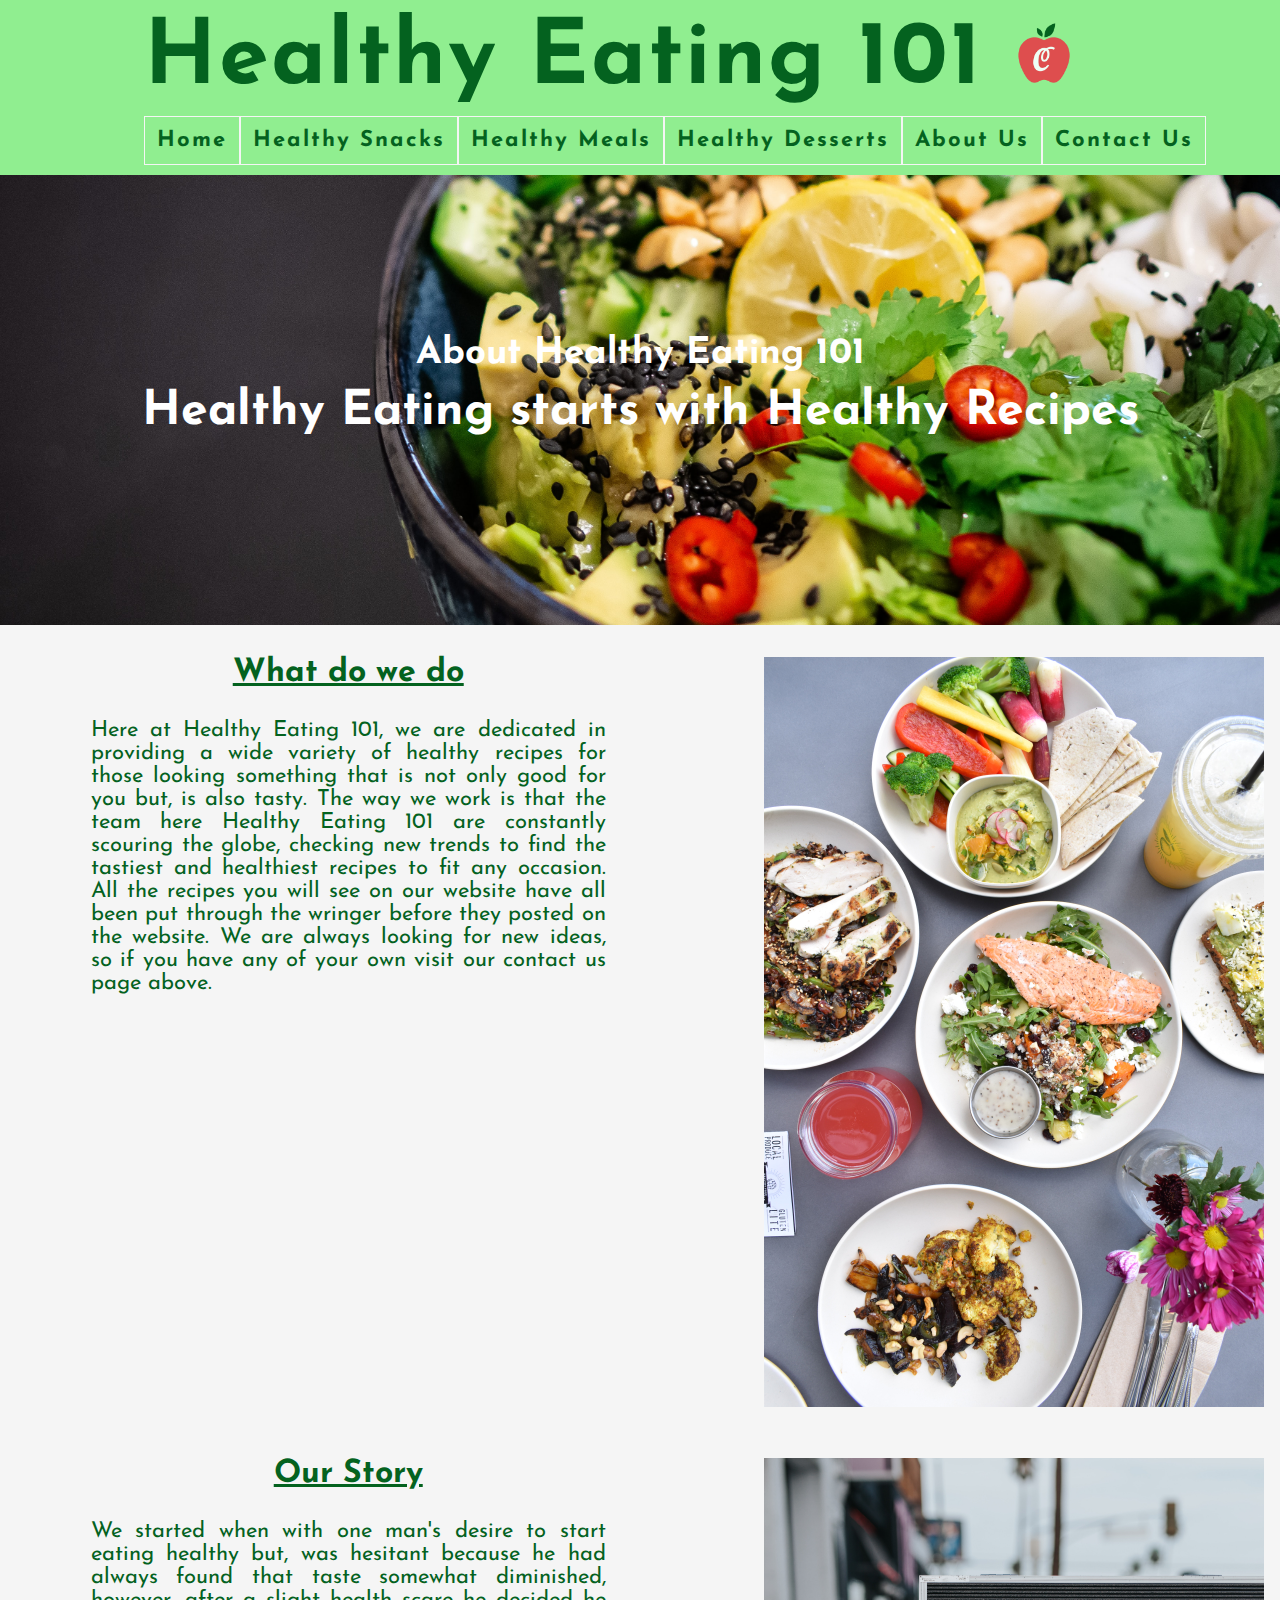
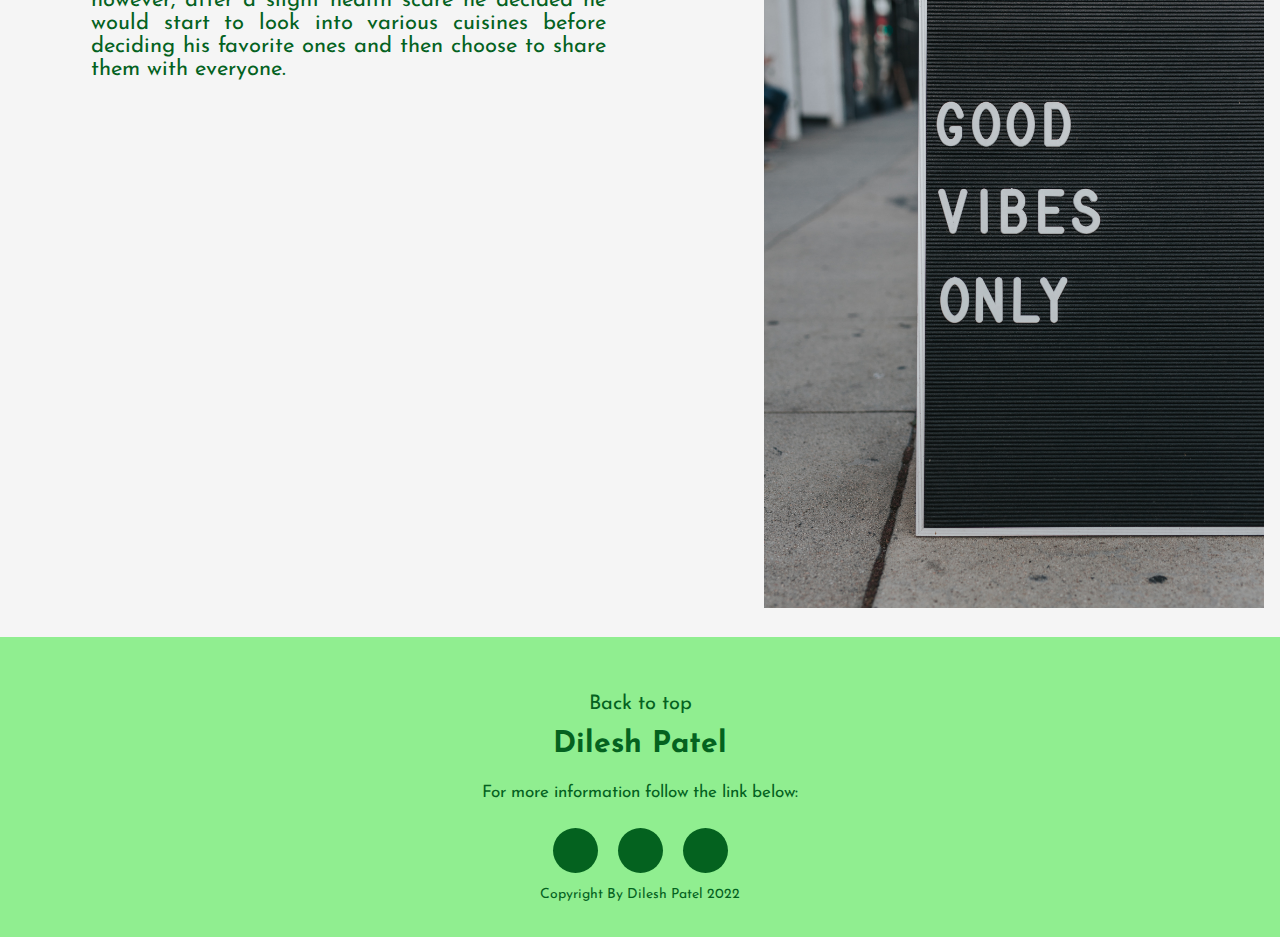
<file: about-us.html>
<!DOCTYPE html>
<html lang="en-US">
    <head>
        <meta charset="utf-8">
        <meta content="width=device-width, initial-scale=1" name="viewport" />
        <meta name="description" content="Healthy Eating 101 have scoured the globe to create a collection of what we think are some of the best healthy food recipes out there.">
        <meta name="keywords" content="">
        <meta name="author" content="Dilesh Patel">
        <link rel="stylesheet" type="text/css" href="assets/css/style.css">
        
        <link rel="preconnect" href="https://fonts.googleapis.com">
        <link rel="preconnect" href="https://fonts.gstatic.com" crossorigin>
        <link href="https://fonts.googleapis.com/css2?family=Josefin+Sans:ital,wght@0,100;0,200;0,300;0,400;0,500;0,600;0,700;1,100;1,200;1,300;1,400;1,500;1,600;1,700&display=swap" rel="stylesheet">

        <link rel="stylesheet" href="https://cdnjs.cloudflare.com/ajax/libs/font-awesome/6.1.1/css/all.min.css" integrity="sha512-KfkfwYDsLkIlwQp6LFnl8zNdLGxu9YAA1QvwINks4PhcElQSvqcyVLLD9aMhXd13uQjoXtEKNosOWaZqXgel0g==" crossorigin="anonymous" referrerpolicy="no-referrer" />
        <title>Healthy Foods 101 - About Us</title>
    </head>
<body>
    <header>
        
            <nav class="navbar">    
                <div class="logo" id="top">   
                 <h1>Healthy Eating 101 <img src="assets/img/logo1.png" aria-label="Healthy Eating 101 logo" alt=""></h1>    
                 <ul class="nav-links">
                   
                   <li><a href="index.html" aria-label="Go to Healthy eating 101 Homepage">Home</a></li>
                   <li><a href="snacks.html" aria-label="Go to Healthy snacks page">Healthy Snacks</a></li>
                    <li><a href="mains.html" aria-label="Go to Healthy meals page">Healthy Meals</a></li>
                    <li><a href="desserts.html" aria-label="Go to Healthy desserts page">Healthy Desserts</a></li>
                    <li><a href="about-us.html" aria-label="Go to About Us page">About Us</a></li>
                    <li><a href="contact-us.html" aria-label="Go to Contact Us page">Contact Us</a></li>
                
                </ul>  
                </div>
              </nav>   
            </header>
            
<div class="heading-aboutus">
<h3>About Healthy Eating 101</h3>
<h1>Healthy Eating starts with Healthy Recipes</h1>
</div>


            <div class="wrapper-about">
<div class="what-about">
<h4 class="about-heading">What do we do</h4>
<p class="about-para">Here at Healthy Eating 101, we are dedicated in providing a wide variety of healthy recipes for those looking something that is not only good for you but, is also tasty.
  The way we work is that the team here Healthy Eating 101 are constantly scouring the globe, checking new trends to find the tastiest and healthiest recipes to fit any occasion.
  All the recipes you will see on our website have all been put through the wringer before they posted on the website. We are always looking for new ideas, so if you have any of your own visit our contact us page above.
</p>
</div>
<div class="about-img">
<img src="assets/img/what-about-img.jpg" alt="What do we do">
</div>

<div class="story-about">
  <h4 class="about-heading">Our Story</h4>
  <p class="about-para">We started when with one man's desire to start eating healthy but, was hesitant because he had always found that taste somewhat diminished, 
    however, after a slight health scare he decided he would start to look into various cuisines before deciding his favorite ones and then choose to share them with everyone. </p>
</div>
<div class="about-img"> 
  <img src="assets/img/story-about-img.jpg" alt="Good vibes only">
</div>

</div>
          
                <footer class="footer">
                  <P class="back-to-top"><a href="#top">Back to top</a></P>
                  <p>Dilesh Patel</p>
                  <p>For more information follow the link below:</p>
                  <div class="social">
                    <a href="https://twitter.com" aria-label="Open link to twitter page (in a new tab)" target="_blank" rel="noopener"><i
                      class="fa-brands fa-twitter-square"></i></a>
                  <a href="https://linkedin.com" aria-label="Open link to linkedin page (in a new tab)" target="_blank" rel="noopener"><i
                      class="fa-brands fa-linkedin"></i></a>
                  <a href="https://instagram.com" aria-label="Open link to instagram page (in a new tab)" target="_blank" rel="noopener"><i
                      class="fa-brands fa-instagram-square"></i></a>
                      </div>
                      <p class="end">Copyright By Dilesh Patel 2022</p>
                      
                      
                      
              </footer>
          </body>
          </html>
</file>
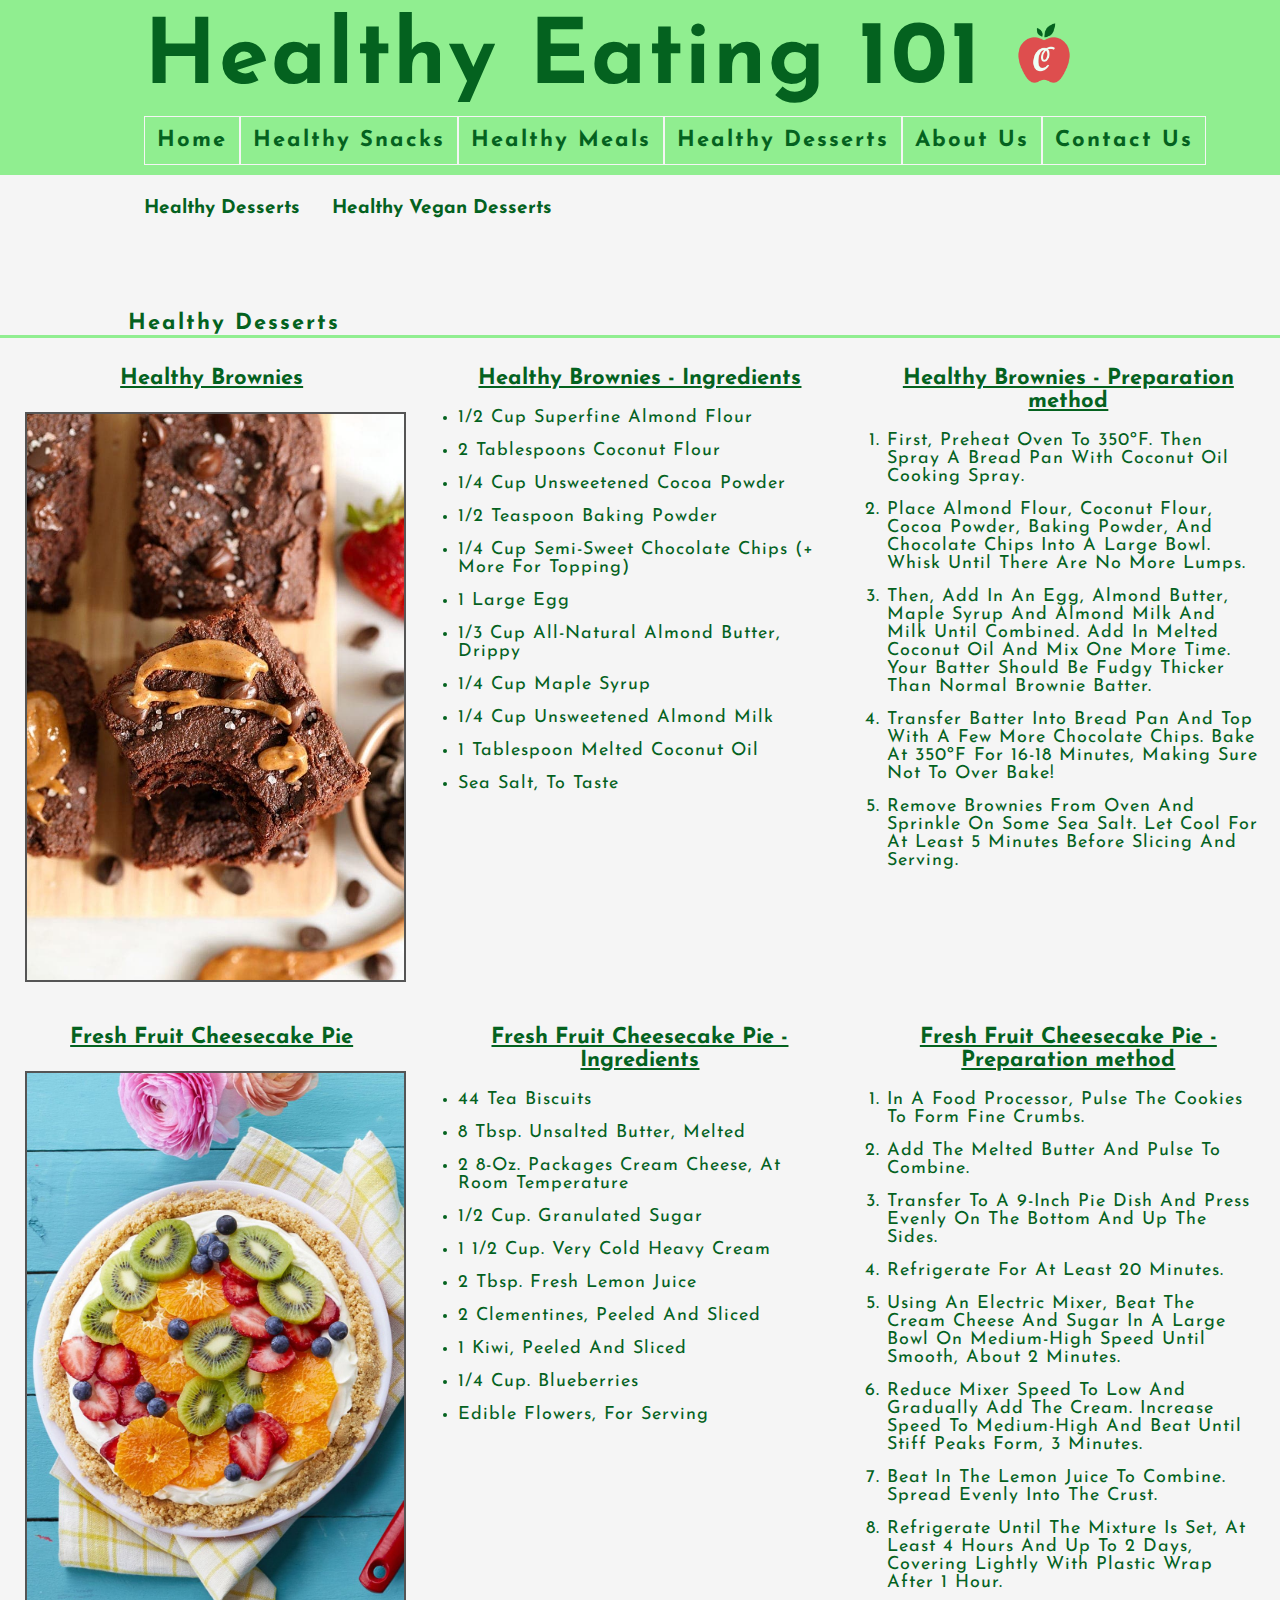
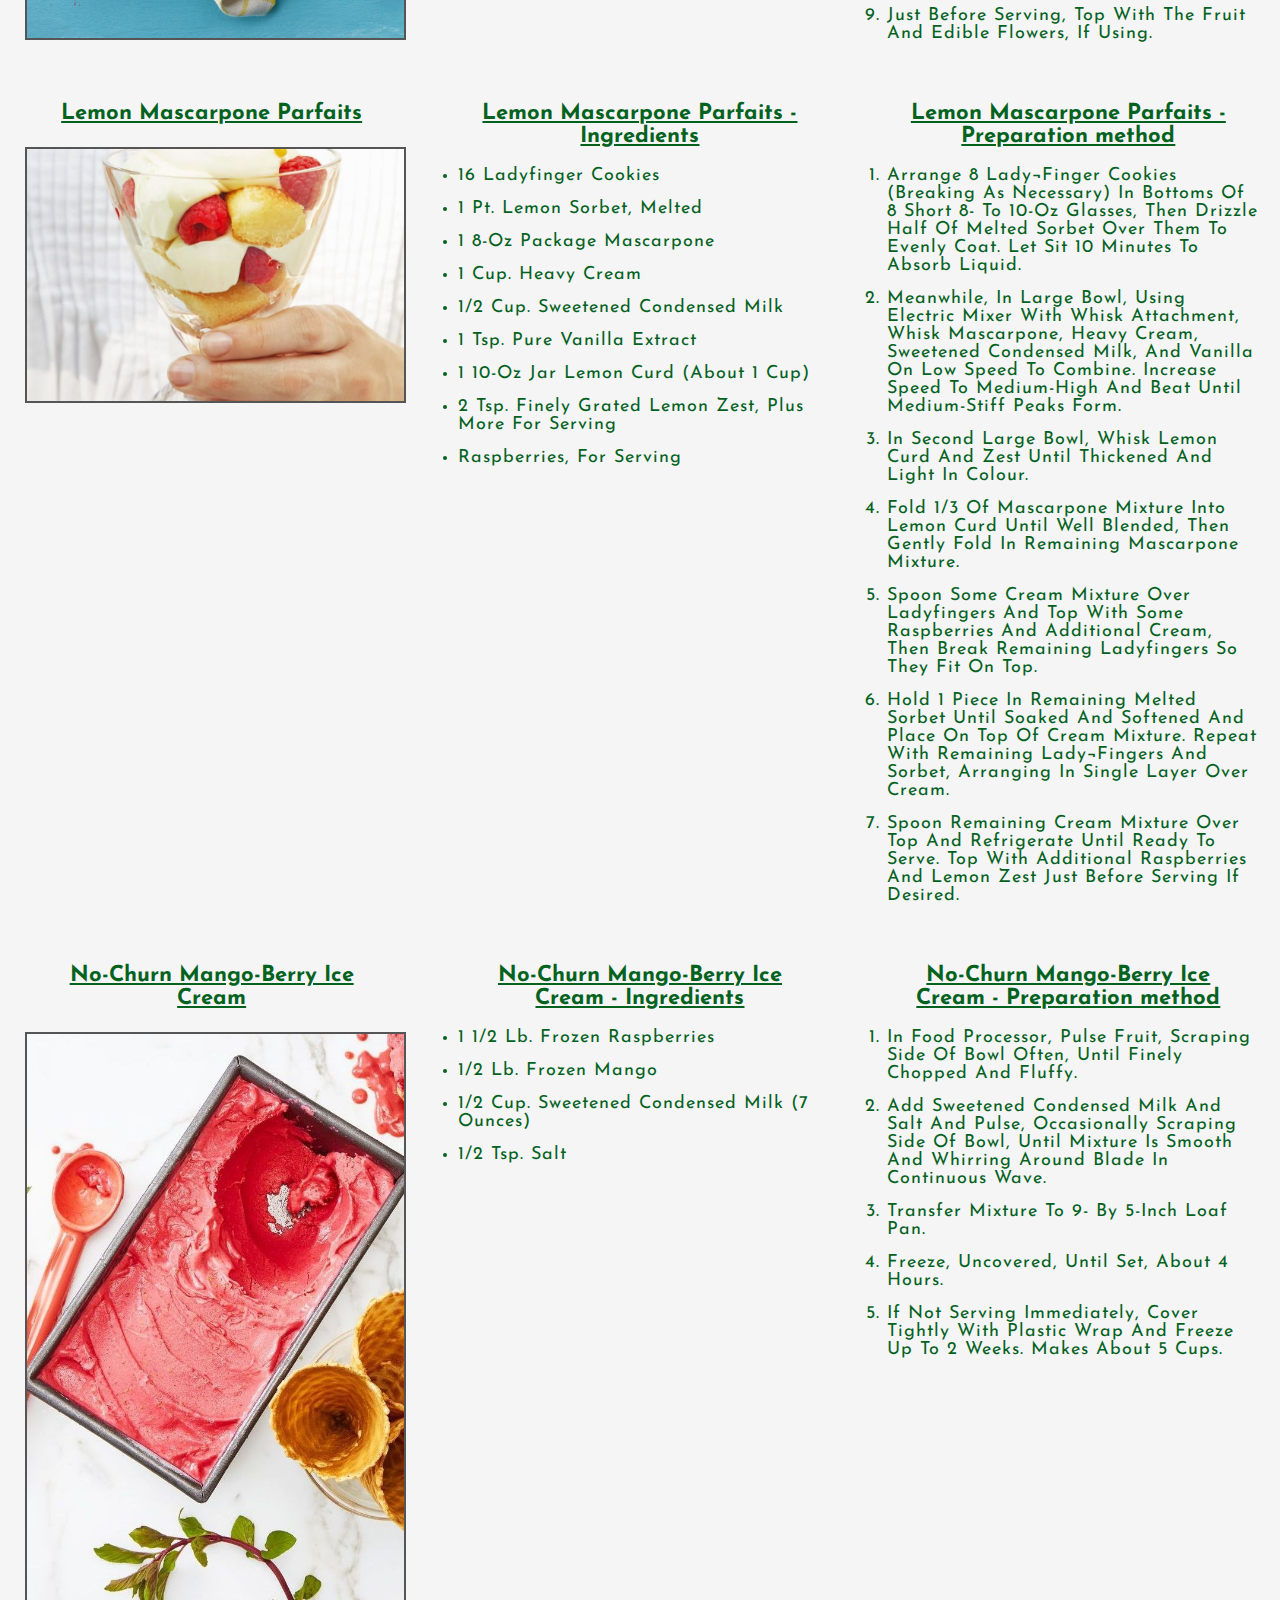
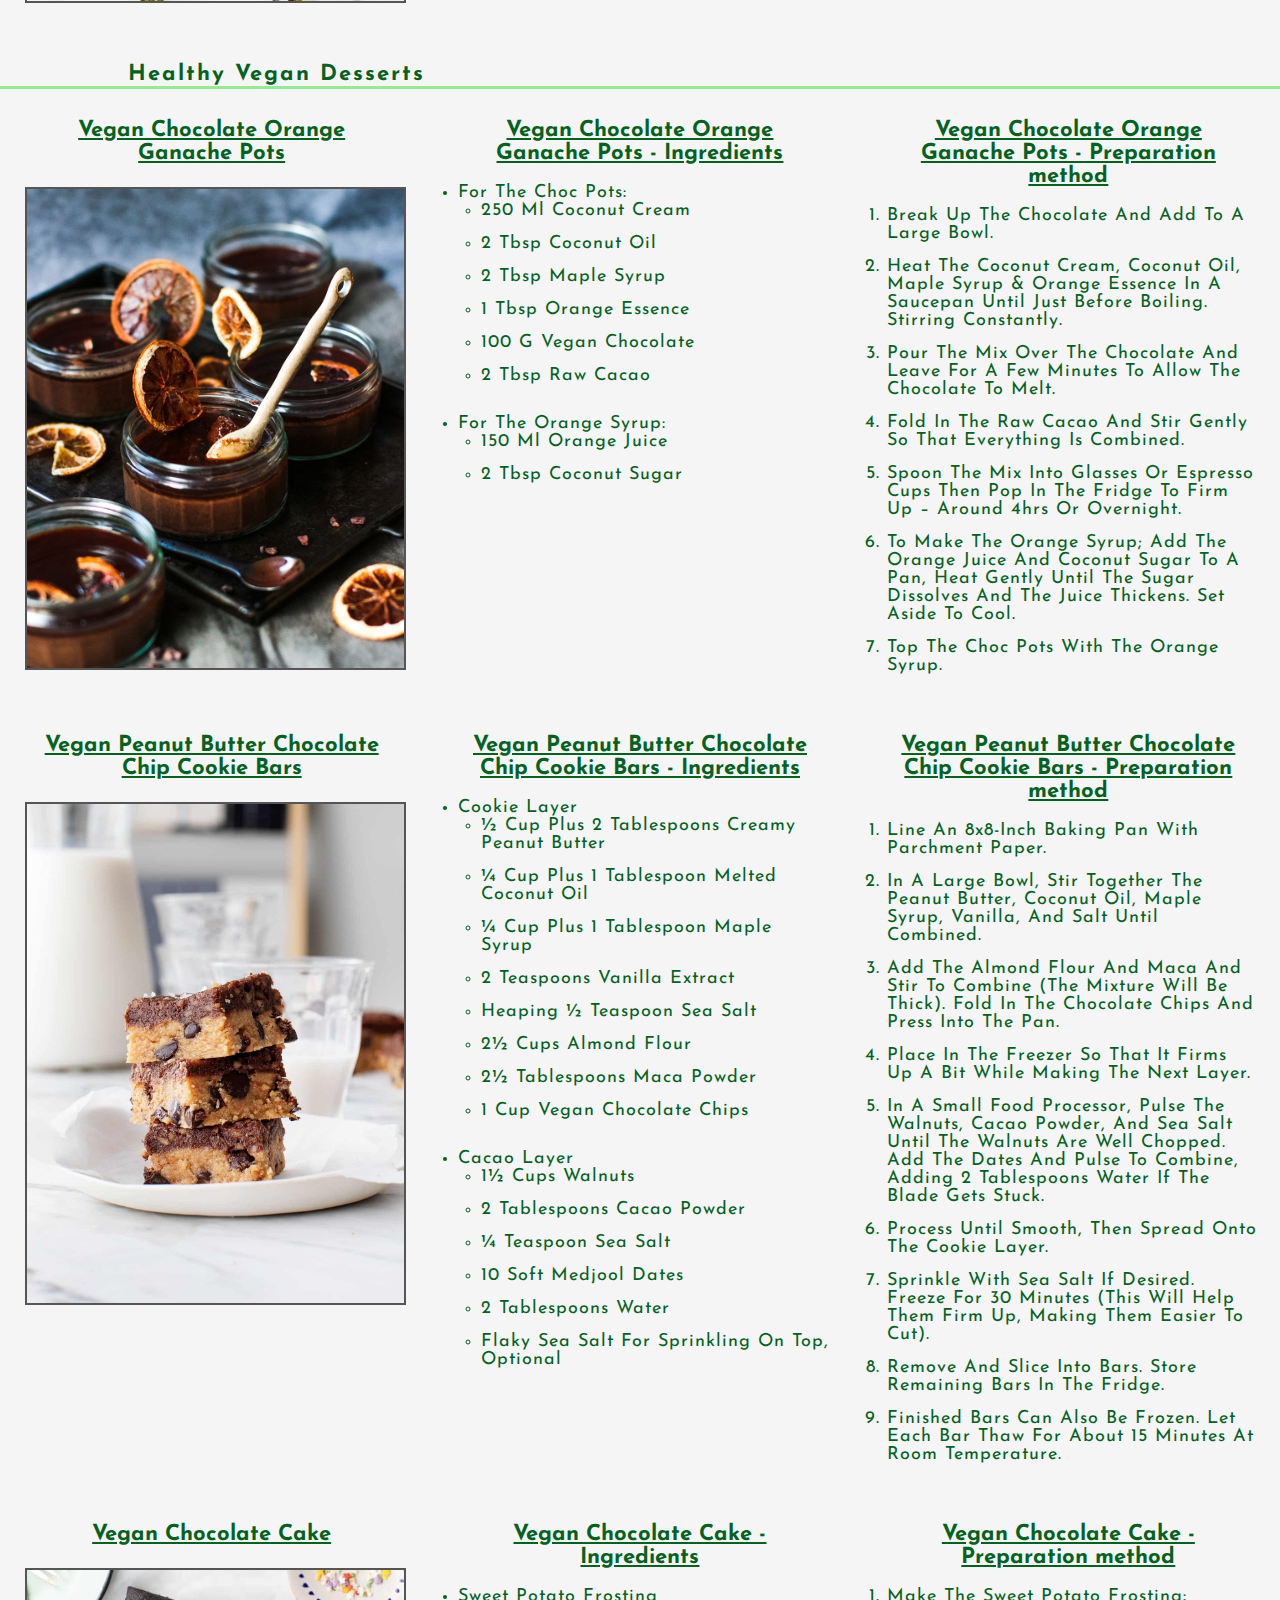
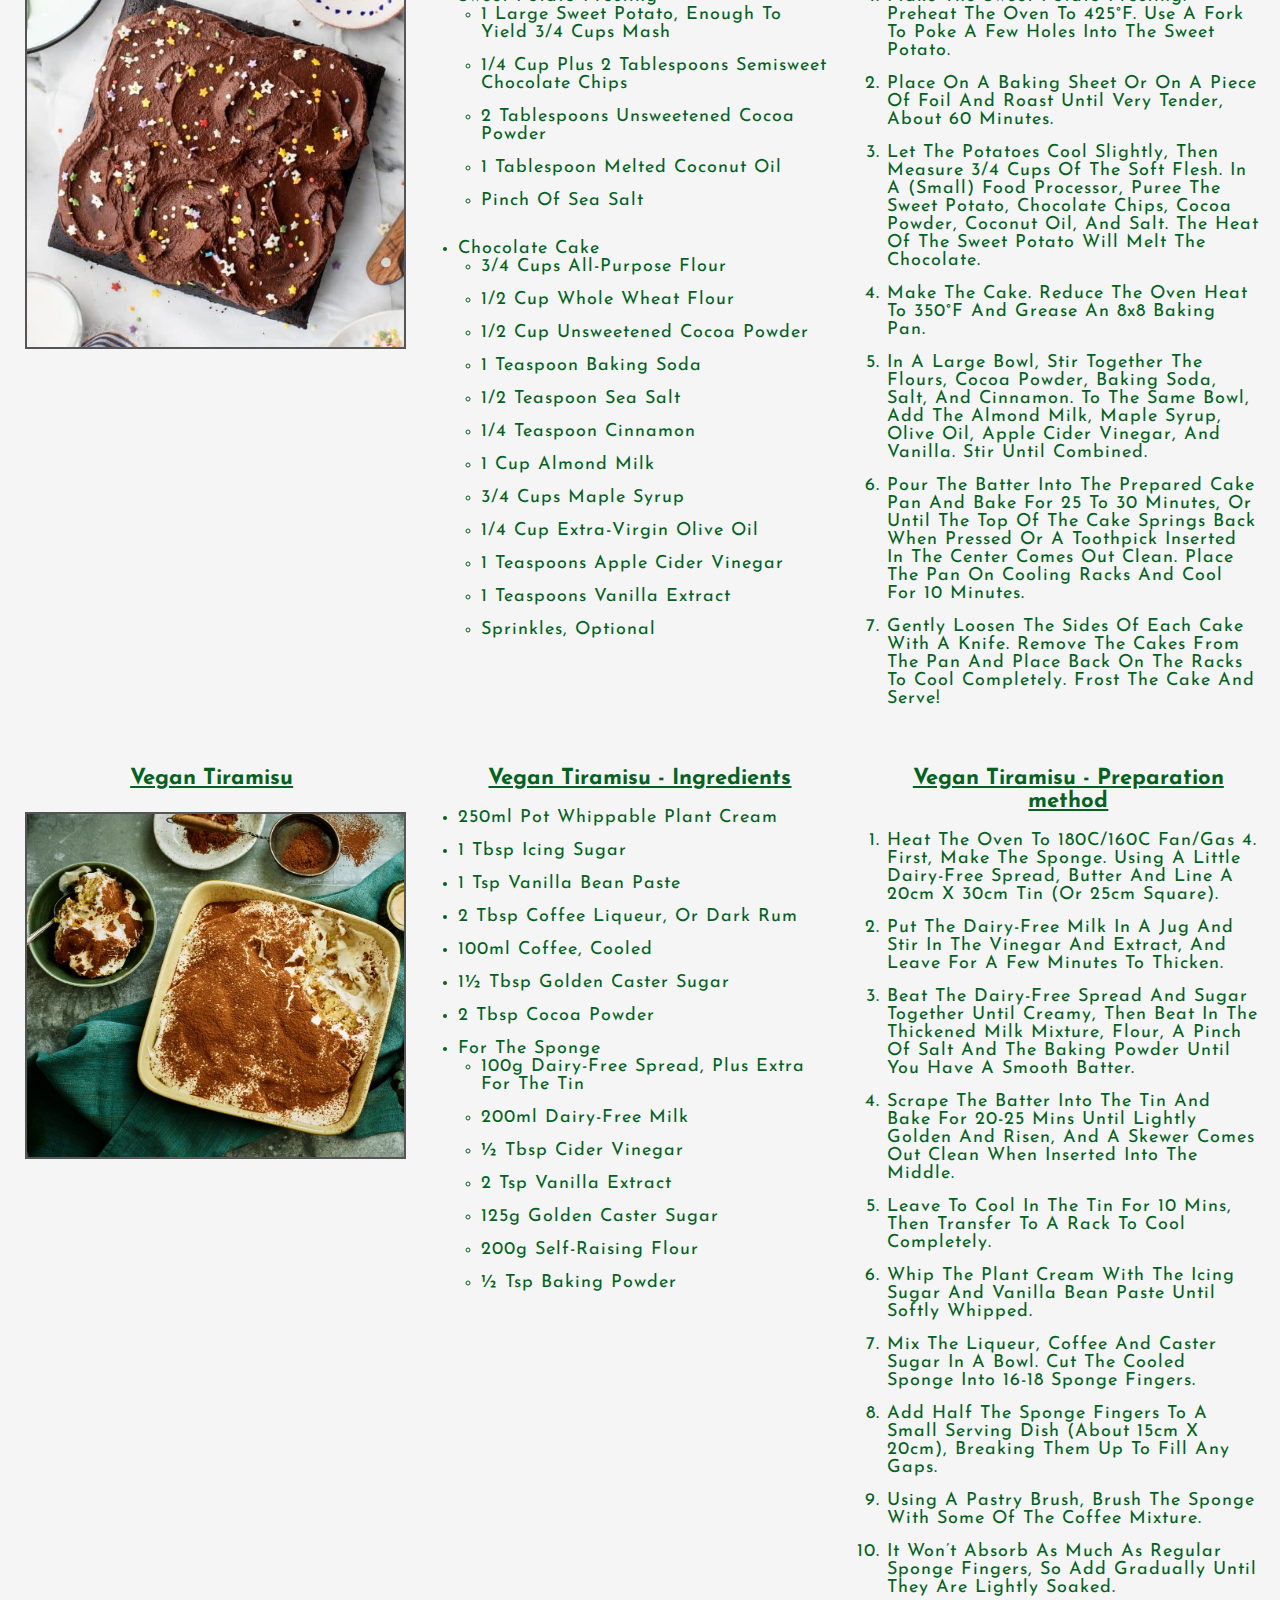
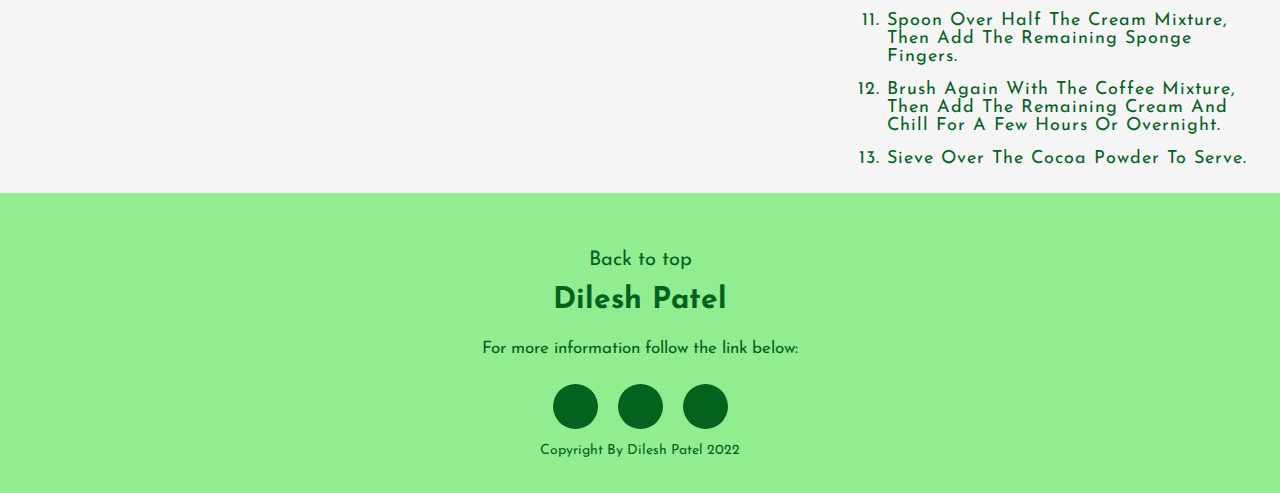
<file: desserts.html>
<!DOCTYPE html>
<html lang="en-US">
    <head>
        <meta charset="utf-8">
        <meta name="viewport" content="width=device-width, initial-scale=1.0">
        <meta name="description" content="Healthy Eating 101 have scoured the globe to create a collection of what we think are some of the best healthy food recipes out there.">
        <meta name="keywords" content="">
        <meta name="author" content="Dilesh Patel">
        <link rel="stylesheet" type="text/css" href="assets/css/style.css">
        
        <link rel="preconnect" href="https://fonts.googleapis.com">
        <link rel="preconnect" href="https://fonts.gstatic.com" crossorigin>
        <link href="https://fonts.googleapis.com/css2?family=Josefin+Sans:ital,wght@0,100;0,200;0,300;0,400;0,500;0,600;0,700;1,100;1,200;1,300;1,400;1,500;1,600;1,700&display=swap" rel="stylesheet">

        <link rel="stylesheet" href="https://cdnjs.cloudflare.com/ajax/libs/font-awesome/6.1.1/css/all.min.css" integrity="sha512-KfkfwYDsLkIlwQp6LFnl8zNdLGxu9YAA1QvwINks4PhcElQSvqcyVLLD9aMhXd13uQjoXtEKNosOWaZqXgel0g==" crossorigin="anonymous" referrerpolicy="no-referrer" />
        <title>Healthy Foods 101 - Healthy Desserts</title>
    </head>
<body>
    

    <header id="header">
        
        <nav class="navbar">    
            <div class="logo" id="top">   
             <h1>Healthy Eating 101 <img src="assets/img/logo1.png" aria-label="Healthy Eating 101 logo" alt=""></h1>    
             <ul class="nav-links">
               
               <li><a href="index.html" aria-label="Go to Healthy eating 101 Homepage">Home</a></li>
               <li><a href="snacks.html" aria-label="Go to Healthy snacks page">Healthy Snacks</a></li>
                <li><a href="mains.html" aria-label="Go to Healthy meals page">Healthy Meals</a></li>
                <li><a href="desserts.html" aria-label="Go to Healthy desserts page">Healthy Desserts</a></li>
                <li><a href="about-us.html" aria-label="Go to About Us page">About Us</a></li>
                <li><a href="contact-us.html" aria-label="Go to Contact Us page">Contact Us</a></li>
            
            </ul>  
            </div>                 
      
    </nav>   
            </header>

            <nav class="section-navbar">
                <ul class="section-links">
                    <li><a href="#desserts-any" aria-label="Go to the section for any desserts">Healthy Desserts</a></li>
                    <li><a href="#desserts-vegan" aria-label="Go to the section for Vegans">Healthy Vegan Desserts</a></li>
                </ul>
            </nav>
    <section>
        <h2 id="desserts-any" class="section-heading">Healthy Desserts</h2>
            <div class="wrapper">
                    
                <div class="recipe-name"> 
                  <h4>Healthy Brownies</h4>
                  <img src="assets/img/Recipe-img/desserts-any-img/healthy_brownies.jpg" alt="Healthy Brownies">
                </div>
              <div class="ingredients">
               <h4>Healthy Brownies - Ingredients</h4>
                <ul>
                  <li>1/2 cup superfine almond flour</li>
                  <li>2 tablespoons coconut flour</li>
                  <li>1/4 cup unsweetened cocoa powder</li>
                  <li>1/2 teaspoon baking powder</li>
                  <li>1/4 cup semi-sweet chocolate chips (+ more for topping) </li>
                  <li>1 large egg</li>
                  <li>1/3 cup all-natural almond butter, drippy</li>
                  <li>1/4 cup maple syrup</li>
                  <li>1/4 cup unsweetened almond milk</li>
                  <li>1 tablespoon melted coconut oil</li>
                  <li>sea salt, to taste</li>
 </ul>
                                </div>
                <div class="preparation">
                  <h4>Healthy Brownies - Preparation method</h4>
                  <ol type="1">
                    <li>First, preheat oven to 350ºF. Then spray a bread pan with coconut oil cooking spray.</li>
<li>Place almond flour, coconut flour, cocoa powder, baking powder, and chocolate chips into a large bowl. Whisk until there are no more lumps. </li>
<li>Then, Add in an egg, almond butter, maple syrup and almond milk and milk until combined. Add in melted coconut oil and mix one more time. Your batter should be fudgy thicker than normal brownie batter. </li>
<li>Transfer batter into bread pan and top with a few more chocolate chips. Bake at 350ºF for 16-18 minutes, making sure not to over bake! </li>
<li>Remove brownies from oven and sprinkle on some sea salt. Let cool for at least 5 minutes before slicing and serving. </li>
                  </ol>
                </div>

                <div class="recipe-name">
                  <h4>Fresh Fruit Cheesecake Pie</h4>
                  <img src="assets/img/Recipe-img/desserts-any-img/fresh_fruit_cheesecake_pie.jpg" alt="Fresh Fruit Cheesecake Pie">
                  </div>
                  <div class="ingredients">
                  <h4>Fresh Fruit Cheesecake Pie - Ingredients</h4>
                  <ul>
                    <li>44 tea biscuits</li>
                    <li>8 tbsp. unsalted butter, melted</li>
                    <li>2 8-oz. packages cream cheese, at room temperature</li>
                    <li>1/2 cup. granulated sugar</li>
                    <li>1 1/2 cup. very cold heavy cream</li>
                    <li>2 tbsp. fresh lemon juice</li>
                    <li>2 clementines, peeled and sliced</li>
                    <li>1 kiwi, peeled and sliced</li>
                    <li>1/4 cup. blueberries</li>
                    <li>Edible flowers, for serving</li>
                    </ul>
                  </div>
                  <div class="preparation">
                  <h4>Fresh Fruit Cheesecake Pie - Preparation method</h4>
                  <ol type="1">
                    <li>In a food processor, pulse the cookies to form fine crumbs. </li>
                    <li>Add the melted butter and pulse to combine. </li>
                    <li>Transfer to a 9-inch pie dish and press evenly on the bottom and up the sides. </li>
                    <li>Refrigerate for at least 20 minutes. </li>
                    <li>Using an electric mixer, beat the cream cheese and sugar in a large bowl on medium-high speed until smooth, about 2 minutes. </li>
                    <li>Reduce mixer speed to low and gradually add the cream. Increase speed to medium-high and beat until stiff peaks form, 3 minutes. </li>
                    <li>Beat in the lemon juice to combine. Spread evenly into the crust. </li>
                    <li>Refrigerate until the mixture is set, at least 4 hours and up to 2 days, covering lightly with plastic wrap after 1 hour. </li>
                    <li>Just before serving, top with the fruit and edible flowers, if using.</li>
                    </ol>
                  </div>

                  <div class="recipe-name">
                    <h4>Lemon Mascarpone Parfaits</h4>
                    <img src="assets/img/Recipe-img/desserts-any-img/lemon_mascarpone_parfaits.jpg" alt="Lemon Mascarpone Parfaits">
                    </div>
                    <div class="ingredients">
                    <h4>Lemon Mascarpone Parfaits - Ingredients</h4>
                    <ul>
                      <li>16 ladyfinger cookies</li>
                      <li>1 pt. lemon sorbet, melted</li>
                      <li>1 8-oz package mascarpone</li>
                      <li>1 cup. heavy cream</li>
                      <li>1/2 cup. sweetened condensed milk</li>
                      <li>1 tsp. pure vanilla extract </li>
                      <li>1 10-oz  jar lemon curd (about 1 cup) </li>
                      <li>2 tsp. finely grated lemon zest, plus more for serving</li>
                      <li>Raspberries, for serving</li>
                      </ul>
                    </div>
                    <div class="preparation">
                    <h4>Lemon Mascarpone Parfaits - Preparation method</h4>
                    <ol type="1">
                      <li>Arrange 8 lady¬finger cookies (breaking as necessary) in bottoms of 8 short 8- to 10-oz glasses, then drizzle half of melted sorbet over them to evenly coat. Let sit 10 minutes to absorb liquid.</li>
                      <li>Meanwhile, in large bowl, using electric mixer with whisk attachment, whisk mascarpone, heavy cream, sweetened condensed milk, and vanilla on low speed to combine. Increase speed to medium-high and beat until medium-stiff peaks form. </li>
                      <li>In second large bowl, whisk lemon curd and zest until thickened and light in colour. </li>
                      <li>Fold 1/3 of mascarpone mixture into lemon curd until well blended, then gently fold in remaining mascarpone mixture. </li>
                      <li>Spoon some cream mixture over ladyfingers and top with some raspberries and additional cream, then break remaining ladyfingers so they fit on top. </li>
                      <li>Hold 1 piece in remaining melted sorbet until soaked and softened and place on top of cream mixture. Repeat with remaining lady¬fingers and sorbet, arranging in single layer over cream. </li>
                      <li>Spoon remaining cream mixture over top and refrigerate until ready to serve. Top with additional raspberries and lemon zest just before serving if desired. </li>
                      </ol>
                    </div>

                    <div class="recipe-name">
                      <h4>No-Churn Mango-Berry Ice Cream</h4>
                      <img src="assets/img/Recipe-img/desserts-any-img/no_churn_mango_berry_ice_cream.jpg" alt="No-Churn Mango-Berry Ice Cream">
                      </div>
                      <div class="ingredients">
                      <h4>No-Churn Mango-Berry Ice Cream - Ingredients</h4>
                      <ul>
                        <li>1 1/2 lb. frozen raspberries</li>
                        <li>1/2 lb. frozen mango</li>
                        <li>1/2 cup. sweetened condensed milk (7 ounces) </li>
                        <li>1/2 tsp. salt</li>
                        </ul>
                      </div>
                      <div class="preparation">
                      <h4>No-Churn Mango-Berry Ice Cream - Preparation method</h4>
                      <ol type="1">
                        <li>In food processor, pulse fruit, scraping side of bowl often, until finely chopped and fluffy. </li>
                        <li>Add sweetened condensed milk and salt and pulse, occasionally scraping side of bowl, until mixture is smooth and whirring around blade in continuous wave. </li>
                        <li>Transfer mixture to 9- by 5-inch loaf pan. </li>
                        <li>Freeze, uncovered, until set, about 4 hours. </li>
                        <li>If not serving immediately, cover tightly with plastic wrap and freeze up to 2 weeks. Makes about 5 cups.</li>
                        </ol>
                      </div>

              </div>
              
             </section>
         
             <section>
                <h2 id="desserts-vegan" class="section-heading">Healthy Vegan Desserts</h2>
                <div class="wrapper">
                    
                    <div class="recipe-name"> 
                      <h4>Vegan Chocolate Orange Ganache Pots</h4>
                      <img src="assets/img/Recipe-img/desserts-vegan-img/vegan_chocolate_orange_ganache_pots.jpg" alt="Vegan Chocolate Orange Ganache Pots">
                    </div>
                  <div class="ingredients">
                   <h4>Vegan Chocolate Orange Ganache Pots - Ingredients</h4>
                    <ul>
                      <li>For the choc pots:
                      <ul style="margin-left: 1em;">
                      <li>250 ml coconut cream</li>
                      <li>2 Tbsp coconut oil</li>
                      <li>2 Tbsp maple syrup</li>
                      <li>1 Tbsp orange essence</li>
                      <li>100 g vegan chocolate</li>
                      <li>2 Tbsp raw cacao</li>
                      </ul>
                      </li>
                      <li>For the orange syrup:
                      <ul style="margin-left: 1em;">
                      <li>150 ml orange juice</li>
                      <li>2 Tbsp coconut sugar</li>
                      </ul>
                      </li>
                      </ul>                    
                    </div>
                    <div class="preparation">
                      <h4>Vegan Chocolate Orange Ganache Pots - Preparation method</h4>
                      <ol type="1">
                        <li>Break up the chocolate and add to a large bowl. </li>
                        <li>Heat the coconut cream, coconut oil, maple syrup & orange essence in a saucepan until just before boiling. Stirring constantly. </li>
                        <li>Pour the mix over the chocolate and leave for a few minutes to allow the chocolate to melt. </li>
                        <li>Fold in the raw cacao and stir gently so that everything is combined.
                        <li>Spoon the mix into glasses or espresso cups then pop in the fridge to firm up – around 4hrs or overnight. </li>
                        <li>To make the orange syrup; Add the orange juice and coconut sugar to a pan, heat gently until the sugar dissolves and the juice thickens. Set aside to cool. </li>
                        <li>Top the choc pots with the orange syrup.</li>
                        </ol>
                    </div>
                 
                    <div class="recipe-name">
                      <h4>Vegan Peanut Butter Chocolate Chip Cookie Bars</h4>
                      <img src="assets/img/Recipe-img/desserts-vegan-img/peanut_butter_chocolate_chip_cookie_bars.jpg" alt="Vegan Peanut Butter Chocolate Chip Cookie Bars">
                      </div>
                      <div class="ingredients">
                      <h4>Vegan Peanut Butter Chocolate Chip Cookie Bars - Ingredients</h4>
                      <ul>
                        <li>Cookie Layer
                        <ul style="margin-left: 1em;">
                        <li>½ cup plus 2 tablespoons creamy peanut butter</li>
                        <li>¼ cup plus 1 tablespoon melted coconut oil</li>
                        <li>¼ cup plus 1 tablespoon maple syrup</li>
                        <li>2 teaspoons vanilla extract</li>
                        <li>Heaping ½ teaspoon sea salt</li>
                        <li>2½ cups almond flour</li>
                        <li>2½ tablespoons maca powder</li>
                        <li>1 cup vegan chocolate chips</li>
                        </ul>
                        </li>
                        <li>Cacao Layer
                        <ul style="margin-left: 1em;">
                        <li>1½ cups walnuts</li>
                        <li>2 tablespoons cacao powder</li>
                        <li>¼ teaspoon sea salt</li>
                        <li>10 soft medjool dates</li>
                        <li>2 tablespoons water</li>
                        <li>Flaky sea salt for sprinkling on top, optional</li>
                        </ul>
                        </li>
                        </ul>
                      </div>
                      <div class="preparation">
                      <h4>Vegan Peanut Butter Chocolate Chip Cookie Bars - Preparation method</h4>
                      <ol type="1">
                        <li>Line an 8x8-inch baking pan with parchment paper. </li>

                        <li>In a large bowl, stir together the peanut butter, coconut oil, maple syrup, vanilla, and salt until combined. </li>
                        
                        <li>Add the almond flour and maca and stir to combine (the mixture will be thick). Fold in the chocolate chips and press into the pan. </li>
                        
                        <li>Place in the freezer so that it firms up a bit while making the next layer. </li>
                        
                        <li>In a small food processor, pulse the walnuts, cacao powder, and sea salt until the walnuts are well chopped. Add the dates and pulse to combine, adding 2 tablespoons water if the blade gets stuck. </li>
                        
                        <li>Process until smooth, then spread onto the cookie layer. </li>
                        
                        <li>Sprinkle with sea salt if desired. Freeze for 30 minutes (this will help them firm up, making them easier to cut). </li>
                        
                        <li>Remove and slice into bars. Store remaining bars in the fridge. </li>
                        
                        <li>Finished bars can also be frozen. Let each bar thaw for about 15 minutes at room temperature.</li>
                        </ol>
                      </div>

                      <div class="recipe-name">
                        <h4>Vegan Chocolate Cake</h4>
                        <img src="assets/img/Recipe-img/desserts-vegan-img/vegan_chocolate_cake.jpg" alt="Vegan Chocolate Cake">
                        </div>
                        <div class="ingredients">
                        <h4>Vegan Chocolate Cake - Ingredients</h4>
                        <ul>
                          <li>Sweet Potato Frosting
                          <ul style="margin-left: 1em;">
                          <li>1 large sweet potato, enough to yield 3/4 cups mash</li>
                          <li>1/4 cup plus 2 tablespoons semisweet chocolate chips</li>
                          <li>2 tablespoons unsweetened cocoa powder</li>
                          <li>1 tablespoon melted coconut oil</li>
                          <li>pinch of sea salt</li>
                          </ul>
                          </li>
                          <li>Chocolate Cake
                          <ul style="margin-left: 1em;">
                          <li>3/4 cups all-purpose flour</li>
                          <li>1/2 cup whole wheat flour</li>
                          <li>1/2 cup unsweetened cocoa powder</li>
                          <li>1 teaspoon baking soda</li>
                          <li>1/2 teaspoon sea salt</li>
                          <li>1/4 teaspoon cinnamon</li>
                          <li>1 cup almond milk</li>
                          <li>3/4 cups maple syrup</li>
                          <li>1/4 cup extra-virgin olive oil</li>
                          <li>1 teaspoons apple cider vinegar</li>
                          <li>1 teaspoons vanilla extract</li>
                          <li>sprinkles, optional</li>
                          </ul>
                          </li>
                          </ul>
                        </div>
                        <div class="preparation">
                        <h4>Vegan Chocolate Cake - Preparation method</h4>
                        <ol type="1">
                          <li>Make the sweet potato frosting: Preheat the oven to 425°F. Use a fork to poke a few holes into the sweet potato. </li>

                          <li>Place on a baking sheet or on a piece of foil and roast until very tender, about 60 minutes. </li>
                          
                          <li>Let the potatoes cool slightly, then measure 3/4 cups of the soft flesh. In a (small) food processor, puree the sweet potato, chocolate chips, cocoa powder, coconut oil, and salt. The heat of the sweet potato will melt the chocolate. </li>
                          
                          <li>Make the cake. Reduce the oven heat to 350°F and grease an 8x8 baking pan. </li>
                          
                          <li>In a large bowl, stir together the flours, cocoa powder, baking soda, salt, and cinnamon. To the same bowl, add the almond milk, maple syrup, olive oil, apple cider vinegar, and vanilla. Stir until combined. </li>
                          
                          <li>Pour the batter into the prepared cake pan and bake for 25 to 30 minutes, or until the top of the cake springs back when pressed or a toothpick inserted in the center comes out clean. Place the pan on cooling racks and cool for 10 minutes. </li>
                          
                          <li>Gently loosen the sides of each cake with a knife. Remove the cakes from the pan and place back on the racks to cool completely. Frost the cake and serve!</li>
                          </ol>
                        </div>

                        <div class="recipe-name">
                          <h4>Vegan Tiramisu</h4>
                          <img src="assets/img/Recipe-img/desserts-vegan-img/vegan_tiramisu.jpg" alt="Vegan Tiramisu">
                          </div>
                          <div class="ingredients">
                          <h4>Vegan Tiramisu - Ingredients</h4>
                          <ul>
                            <li>250ml pot whippable plant cream</li>
                            <li>1 tbsp icing sugar</li>
                            <li>1 tsp vanilla bean paste</li>
                            <li>2 tbsp coffee liqueur, or dark rum</li>
                            <li>100ml coffee, cooled</li>
                            <li>1½ tbsp golden caster sugar</li>
                            <li>2 tbsp cocoa powder</li>
                            <li>For the sponge
                            <ul style="margin-left: 1em;">
                            <li>100g dairy-free spread, plus extra for the tin</li>
                            <li>200ml dairy-free milk</li>
                            <li>½ tbsp cider vinegar</li>
                            <li>2 tsp vanilla extract</li>
                            <li>125g golden caster sugar</li>
                            <li>200g self-raising flour</li>
                            <li>½ tsp baking powder</li>
                            </ul>
                            </li>
                            </ul>
                          </div>
                          <div class="preparation">
                          <h4>Vegan Tiramisu - Preparation method</h4>
                          <ol type="1">
                            <li>Heat the oven to 180C/160C fan/gas 4. First, make the sponge. Using a little dairy-free spread, butter and line a 20cm x 30cm tin (or 25cm square).</li>

                            <li>Put the dairy-free milk in a jug and stir in the vinegar and extract, and leave for a few minutes to thicken. </li>
                            
                            <li>Beat the dairy-free spread and sugar together until creamy, then beat in the thickened milk mixture, flour, a pinch of salt and the baking powder until you have a smooth batter. </li>
                            
                            <li>Scrape the batter into the tin and bake for 20-25 mins until lightly golden and risen, and a skewer comes out clean when inserted into the middle. </li>
                            
                            <li>Leave to cool in the tin for 10 mins, then transfer to a rack to cool completely. </li>
                            
                            <li>Whip the plant cream with the icing sugar and vanilla bean paste until softly whipped. </li> 
                            
                            <li>Mix the liqueur, coffee and caster sugar in a bowl. Cut the cooled sponge into 16-18 sponge fingers. </li>
                            
                            <li>Add half the sponge fingers to a small serving dish (about 15cm x 20cm), breaking them up to fill any gaps. </li>
                            
                            <li>Using a pastry brush, brush the sponge with some of the coffee mixture. </li>
                            
                            <li>It won’t absorb as much as regular sponge fingers, so add gradually until they are lightly soaked. </li>
                            
                            <li>Spoon over half the cream mixture, then add the remaining sponge fingers. </li>
                            
                            <li>Brush again with the coffee mixture, then add the remaining cream and chill for a few hours or overnight. </li>
                            
                            <li>Sieve over the cocoa powder to serve. </li>
                            </ol>
                          </div>
                    
                       
                  </div>
             </section>

            <footer class="footer">
              <p class="back-to-top"><a href="#top">Back to top</a></p>
              <p>Dilesh Patel</p>
              <p>For more information follow the link below:</p>
              <div class="social">
                <a href="https://twitter.com" aria-label="Open link to twitter page (in a new tab)" target="_blank" rel="noopener"><i
                  class="fa-brands fa-twitter-square"></i></a>
              <a href="https://linkedin.com" aria-label="Open link to linkedin page (in a new tab)" target="_blank" rel="noopener"><i
                  class="fa-brands fa-linkedin"></i></a>
              <a href="https://instagram.com" aria-label="Open link to instagram page (in a new tab)" target="_blank" rel="noopener"><i
                  class="fa-brands fa-instagram-square"></i></a>
                  </div>
                  <p class="end">Copyright By Dilesh Patel 2022</p>
                  
                  
                  
          </footer>
            </body>
        </html>
</file>
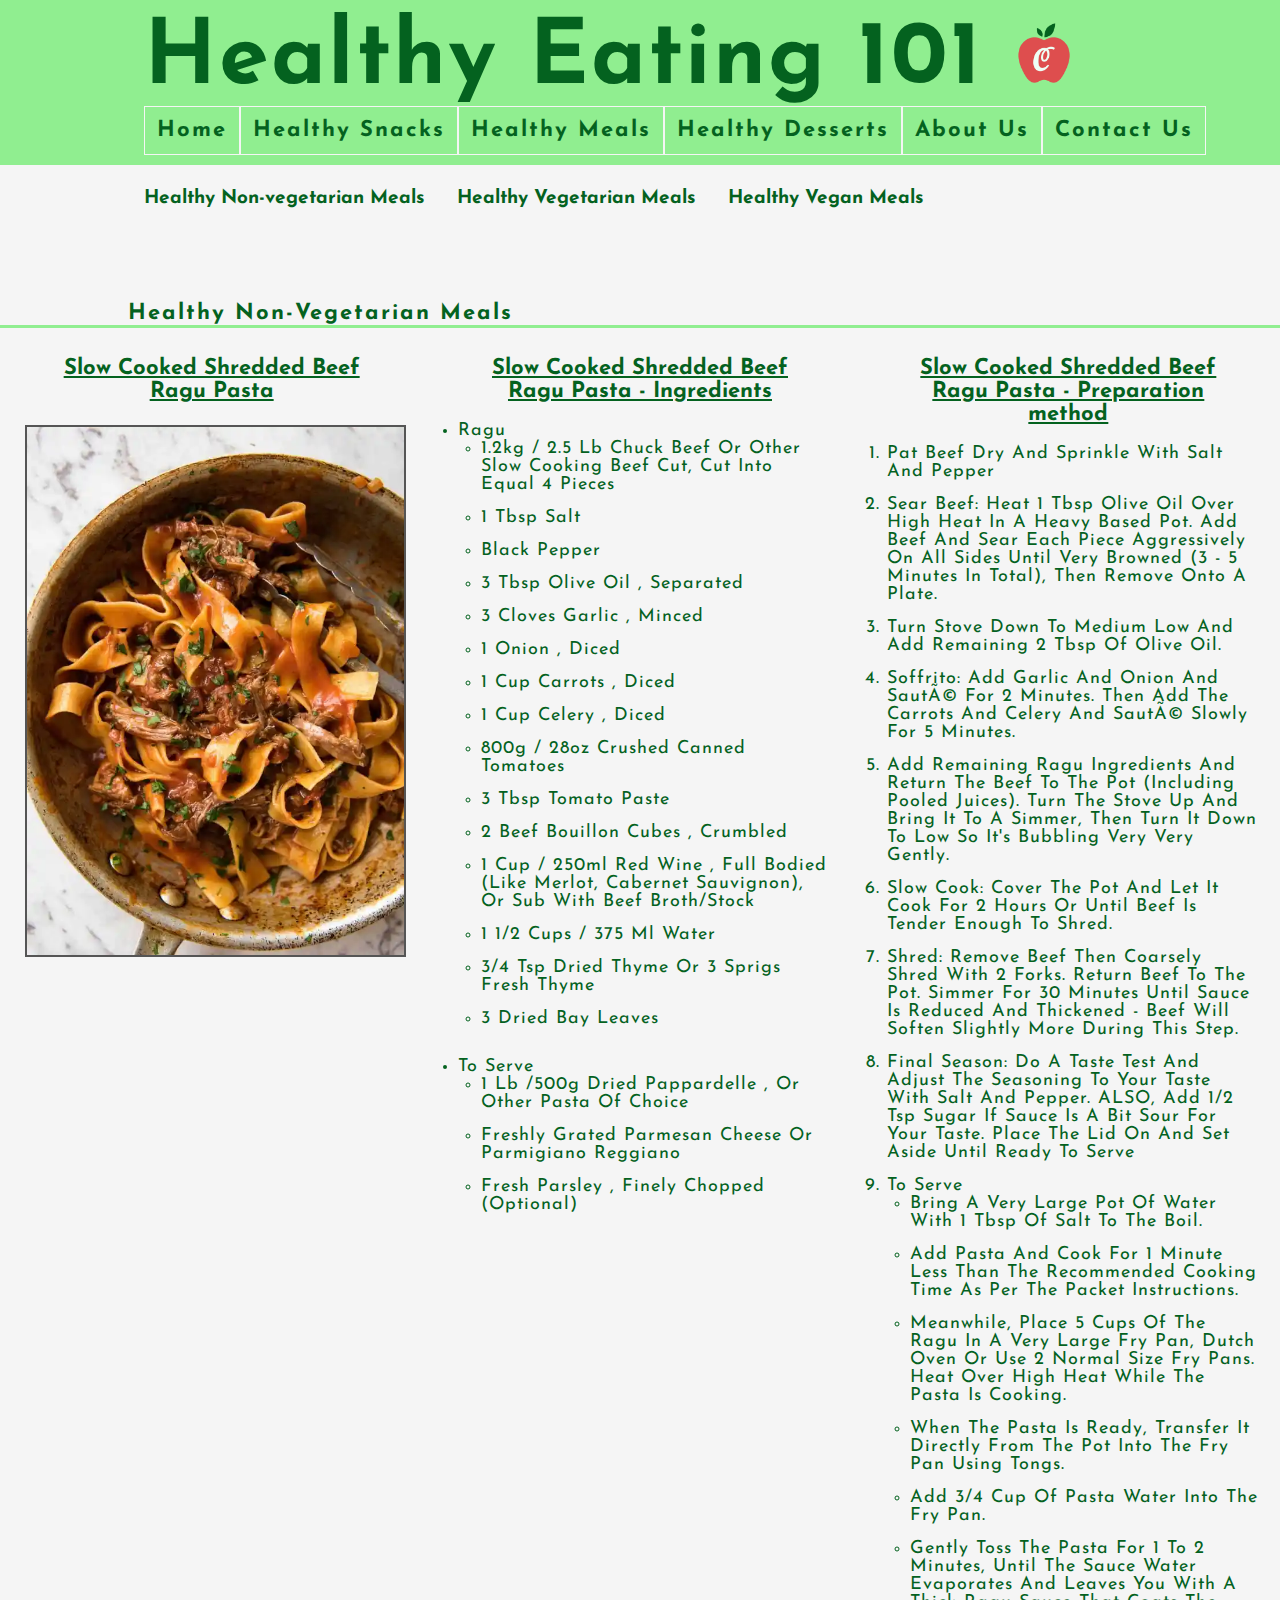
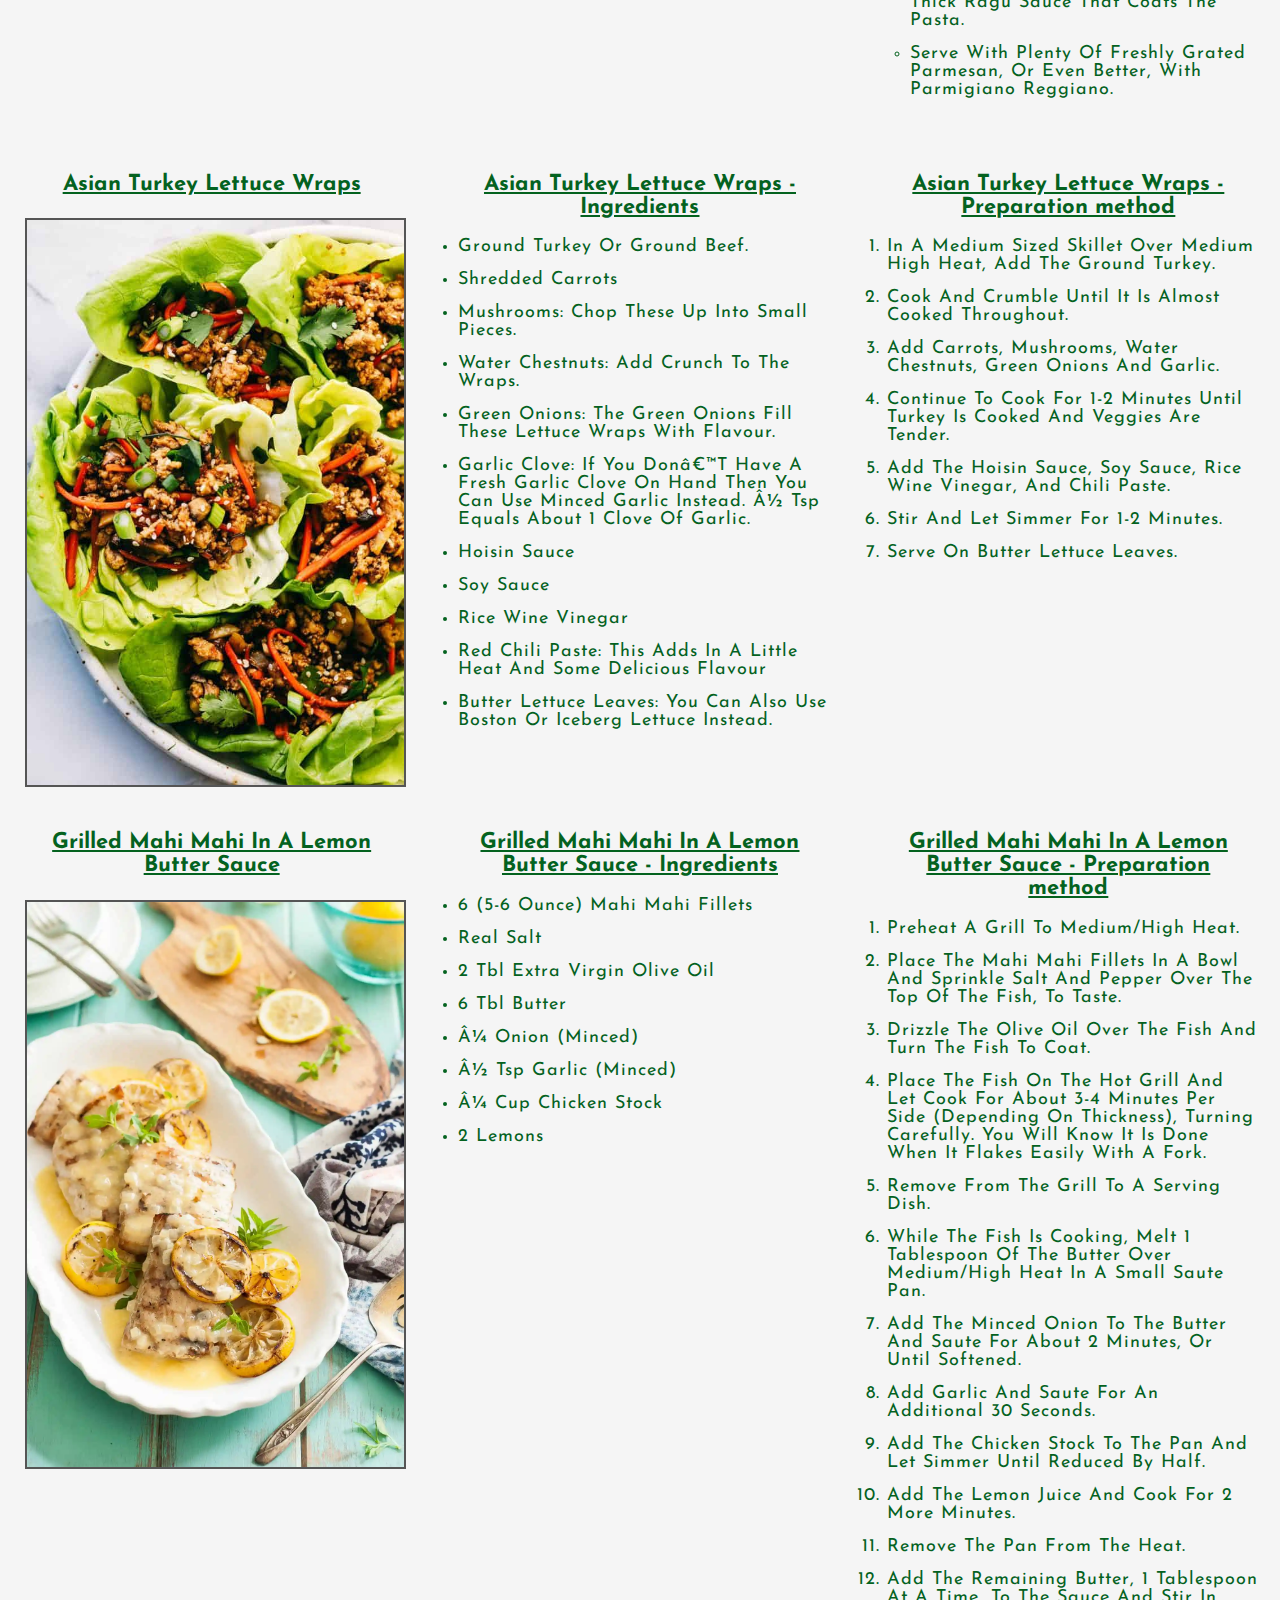
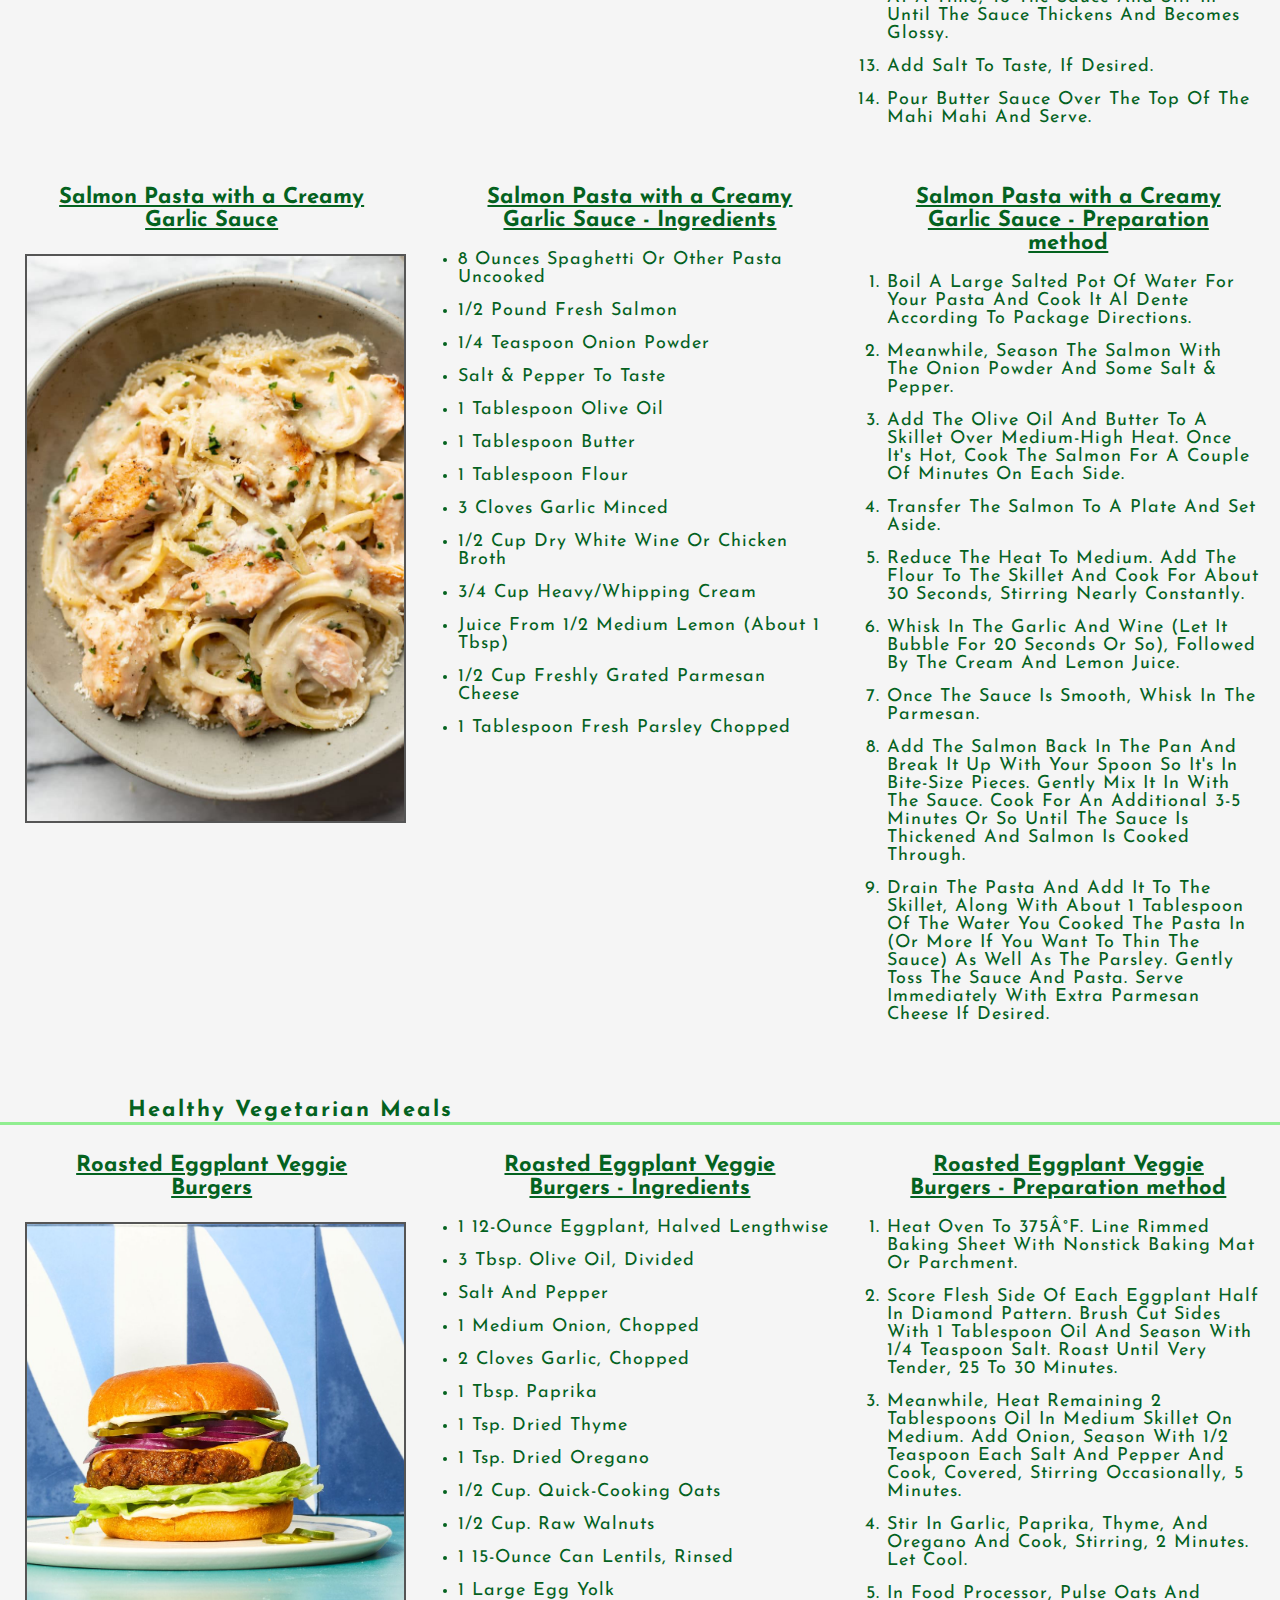
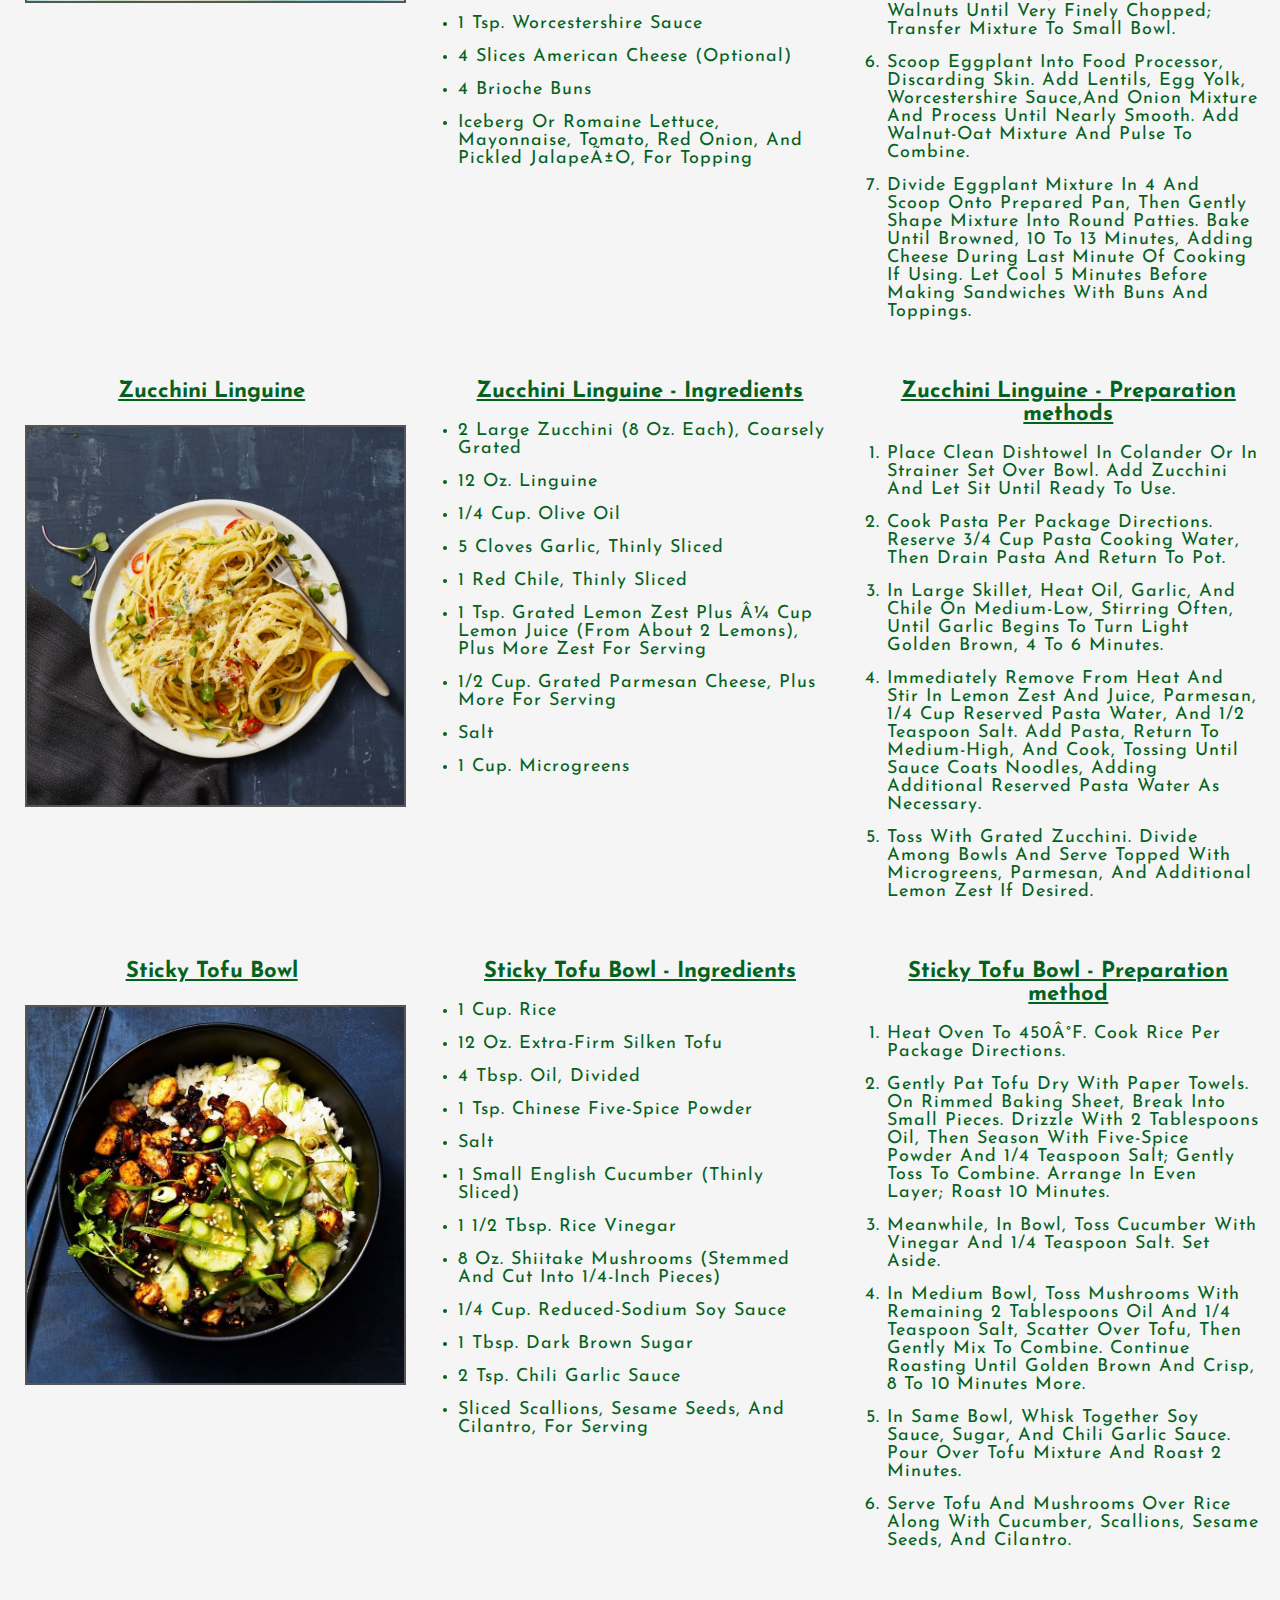
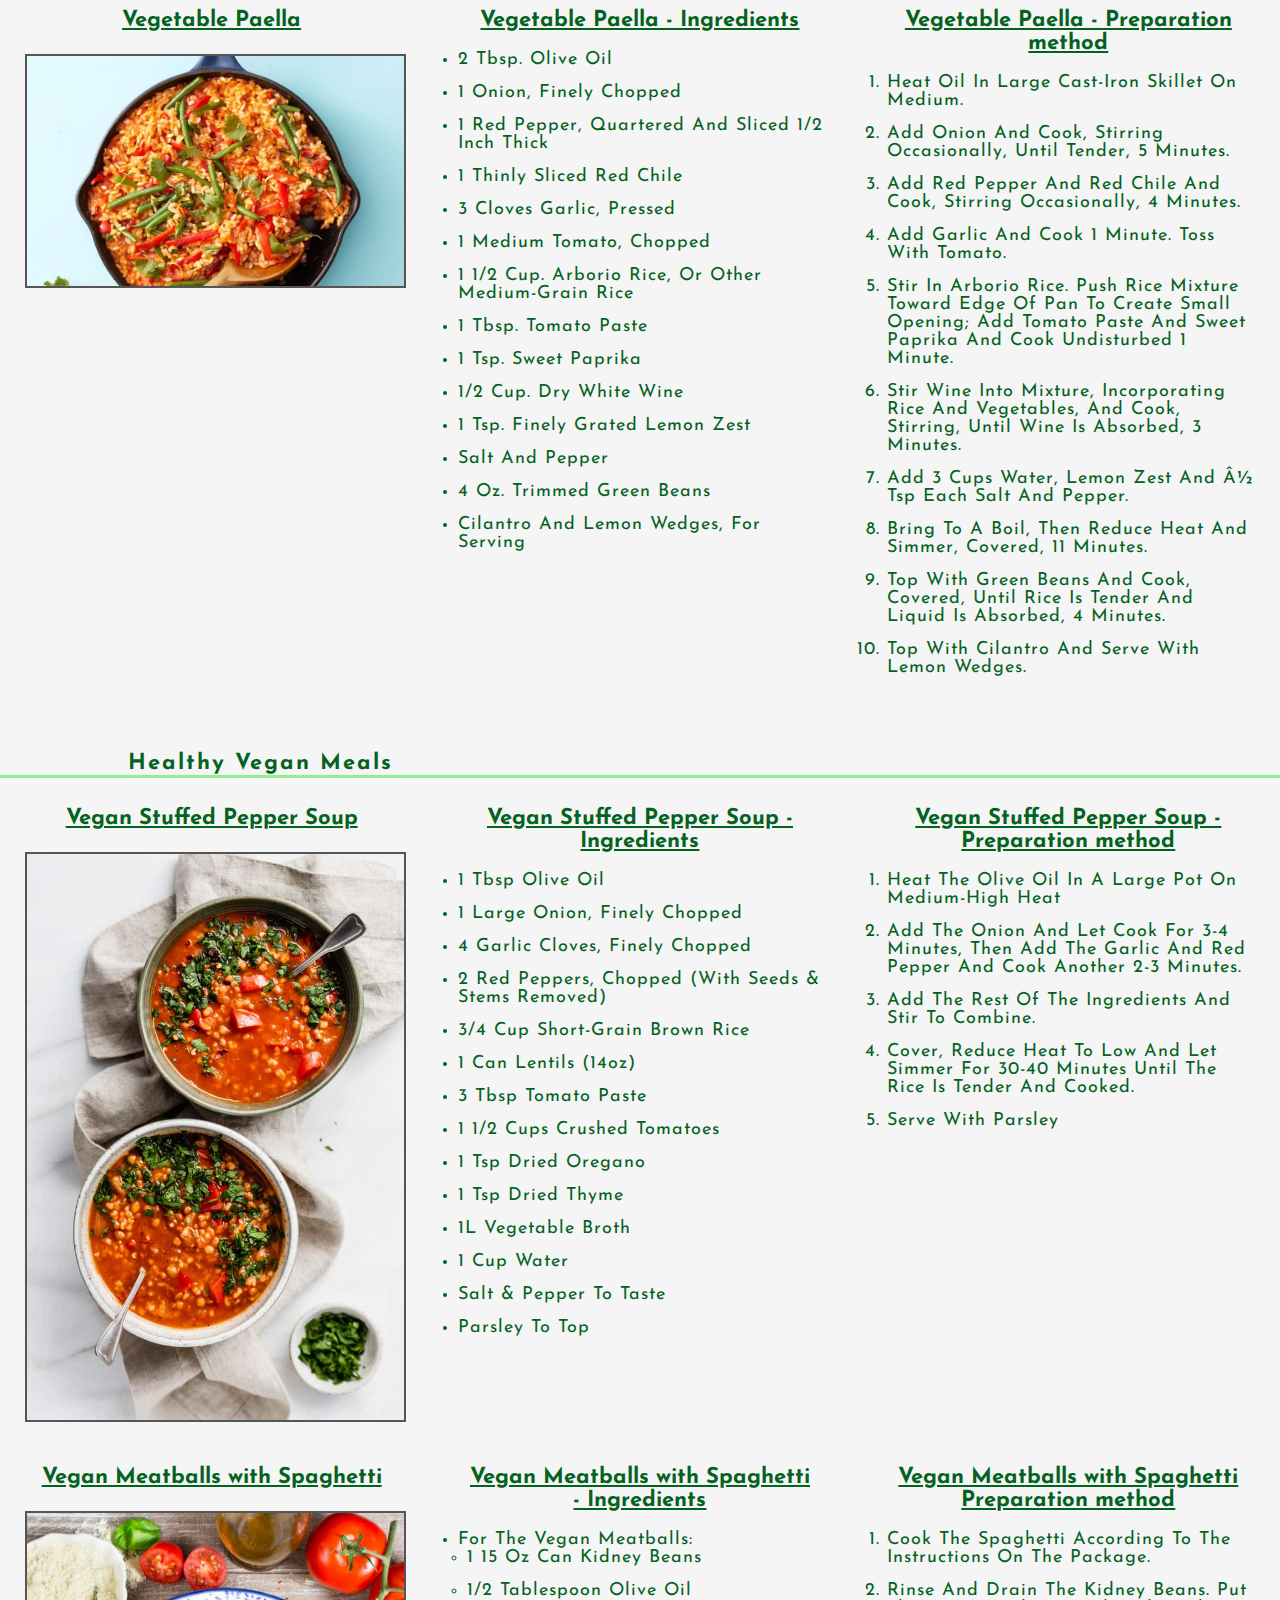
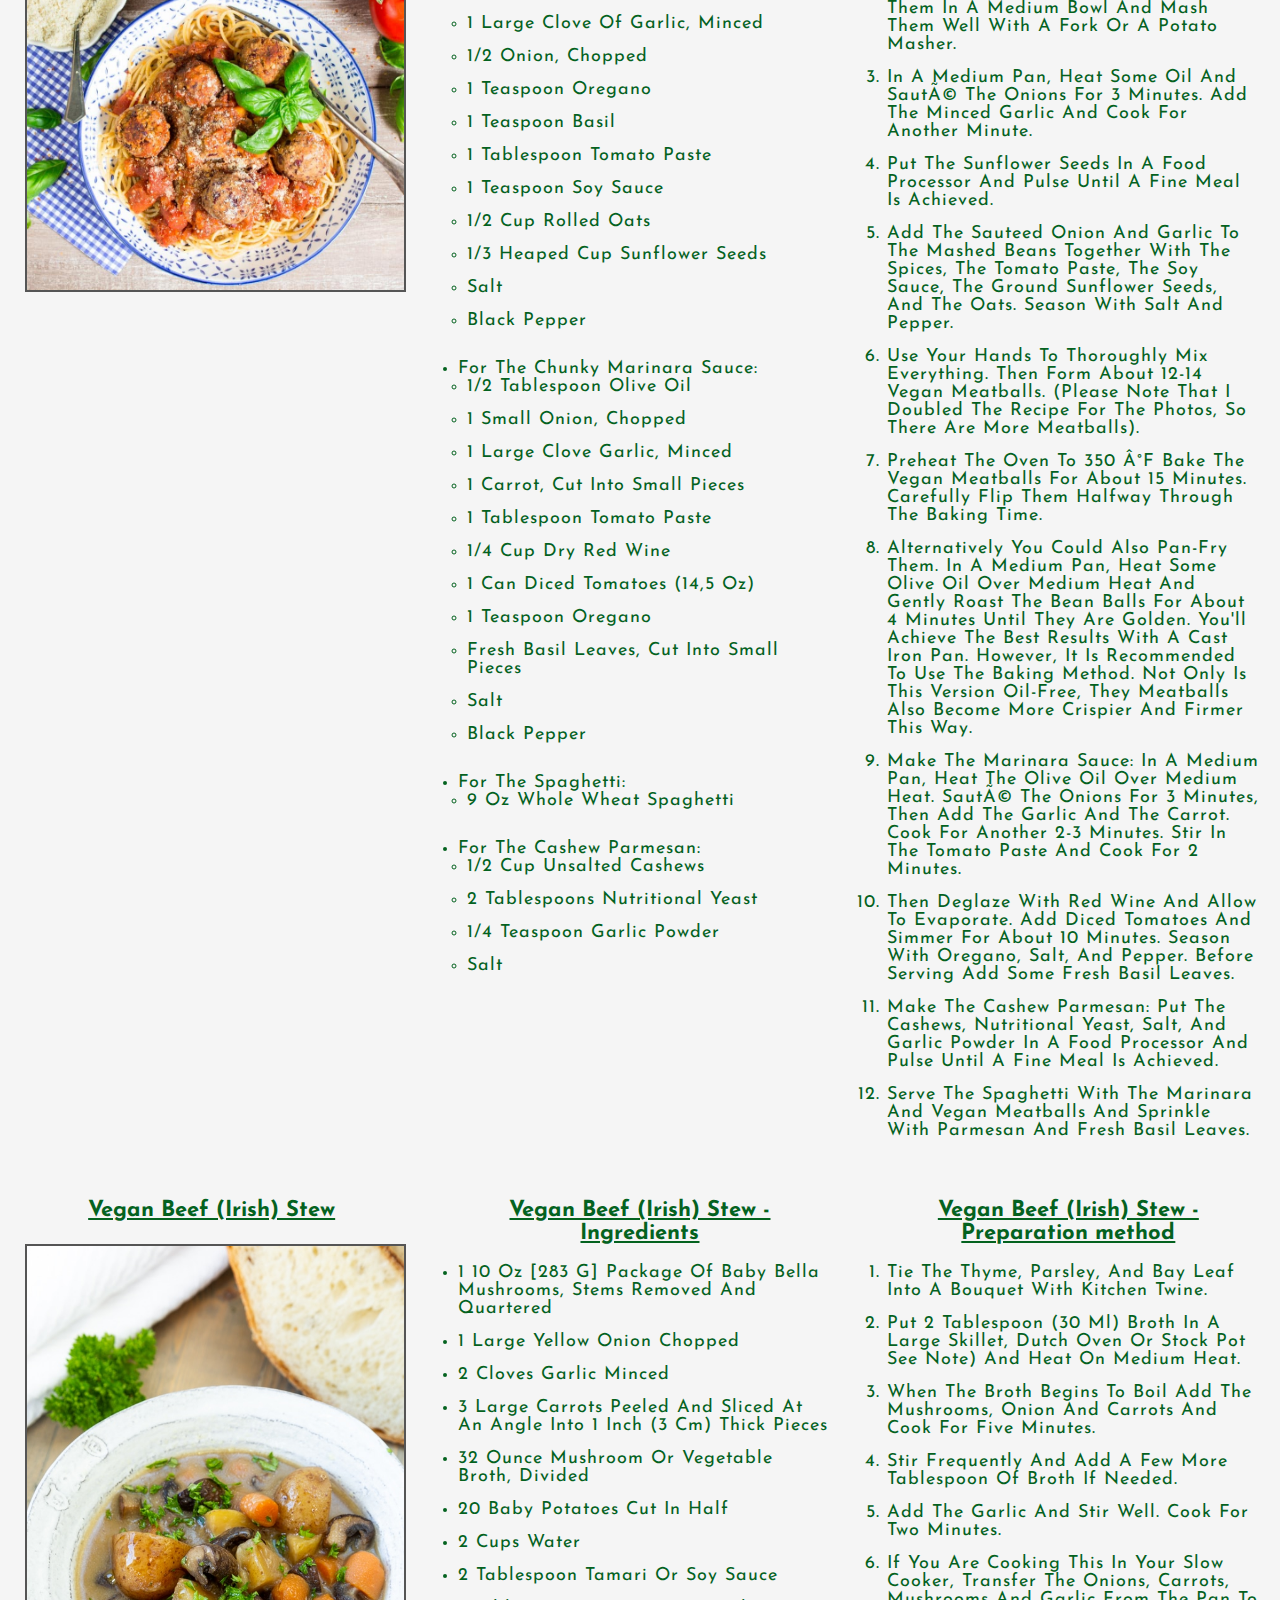
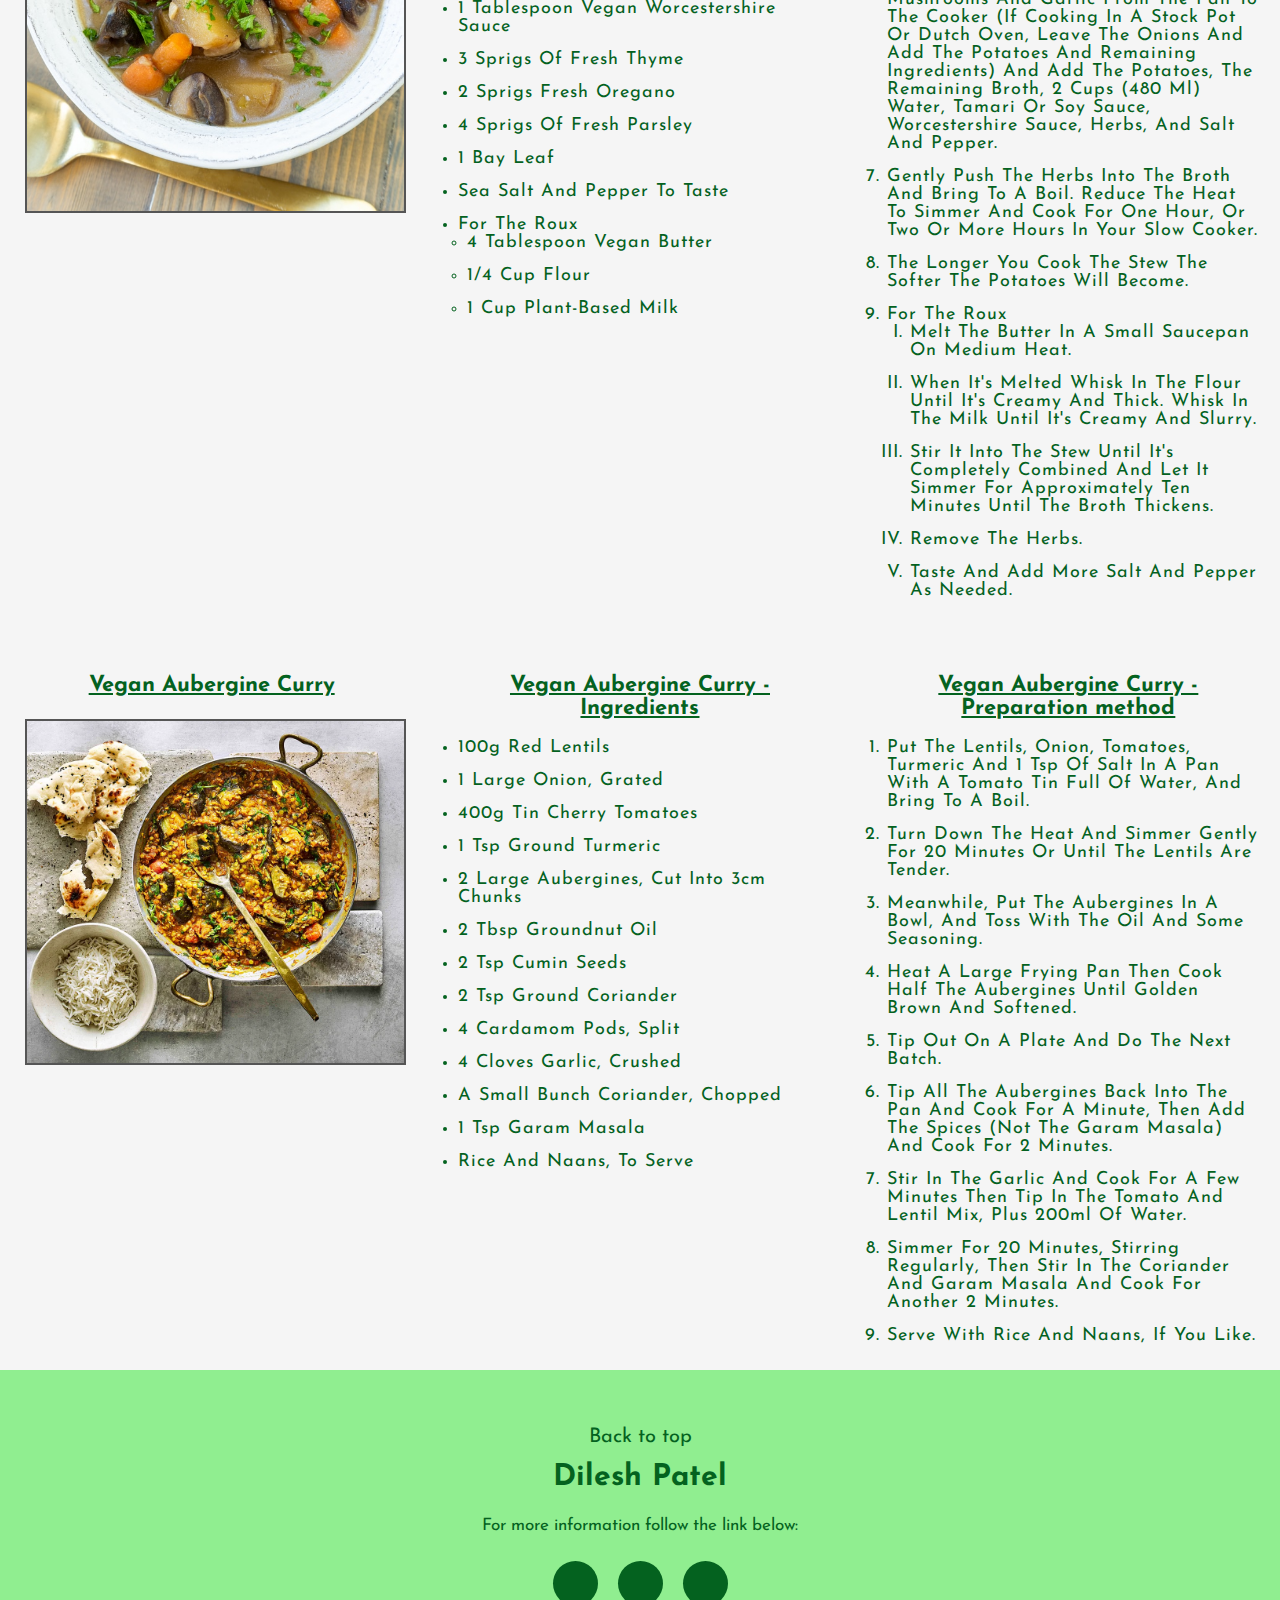
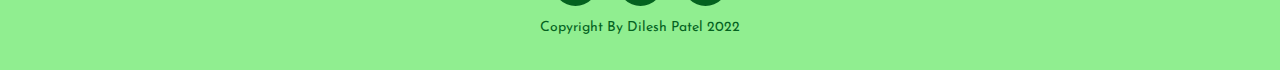
<file: mains.html>
<!DOCTYPE html>
<html lang="en-US">
    <head>
        <meta charset="utf=8">
        <meta name="viewport" content="width=device-width, initial-scale=1.0">
        <meta name="description" content="Healthy Eating 101 have scoured the globe to create a collection of what we think are some of the best healthy food recipes out there.">
        <meta name="keywords" content="">
        <meta name="author" content="Dilesh Patel">
        <link rel="stylesheet" type="text/css" href="assets/CSS/style.css">
        
        <link rel="preconnect" href="https://fonts.googleapis.com">
        <link rel="preconnect" href="https://fonts.gstatic.com" crossorigin>
        <link href="https://fonts.googleapis.com/css2?family=Josefin+Sans:ital,wght@0,100;0,200;0,300;0,400;0,500;0,600;0,700;1,100;1,200;1,300;1,400;1,500;1,600;1,700&display=swap" rel="stylesheet">

        <link rel="stylesheet" href="https://cdnjs.cloudflare.com/ajax/libs/font-awesome/6.1.1/css/all.min.css" integrity="sha512-KfkfwYDsLkIlwQp6LFnl8zNdLGxu9YAA1QvwINks4PhcElQSvqcyVLLD9aMhXd13uQjoXtEKNosOWaZqXgel0g==" crossorigin="anonymous" referrerpolicy="no-referrer" />
        <title>Healthy Foods 101 - Healthy Meals</title>
    </head>
<body>
    

    <header id="header">
        
        <nav class="navbar">    
            <div class="logo" id="top">   
             <h1>Healthy Eating 101 <img src="assets/img/logo1.png" aria-label="Healthy Eating 101 logo" alt=""></h1>    
             <ul class="nav-links">
               
               <li><a href="index.html" aria-label="Go to Healthy eating 101 Homepage">Home</a></li>
               <li><a href="snacks.html" aria-label="Go to Healthy snacks page">Healthy Snacks</a></li>
                <li><a href="mains.html" aria-label="Go to Healthy meals page">Healthy Meals</a></li>
                <li><a href="desserts.html" aria-label="Go to Healthy desserts page">Healthy Desserts</a></li>
                <li><a href="about-us.html" aria-label="Go to About Us page">About Us</a></li>
                <li><a href="contact-us.html" aria-label="Go to Contact Us page">Contact Us</a></li>
            
            </ul>  
                                  
      
    </nav>   
            </header>

            <nav class="section-navbar">
                <ul class="section-links">
                    <li><a href="#meals-non-veg" aria-label="Go to the section for Non-Vegetarians">Healthy Non-vegetarian Meals</a></li>
                    <li><a href="#meals-veg" aria-label="Go to the section for Vegetarians">Healthy Vegetarian Meals</a></li>
                    <li><a href="#meals-vegan" aria-label="Go to the section for Vegans">Healthy Vegan Meals</a></li>
                </ul>
            </nav>
    <section>
        <h2 id="meals-non-veg" class="section-heading">Healthy Non-Vegetarian Meals</h2>
            <div class="wrapper">
                    
                <div class="recipe-name"> 
                  <h4>Slow Cooked Shredded Beef Ragu Pasta</h4>
                  <img src="assets/img/Recipe-img/meals-non-veg-img/slow_cooked_hredded_beef_ragu_pasta.jpg" alt="Slow Cooked Shredded Beef Ragu Pasta">
                </div>
              <div class="ingredients">
               <h4>Slow Cooked Shredded Beef Ragu Pasta - Ingredients</h4>
                <ul>
                  <li>Ragu
                    <ul style="margin-left: 1em;">
                    <li>1.2kg / 2.5 lb chuck beef or other slow cooking beef cut, cut into equal 4 pieces</li>
                    <li>1 tbsp salt</li>
                    <li>Black pepper</li>
                    <li>3 tbsp olive oil , separated</li>
                    <li>3 cloves garlic , minced</li>
                    <li>1 onion , diced</li>
                    <li>1 cup carrots , diced</li>
                    <li>1 cup celery , diced</li>
                    <li>800g / 28oz crushed canned tomatoes</li>
                    <li>3 tbsp tomato paste</li>
                    <li>2 beef bouillon cubes , crumbled</li>
                    <li>1 cup / 250ml red wine , full bodied (like merlot, cabernet sauvignon), or sub with beef broth/stock</li>
                    <li>1 1/2 cups / 375 ml water</li>
                    <li>3/4 tsp dried thyme or 3 sprigs fresh thyme</li>
                    <li>3 dried bay leaves</li>
                    </ul>
                    </li>
                    <li>To Serve 
                    <ul style="margin-left: 1em;">
                    <li>1 lb /500g dried pappardelle , or other pasta of choice</li>
                    <li>Freshly grated parmesan cheese or parmigiano reggiano</li>
                    <li>Fresh parsley , finely chopped (optional) </li>
                    </ul>
                    </li>
                    
                    
                  
</ul>
                
                </div>
                <div class="preparation">
                  <h4>Slow Cooked Shredded Beef Ragu Pasta - Preparation method</h4>
                  <ol type="1">
                    <li>Pat beef dry and sprinkle with salt and pepper</li>

                    <li>Sear Beef: Heat 1 tbsp olive oil over high heat in a heavy based pot. Add beef and sear each piece aggressively on all sides until very browned (3 - 5 minutes in total), then remove onto a plate. </li>
                    
                    <li>Turn stove down to medium low and add remaining 2 tbsp of olive oil. </li>
                    
                    <li>Soffrito: Add garlic and onion and sauté for 2 minutes. Then add the carrots and celery and sauté slowly for 5 minutes. </li>
                    
                    <li>Add remaining Ragu ingredients and return the beef to the pot (including pooled juices). Turn the stove up and bring it to a simmer, then turn it down to low so it's bubbling very very gently. </li>
                    
                    <li>Slow cook: Cover the pot and let it cook for 2 hours or until beef is tender enough to shred.</li>
                    
                    <li>Shred: Remove beef then coarsely shred with 2 forks. Return beef to the pot. Simmer for 30 minutes until sauce is reduced and thickened - beef will soften slightly more during this step. </li>
                    
                    <li>Final season: Do a taste test and adjust the seasoning to your taste with salt and pepper. ALSO, add 1/2 tsp sugar if sauce is a bit sour for your taste. Place the lid on and set aside until ready to serve</li>
                    <li>To Serve
                    <ul style="margin-left: 1em;">
                    <li>Bring a very large pot of water with 1 tbsp of salt to the boil. </li>
                    
                    <li>Add pasta and cook for 1 minute less than the recommended cooking time as per the packet instructions. </li>
                    
                    <li>Meanwhile, place 5 cups of the Ragu in a very large fry pan, dutch oven or use 2 normal size fry pans. Heat over high heat while the pasta is cooking. </li>
                    
                    <li>When the pasta is ready, transfer it directly from the pot into the fry pan using tongs. </li>
                    
                    <li>Add 3/4 cup of pasta water into the fry pan. </li>
                    
                    <li>Gently toss the pasta for 1 to 2 minutes, until the sauce water evaporates and leaves you with a thick Ragu sauce that coats the pasta. </li>
                    
                    <li>Serve with plenty of freshly grated parmesan, or even better, with parmigiano reggiano. </li>
                    </il>
                    </li>
                                      </ol>
                </div>

                <div class="recipe-name">
                  <h4>Asian Turkey Lettuce Wraps</h4>
                  <img src="assets/img/Recipe-img/meals-non-veg-img/asian_turkey_lettuce_wraps.jpg" alt="Asian Turkey Lettuce Wraps">
                  </div>
                  <div class="ingredients">
                  <h4>Asian Turkey Lettuce Wraps - Ingredients</h4>
                  <ul>
                    <li>Ground turkey or ground beef.</li>
<li>Shredded carrots</li>
<li>Mushrooms: Chop these up into small pieces. </li>
<li>Water chestnuts: add crunch to the wraps. </li>
<li>Green onions: The green onions fill these lettuce wraps with flavour. </li>
<li>Garlic clove: If you don’t have a fresh garlic clove on hand then you can use minced garlic instead. ½ tsp equals about 1 clove of garlic. </li>
<li>Hoisin sauce</li>
<li>Soy sauce </li>
<li>Rice wine vinegar</li>
<li>Red chili paste: This adds in a little heat and some delicious flavour</li>
<li>Butter lettuce leaves: You can also use Boston or Iceberg lettuce instead. </li>

                  </ul>
                  </div>
                  <div class="preparation">
                  <h4>Asian Turkey Lettuce Wraps - Preparation method</h4>
                  <ol type="1">
                    <li>In a medium sized skillet over medium high heat, add the ground turkey. </li>
<li>Cook and crumble until it is almost cooked throughout. </li>
<li>Add carrots, mushrooms, water chestnuts, green onions and garlic. </li>
<li>Continue to cook for 1-2 minutes until turkey is cooked and veggies are tender. </li>
<li>Add the hoisin sauce, soy sauce, rice wine vinegar, and chili paste. 
<li>Stir and let simmer for 1-2 minutes. </li>
<li>Serve on butter lettuce leaves.</li>
                  </ol>
                  </div>
                
                  <div class="recipe-name">
                    <h4>Grilled Mahi Mahi In A Lemon Butter Sauce</h4>
                    <img src="assets/img/Recipe-img/meals-non-veg-img/grilled_mahi_mahi_in a_lemon_butter_sauce.jpg" alt="Grilled Mahi Mahi In A Lemon Butter Sauce">
                    </div>
                    <div class="ingredients">
                    <h4>Grilled Mahi Mahi In A Lemon Butter Sauce - Ingredients</h4>
                    <ul>
                      <li>6 (5-6 ounce) Mahi Mahi fillets</li>
                      <li>Real Salt</li>
                      <li>2 Tbl Extra Virgin Olive Oil</li>
                      <li>6 Tbl Butter</li>
                      <li>¼ Onion (minced) </li>
                      <li>½ tsp Garlic (minced) </li>
                      <li>¼ cup Chicken Stock</li>
                      <li>2 Lemons</li>
                      </ul>
                    </div>
                    <div class="preparation">
                    <h4>Grilled Mahi Mahi In A Lemon Butter Sauce - Preparation method</h4>
                    <ol type="1">
                      <li>Preheat a grill to medium/high heat.</li>
                      <li>Place the Mahi Mahi fillets in a bowl and sprinkle salt and pepper over the top of the fish, to taste. </li>
                      <li>Drizzle the olive oil over the fish and turn the fish to coat. </li>
                      <li>Place the fish on the hot grill and let cook for about 3-4 minutes per side (depending on thickness), turning carefully. You will know it is done when it flakes easily with a fork. </li>
                      <li>Remove from the grill to a serving dish. </li>
                      <li>While the fish is cooking, melt 1 tablespoon of the butter over medium/high heat in a small saute pan. </li>
                      <li>Add the minced onion to the butter and saute for about 2 minutes, or until softened. </li>
                      <li>Add garlic and saute for an additional 30 seconds. </li>
                      <li>Add the chicken stock to the pan and let simmer until reduced by half. </li>
                      <li>Add the lemon juice and cook for 2 more minutes. </li>
                      <li>Remove the pan from the heat. </li>
                      <li>Add the remaining butter, 1 tablespoon at a time, to the sauce and stir in until the sauce thickens and becomes glossy. </li>
                      <li>Add salt to taste, if desired. </li>
                      <li>Pour butter sauce over the top of the mahi mahi and serve. </li>
                     </ol>
                    </div>
                   
                    <div class="recipe-name">
                      <h4>Salmon Pasta with a Creamy Garlic Sauce</h4>
                      <img src="assets/img/Recipe-img/meals-non-veg-img/salmon_pasta_with_a_creamy_garlic_sauce.jpg" alt="Salmon Pasta with a Creamy Garlic Sauce">
                      </div>
                      <div class="ingredients">
                      <h4>Salmon Pasta with a Creamy Garlic Sauce - Ingredients</h4>
                      <ul>
                        <li>8 ounces spaghetti or other pasta uncooked</li>
<li>1/2 pound fresh salmon</li>
<li>1/4 teaspoon onion powder</li>
<li>Salt & pepper to taste</li>
<li>1 tablespoon olive oil</li>
<li>1 tablespoon butter</li>
<li>1 tablespoon flour</li>
<li>3 cloves garlic minced</li>
<li>1/2 cup dry white wine or chicken broth</li>
<li>3/4 cup heavy/whipping cream</li>
<li>Juice from 1/2 medium lemon (about 1 tbsp) </li>
<li>1/2 cup freshly grated parmesan cheese</li>
<li>1 tablespoon fresh parsley chopped</li>
                      </ul>
                      </div>
                      <div class="preparation">
                      <h4>Salmon Pasta with a Creamy Garlic Sauce - Preparation method</h4>
                      <ol type="1">
                        <li>Boil a large salted pot of water for your pasta and cook it al dente according to package directions.</li>

                        <li>Meanwhile, season the salmon with the onion powder and some salt & pepper. </li>
                        
                        <li>Add the olive oil and butter to a skillet over medium-high heat. Once it's hot, cook the salmon for a couple of minutes on each side. </li>
                        
                        <li>Transfer the salmon to a plate and set aside. </li>
                        
                        <li>Reduce the heat to medium. Add the flour to the skillet and cook for about 30 seconds, stirring nearly constantly. </li>
                        
                        <li>Whisk in the garlic and wine (let it bubble for 20 seconds or so), followed by the cream and lemon juice. </li>
                        
                        <li>Once the sauce is smooth, whisk in the parmesan. </li>
                        
                        <li>Add the salmon back in the pan and break it up with your spoon so it's in bite-size pieces. Gently mix it in with the sauce. Cook for an additional 3-5 minutes or so until the sauce is thickened and salmon is cooked through. </li>
                        
                        <li>Drain the pasta and add it to the skillet, along with about 1 tablespoon of the water you cooked the pasta in (or more if you want to thin the sauce) as well as the parsley. Gently toss the sauce and pasta. Serve immediately with extra parmesan cheese if desired. </li>
                  </ol>
                      </div>
              </div>
              
             </section>
             
             <section>
                <h2 id="meals-veg" class="section-heading">Healthy Vegetarian Meals</h2>
                <div class="wrapper">
                    
                    <div class="recipe-name"> 
                      <h4>Roasted Eggplant Veggie Burgers</h4>
                      <img src="assets/img/Recipe-img/meals-veg-img/roasted_eggplant_veggie_burgers.jpg" alt="Roasted Eggplant Veggie Burgers">
                    </div>
                  <div class="ingredients">
                   <h4>Roasted Eggplant Veggie Burgers - Ingredients</h4>
                    <ul>
                      <li>1 12-ounce eggplant, halved lengthwise</li>
                      <li>3 tbsp. olive oil, divided</li>
                      <li>salt and pepper</li>
                      <li>1 medium onion, chopped</li>
                      <li>2 cloves garlic, chopped</li>
                      <li>1 tbsp. paprika</li>
                      <li>1 tsp. dried thyme</li>
                      <li>1 tsp. dried oregano</li>
                      <li>1/2 cup. quick-cooking oats</li>
                      <li>1/2 cup. raw walnuts</li>
                      <li>1 15-ounce can lentils, rinsed</li>
                      <li>1 large egg yolk </li>
                      <li>1 tsp. Worcestershire sauce</li>
                      <li>4 slices American cheese (optional) </li>
                      <li>4 brioche buns</li>
                      <li>Iceberg or romaine lettuce, mayonnaise, tomato, red onion, and pickled jalapeño, for topping</li>
    </ul>
                    
                    </div>
                    <div class="preparation">
                      <h4>Roasted Eggplant Veggie Burgers - Preparation method</h4>
                      <ol type="1">
                        <li>Heat oven to 375°F. Line rimmed baking sheet with nonstick baking mat or parchment.</li>
<li>Score flesh side of each eggplant half in diamond pattern. Brush cut sides with 1 tablespoon oil and season with 1/4 teaspoon salt. Roast until very tender, 25 to 30 minutes. </li>
<li>Meanwhile, heat remaining 2 tablespoons oil in medium skillet on medium. Add onion, season with 1/2 teaspoon each salt and pepper and cook, covered, stirring occasionally, 5 minutes. </li>
<li>Stir in garlic, paprika, thyme, and oregano and cook, stirring, 2 minutes. Let cool. </li>
<li>In food processor, pulse oats and walnuts until very finely chopped; transfer mixture to small bowl. </li>
<li>Scoop eggplant into food processor, discarding skin. Add lentils, egg yolk, Worcestershire sauce,and onion
mixture and process until nearly smooth. Add walnut-oat mixture and pulse to combine. </li>
<li>Divide eggplant mixture in 4 and scoop onto prepared pan, then gently shape mixture into round patties. Bake until browned, 10 to 13 minutes, adding cheese during last minute of cooking if using. Let cool 5 minutes before making sandwiches with buns and toppings. </li>
                      </ol>
                    </div>

                    <div class="recipe-name">
                      <h4>Zucchini Linguine</h4>
                      <img src="assets/img/Recipe-img/meals-veg-img/zucchini_linguine.jpg" alt="Zucchini Linguine">
                      </div>
                      <div class="ingredients">
                      <h4>Zucchini Linguine - Ingredients</h4>
                      <ul>
                        <li>2 large zucchini (8 oz. each), coarsely grated</li>
<li>12 oz. linguine </li>
<li>1/4 cup. olive oil</li>
<li>5 cloves garlic, thinly sliced</li>
<li>1 red chile, thinly sliced</li>
<li>1 tsp. grated lemon zest plus ¼ cup lemon juice (from about 2 lemons), plus more zest for serving</li>
<li>1/2 cup. grated Parmesan cheese, plus more for serving</li>
<li>salt</li>
<li>1 cup. microgreens</li>
                      </ul>
                      </div>
                      <div class="preparation">
                      <h4>Zucchini Linguine - Preparation methods</h4>
                      <ol type="1">
                        <li>Place clean dishtowel in colander or in strainer set over bowl. Add zucchini and let sit until ready to use.</li>
<li>Cook pasta per package directions. Reserve 3/4 cup pasta cooking water, then drain pasta and return to pot. </li>
<li>In large skillet, heat oil, garlic, and chile on medium-low, stirring often, until garlic begins to turn light golden brown, 4 to 6 minutes. </li>
<li>Immediately remove from heat and stir in lemon zest and juice, Parmesan, 1/4 cup reserved pasta water, and 1/2 teaspoon salt. Add pasta, return to medium-high, and cook, tossing until sauce coats noodles, adding additional reserved pasta water as necessary. </li>
<li>Toss with grated zucchini. Divide among bowls and serve topped with microgreens, Parmesan, and additional lemon zest if desired. </li>
                      </ol>
                      </div>
                    
                      <div class="recipe-name">
                        <h4>Sticky Tofu Bowl</h4>
                        <img src="assets/img/Recipe-img/meals-veg-img/sticky_tofu_bowl.jpg" alt="Sticky Tofu Bowl">
                        </div>
                        <div class="ingredients">
                        <h4>Sticky Tofu Bowl - Ingredients</h4>
                        <ul>
                          <li>1 cup. Rice</li>
<li>12 oz. extra-firm silken tofu</li>
<li>4 tbsp. oil, divided</li>
<li>1 tsp. Chinese five-spice powder</li>
<li>Salt</li>
<li>1 small English cucumber (thinly sliced) </li>
<li>1 1/2 tbsp. rice vinegar</li>
<li>8 oz. shiitake mushrooms (stemmed and cut into 1/4-inch pieces) </li>
<li>1/4 cup. reduced-sodium soy sauce</li>
<li>1 tbsp. dark brown sugar</li>
<li>2 tsp. chili garlic sauce</li>
<li>Sliced scallions, sesame seeds, and cilantro, for serving</li>
                        </ul>
                        </div>
                        <div class="preparation">
                        <h4>Sticky Tofu Bowl - Preparation method</h4>
                        <ol type="1">
                          <li>Heat oven to 450°F. Cook rice per package directions.</li>
<li>Gently pat tofu dry with paper towels. On rimmed baking sheet, break into small pieces. Drizzle with 2 tablespoons oil, then season with five-spice powder and 1/4 teaspoon salt; gently toss to combine. Arrange in even layer; roast 10 minutes. </li>
<li>Meanwhile, in bowl, toss cucumber with vinegar and 1/4 teaspoon salt. Set aside. </li>
<li>In medium bowl, toss mushrooms with remaining 2 tablespoons oil and 1/4 teaspoon salt, scatter over tofu, then gently mix to combine. Continue roasting until golden brown and crisp, 8 to 10 minutes more. </li>
<li>In same bowl, whisk together soy sauce, sugar, and chili garlic sauce. Pour over tofu mixture and roast 2 minutes. </li>
<li>Serve tofu and mushrooms over rice along with cucumber, scallions, sesame seeds, and cilantro. </li>
                        </ol>
                        </div>

                        <div class="recipe-name">
                          <h4>Vegetable Paella</h4>
                          <img src="assets/img/Recipe-img/meals-veg-img/vegetable_paella.jpg" alt="Vegetable Paella">
                          </div>
                          <div class="ingredients">
                          <h4>Vegetable Paella - Ingredients</h4>
                          <ul>
                            <li>2 tbsp. olive oil</li>
<li>1 onion, finely chopped</li>
<li>1 red pepper, quartered and sliced 1/2 inch thick</li>
<li>1 thinly sliced red chile</li>
<li>3 cloves garlic, pressed</li>
<li>1 medium tomato, chopped</li>
<li>1 1/2 cup. Arborio rice, or other medium-grain rice</li>
<li>1 tbsp. tomato paste</li>
<li>1 tsp. sweet paprika</li>
<li>1/2 cup. dry white wine</li>
<li>1 tsp. finely grated lemon zest</li>
<li>Salt and pepper</li>
<li>4 oz. trimmed green beans</li>
<li>Cilantro and lemon wedges, for serving</li>
                          </ul>
                          </div>
                          <div class="preparation">
                          <h4>Vegetable Paella - Preparation method</h4>
                          <ol type="1">
                            <li>Heat oil in large cast-iron skillet on medium. </li>
<li>Add onion and cook, stirring occasionally, until tender, 5 minutes. </li>
<li>Add red pepper and red chile and cook, stirring occasionally, 4 minutes. </li>
<li>Add garlic and cook 1 minute. Toss with tomato. </li>
<li>Stir in Arborio rice. Push rice mixture toward edge of pan to create small opening; add tomato paste and sweet paprika and cook undisturbed 1 minute. </li>
<li>Stir wine into mixture, incorporating rice and vegetables, and cook, stirring, until wine is absorbed, 3 minutes. </li>
<li>Add 3 cups water, lemon zest and ½ tsp each salt and pepper. </li>
<li>Bring to a boil, then reduce heat and simmer, covered, 11 minutes. </li>
<li>Top with green beans and cook, covered, until rice is tender and liquid is absorbed, 4 minutes. </li>
<li>Top with cilantro and serve with lemon wedges. </li>
                          </ol>
                          </div>
                       
                  </div>
             </section>

             <section>
                <h2 id="meals-vegan" class="section-heading">Healthy Vegan Meals</h2>
                <div class="wrapper">
                    
                    <div class="recipe-name"> 
                      <h4>Vegan Stuffed Pepper Soup</h4>
                      <img src="assets/img/Recipe-img/meals-vegan-img/vegan_stuffed_pepper_soup.jpg" alt="Vegan Stuffed Pepper Soup">
                    </div>
                  <div class="ingredients">
                   <h4>Vegan Stuffed Pepper Soup - Ingredients</h4>
                    <ul>
                      <li>1 tbsp olive oil</li>
<li>1 large onion, finely chopped</li>
<li>4 garlic cloves, finely chopped</li>
<li>2 red peppers, chopped (with seeds & stems removed) </li>
<li>3/4 cup short-grain brown rice</li>
<li>1 can lentils (14oz) </li>
<li>3 tbsp tomato paste</li>
<li>1 1/2 cups crushed tomatoes</li>
<li>1 tsp dried oregano</li>
<li>1 tsp dried thyme</li>
<li>1L vegetable broth</li>
<li>1 cup water</li>
<li>salt & pepper to taste</li>
<li>Parsley to top</li>
                        </ul>
                    
                    </div>
                    <div class="preparation">
                      <h4>Vegan Stuffed Pepper Soup - Preparation method</h4>
                      <ol type="1">
                        <li>Heat the olive oil in a large pot on medium-high heat</li>
<li>Add the onion and let cook for 3-4 minutes, then add the garlic and red pepper and cook another 2-3 minutes. </li>
<li>Add the rest of the ingredients and stir to combine. </li>
<li>Cover, reduce heat to low and let simmer for 30-40 minutes until the rice is tender and cooked. </li>
<li>Serve with parsley</li>
                           </ol>
                    </div>

                    <div class="recipe-name">
                      <h4>Vegan Meatballs with Spaghetti</h4>
                      <img src="assets/img/Recipe-img/meals-vegan-img/vegan_meatballs_with_spaghetti.jpg" alt="Vegan Meatballs with Spaghetti">
                      </div>
                      <div class="ingredients">
                      <h4>Vegan Meatballs with Spaghetti - Ingredients</h4>
                      <ul>
                        <li>For the vegan meatballs:
                          <ul>
                          <li>1 15 oz can kidney beans</li>
                          <li>1/2 tablespoon olive oil</li>
                          <li>1 large clove of garlic, minced</li>
                          <li>1/2 onion, chopped</li>
                          <li>1 teaspoon oregano</li>
                          <li>1 teaspoon basil</li>
                          <li>1 tablespoon tomato paste</li>
                          <li>1 teaspoon soy sauce</li>
                          <li>1/2 cup rolled oats</li>
                          <li>1/3 heaped cup sunflower seeds</li>
                          <li>salt</li>
                          <li>black pepper</li>
                          </ul>
                          </li>
                          <li>For the chunky marinara sauce:
                          <ul>
                          <li>1/2 tablespoon olive oil</li>
                          <li>1 small onion, chopped</li>
                          <li>1 large clove garlic, minced</li>
                          <li>1 carrot, cut into small pieces</li>
                          <li>1 tablespoon tomato paste</li>
                          <li>1/4 cup dry red wine</li>
                          <li>1 can diced tomatoes (14,5 oz) </li>
                          <li>1 teaspoon oregano</li>
                          <li>fresh basil leaves, cut into small pieces</li>
                          <li>salt</li>
                          <li>black pepper</li>
                          </ul>
                          </li>
                          <li>For the spaghetti:
                          <ul>
                          <li>9 oz whole wheat spaghetti</li>
                          </ul>
                          </li>
                          <li>For the cashew Parmesan:
                          <ul>
                          <li>1/2 cup unsalted cashews</li>
                          <li>2 tablespoons nutritional yeast</li>
                          <li>1/4 teaspoon garlic powder</li>
                          <li>salt</li>
                          </ul>
                          </li>
                          
                      </ul>
                      </div>
                      <div class="preparation">
                      <h4>Vegan Meatballs with Spaghetti Preparation method</h4>
                      <ol type="1">
                        <li>Cook the spaghetti according to the instructions on the package.</li>
<li>Rinse and drain the kidney beans. Put them in a medium bowl and mash them well with a fork or a potato masher. </li>
<li>In a medium pan, heat some oil and sauté the onions for 3 minutes. Add the minced garlic and cook for another minute. </li>
<li>Put the sunflower seeds in a food processor and pulse until a fine meal is achieved. </li>
<li>Add the sauteed onion and garlic to the mashed beans together with the spices, the tomato paste, the soy sauce, the ground sunflower seeds, and the oats. Season with salt and pepper. </li>
<li>Use your hands to thoroughly mix everything. Then form about 12-14 vegan meatballs. (Please note that I doubled the recipe for the photos, so there are more meatballs). </li>
<li>Preheat the oven to 350 °F bake the vegan meatballs for about 15 minutes. Carefully flip them halfway through the baking time. </li>
<li>Alternatively you could also pan-fry them. In a medium pan, heat some olive oil over medium heat and gently roast the bean balls for about 4 minutes until they are golden. You'll achieve the best results with a cast iron pan.  However, it is recommended to use the baking method. Not only is this version oil-free, they meatballs also become more crispier and firmer this way. </li>
<li>Make the marinara sauce: In a medium pan, heat the olive oil over medium heat. Sauté the onions for 3 minutes, then add the garlic and the carrot. Cook for another 2-3 minutes. Stir in the tomato paste and cook for 2 minutes. </li>
<li>Then deglaze with red wine and allow to evaporate. Add diced tomatoes and simmer for about 10 minutes. Season with oregano, salt, and pepper. Before serving add some fresh basil leaves. </li>
<li>Make the cashew Parmesan: Put the cashews, nutritional yeast, salt, and garlic powder in a food processor and pulse until a fine meal is achieved. </li>
<li>Serve the spaghetti with the marinara and vegan meatballs and sprinkle with Parmesan and fresh basil leaves. </li>
                      </ol>
                      </div>

                      <div class="recipe-name">
                        <h4>Vegan Beef (Irish) Stew</h4>
                        <img src="assets/img/Recipe-img/meals-vegan-img/vegan_beef_irish_stew.jpg" alt="Vegan Beef (Irish) Stew">
                        </div>
                        <div class="ingredients">
                        <h4>Vegan Beef (Irish) Stew - Ingredients</h4>
                        <ul><li>1 10 oz [283 g] package of Baby Bella Mushrooms, stems removed and quartered</li>
                          <li>1 large yellow onion chopped</li>
                          <li>2 cloves garlic minced</li>
                          <li>3 large carrots peeled and sliced at an angle into 1 inch (3 cm) thick pieces</li>
                          <li>32 ounce mushroom or vegetable broth, divided</li>
                          <li>20 baby potatoes cut in half</li>
                          <li>2 cups water</li>
                          <li>2 tablespoon tamari or soy sauce</li>
                          <li>1 tablespoon vegan Worcestershire sauce</li>
                          <li>3 sprigs of fresh thyme</li>
                          <li>2 sprigs fresh oregano</li>
                          <li>4 sprigs of fresh parsley</li>
                          <li>1 bay leaf</li>
                          <li>Sea salt and pepper to taste</li>
                          <li>For The Roux
                          <ul>
                          <li>4 tablespoon vegan butter</li>
                          <li>1/4 cup flour</li>
                          <li>1 cup plant-based milk</li>
                          </ul>
                          </li>
                          </ul>
                        </div>
                        <div class="preparation">
                        <h4>Vegan Beef (Irish) Stew - Preparation method</h4>
                        <ol type="1">
                          <li>Tie the thyme, parsley, and bay leaf into a bouquet with kitchen twine. </li>
<li>Put 2 tablespoon (30 ml) broth in a large skillet, Dutch oven or stock pot see note) and heat on medium heat. </li>
<li>When the broth begins to boil add the mushrooms, onion and carrots and cook for five minutes. </li>
<li>Stir frequently and add a few more tablespoon of broth if needed. </li>
<li>Add the garlic and stir well. Cook for two minutes. </li>
<li>If you are cooking this in your slow cooker, transfer the onions, carrots, mushrooms and garlic from the pan to the cooker (if cooking in a stock pot or Dutch oven, leave the onions and add the potatoes and remaining ingredients) and add the potatoes, the remaining broth, 2 cups (480 ml) water, tamari or soy sauce, Worcestershire sauce, herbs, and salt and pepper. </li>
<li>Gently push the herbs into the broth and bring to a boil. Reduce the heat to simmer and cook for one hour, or two or more hours in your slow cooker. </li>
<li>The longer you cook the stew the softer the potatoes will become. </li>
<li>For the Roux
<ol style="list-style-type:upper-roman; margin-left: 1em;">
<li>Melt the butter in a small saucepan on medium heat. </li>
<li>When it's melted whisk in the flour until it's creamy and thick. Whisk in the milk until it's creamy and slurry. </li>
<li>Stir it into the stew until it's completely combined and let it simmer for approximately ten minutes until the broth thickens. </li>
<li>Remove the herbs. </li>
<li>Taste and add more salt and pepper as needed. </li>
</ol>
</li>
                        </ol>
                        </div>
                        
                        <div class="recipe-name">
                          <h4>Vegan Aubergine Curry</h4>
                          <img src="assets/img/Recipe-img/meals-vegan-img/vegan_aubergine_curry.jpg" alt="Vegan Aubergine Curry">
                          </div>
                          <div class="ingredients">
                          <h4>Vegan Aubergine Curry - Ingredients</h4>
                          <ul>
                            <li>100g red lentils</li>
<li>1 large onion, grated</li>
<li>400g tin cherry tomatoes</li>
<li>1 tsp ground turmeric</li>
<li>2 large aubergines, cut into 3cm chunks</li>
<li>2 tbsp groundnut oil</li>
<li>2 tsp cumin seeds</li>
<li>2 tsp ground coriander</li>
<li>4 cardamom pods, split</li>
<li>4 cloves garlic, crushed</li>
<li>a small bunch coriander, chopped</li>
<li>1 tsp garam masala</li>
<li>rice and naans, to serve</li>
                          </ul>
                          </div>
                          <div class="preparation">
                          <h4>Vegan Aubergine Curry - Preparation method</h4>
                          <ol type="1">
                            <li>Put the lentils, onion, tomatoes, turmeric and 1 tsp of salt in a pan with a tomato tin full of water, and bring to a boil.</li> 

<li>Turn down the heat and simmer gently for 20 minutes or until the lentils are tender. </li>

<li>Meanwhile, put the aubergines in a bowl, and toss with the oil and some seasoning. </li>

<li>Heat a large frying pan then cook half the aubergines until golden brown and softened. </li>

<li>Tip out on a plate and do the next batch. </li>

<li>Tip all the aubergines back into the pan and cook for a minute, then add the spices (not the garam masala) and cook for 2 minutes. </li>

<li>Stir in the garlic and cook for a few minutes then tip in the tomato and lentil mix, plus 200ml of water. </li>

<li>Simmer for 20 minutes, stirring regularly, then stir in the coriander and garam masala and cook for another 2 minutes. </li>

<li>Serve with rice and naans, if you like. </li>
                          </ol>
                          </div>
                 
                    
                       
                  </div>
             </section>

            <footer class="footer">
              <p class="back-to-top"><a href="#top">Back to top</a></p>
              <p>Dilesh Patel</p>
              <p>For more information follow the link below:</p>
              <div class="social">
                  <a href="https:/www.twitter.com" target="_blank" rel="noopener"><i class="fa-brands fa-twitter-square"></i></a>
                  <a href="https:/www.linkedin.com" target="_blank" rel="noopener"><i class="fa-brands fa-linkedin"></i></a>
                  <a href="https:/www.instagram.com" target="_blank" rel="noopener"><i class="fa-brands fa-instagram-square"></i></a>
                  </div>
                  <p class="end">Copyright By Dilesh Patel 2022</p>
                  
                  
                  
          </footer>
            </body>
        </html>
</file>
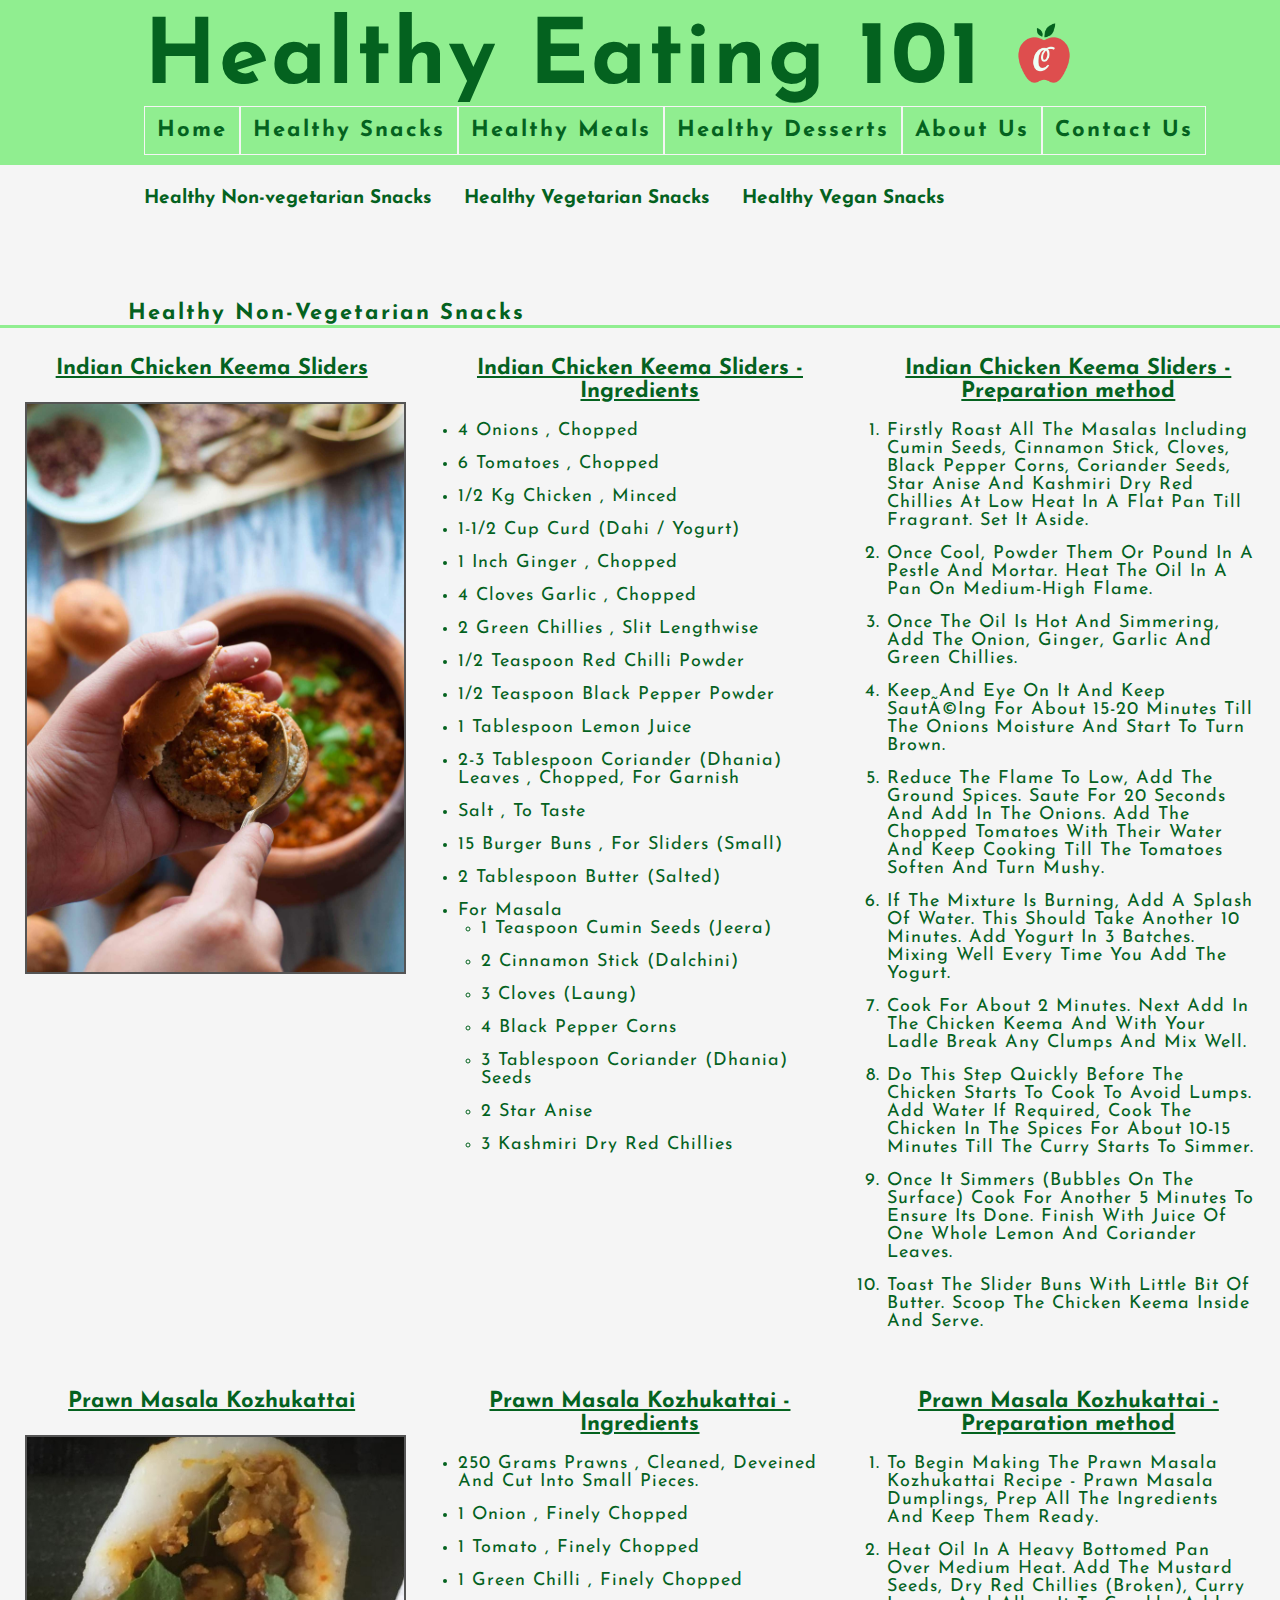
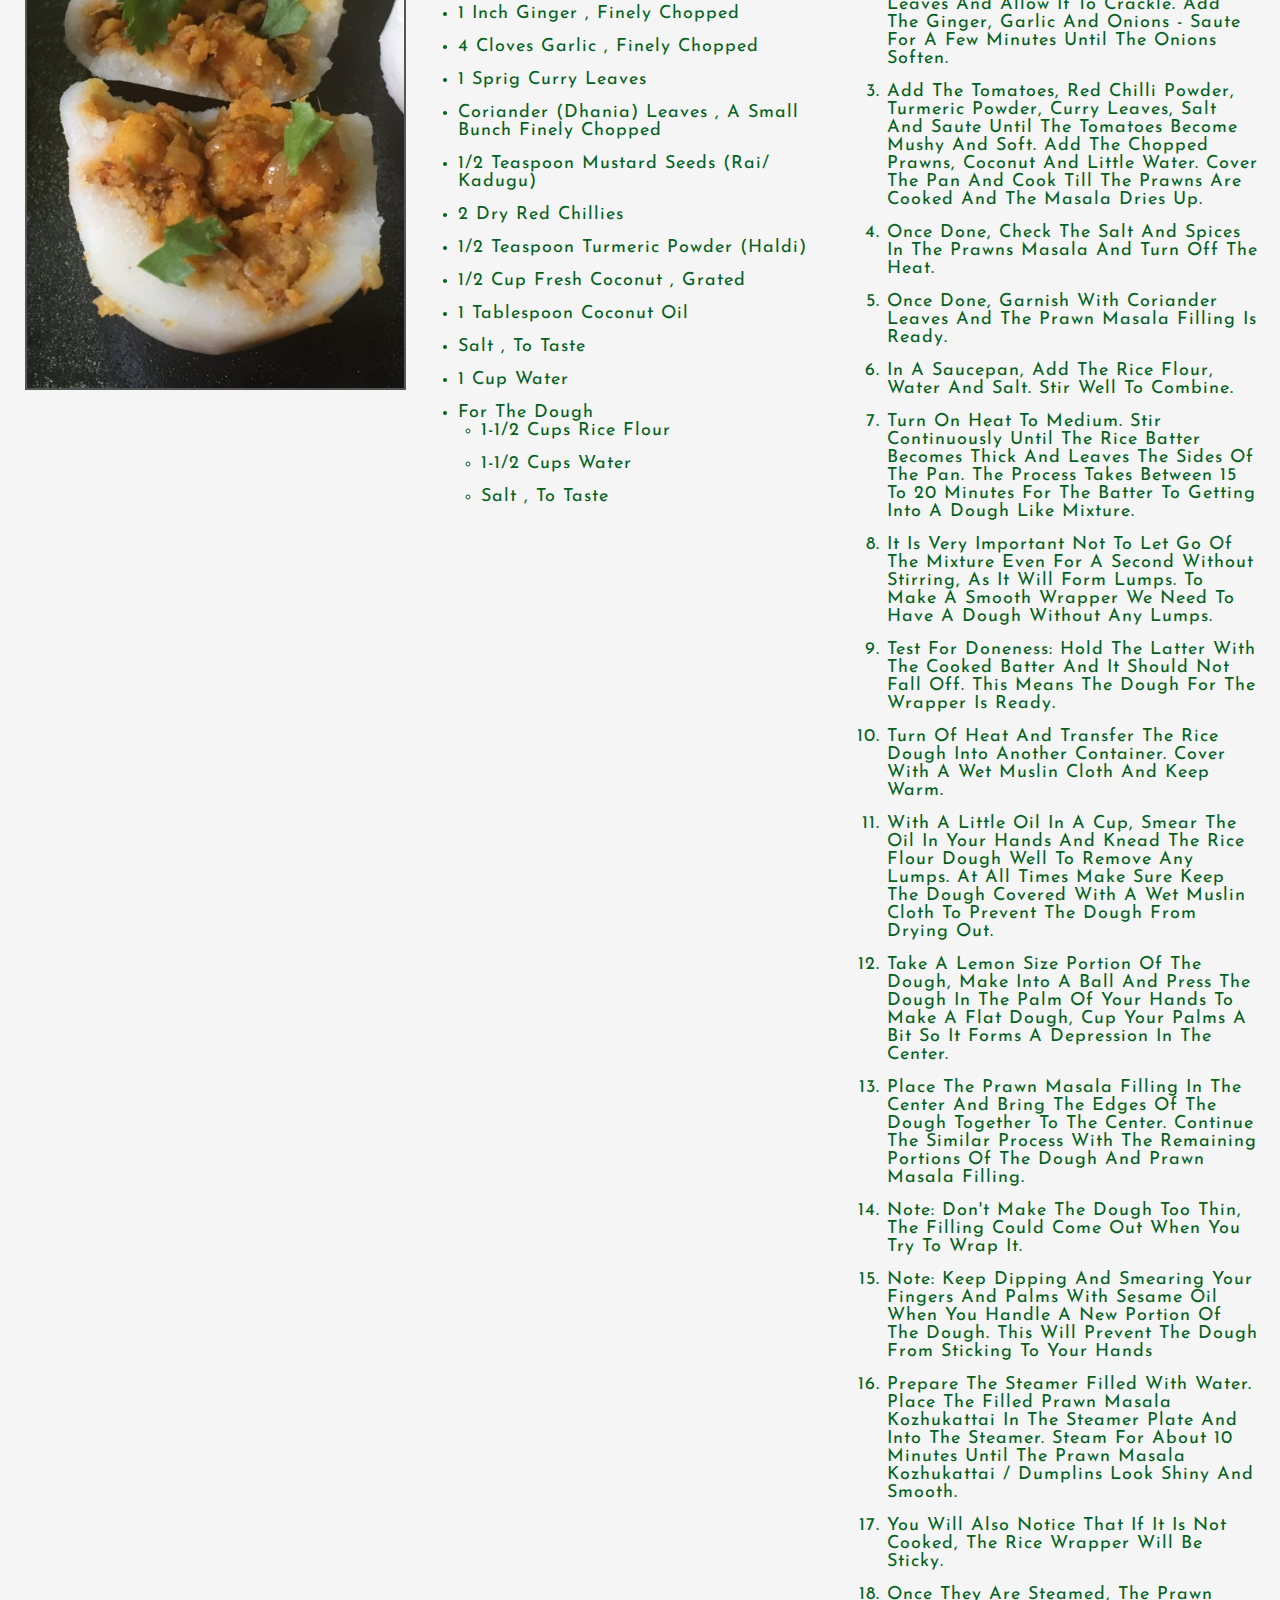
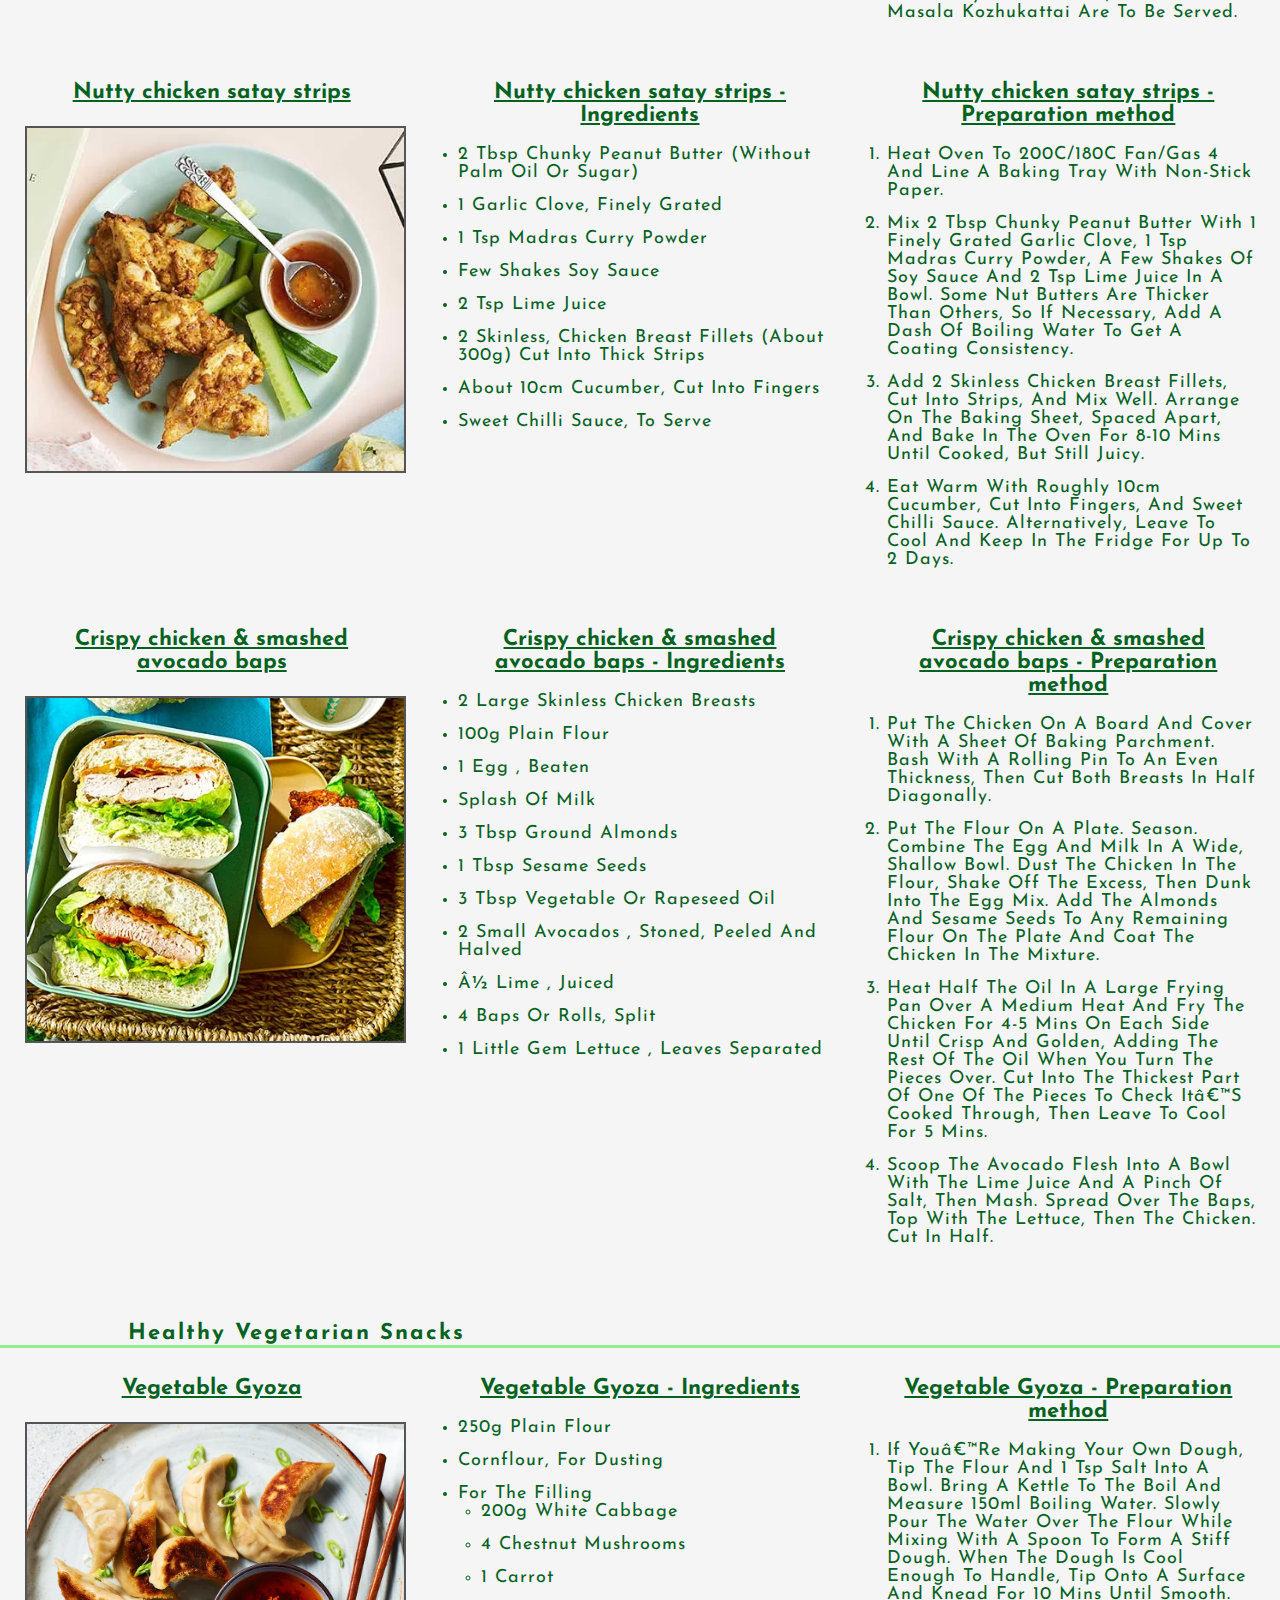
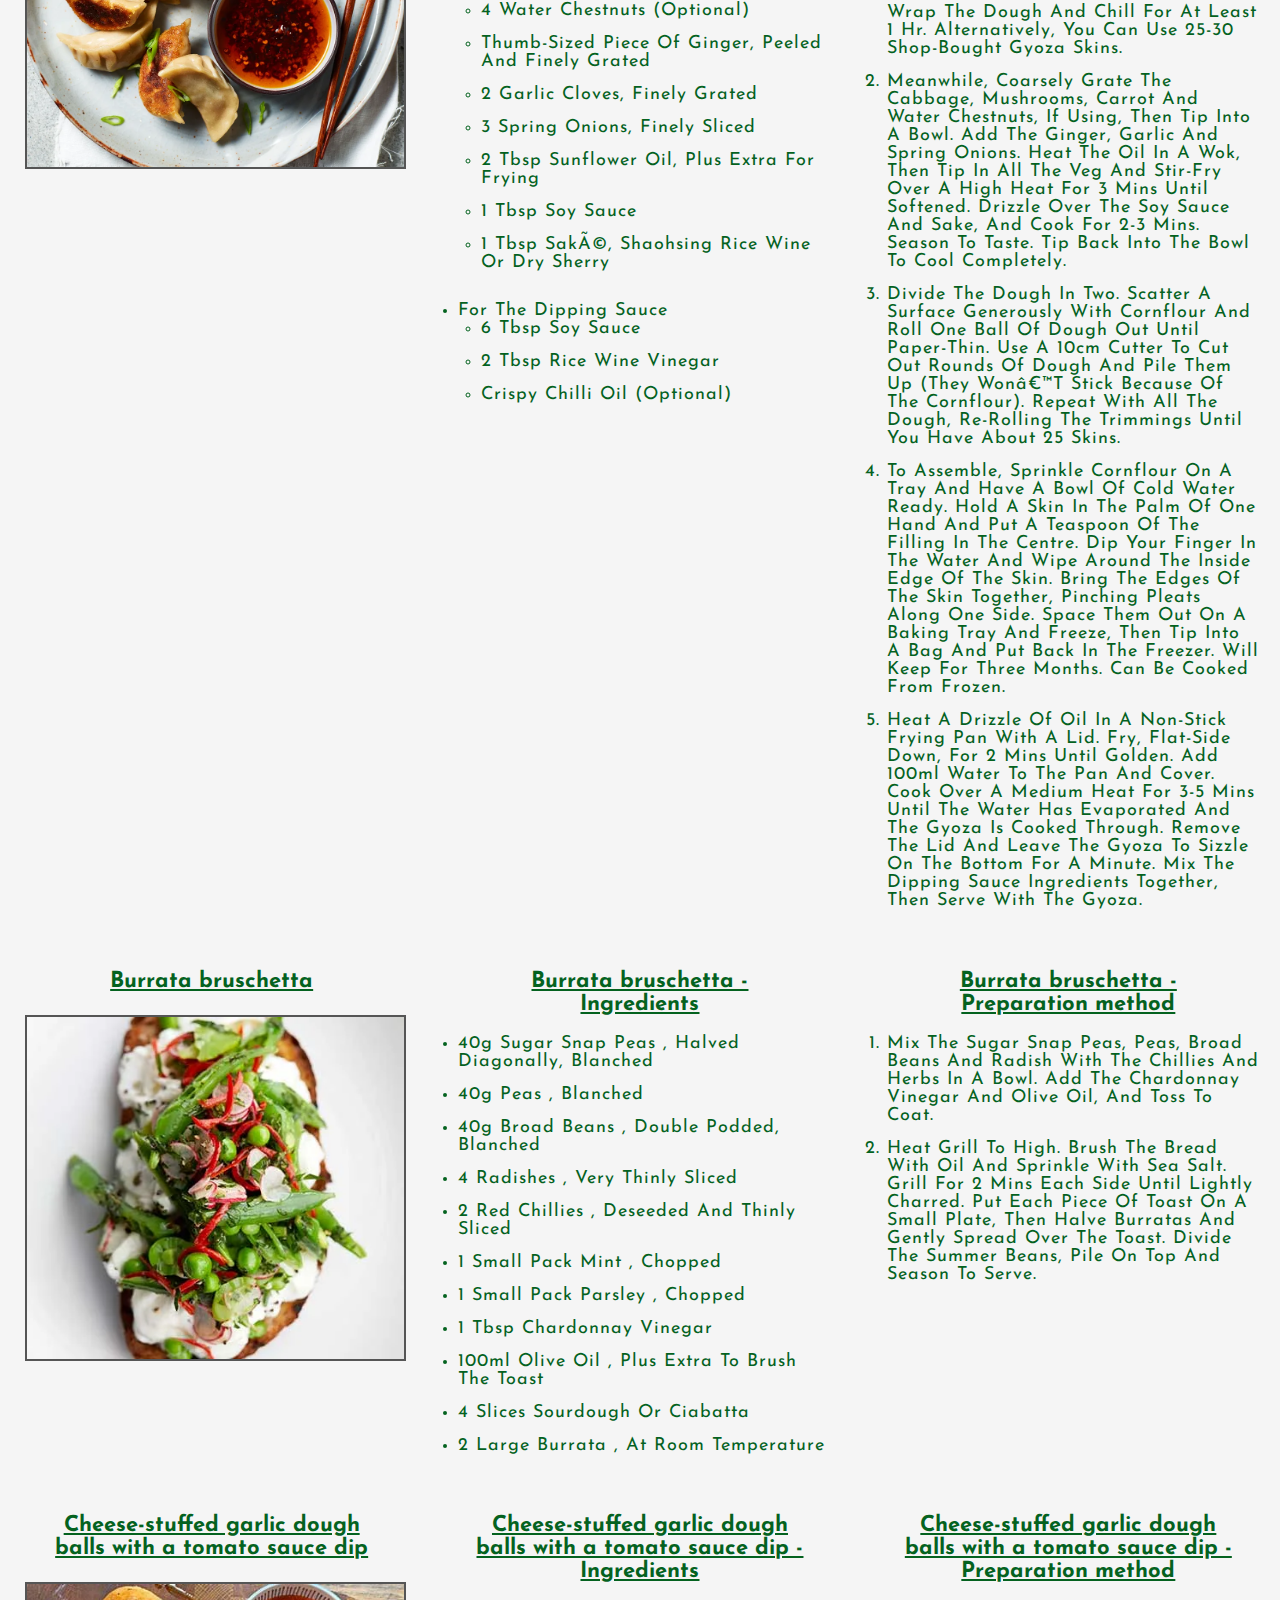
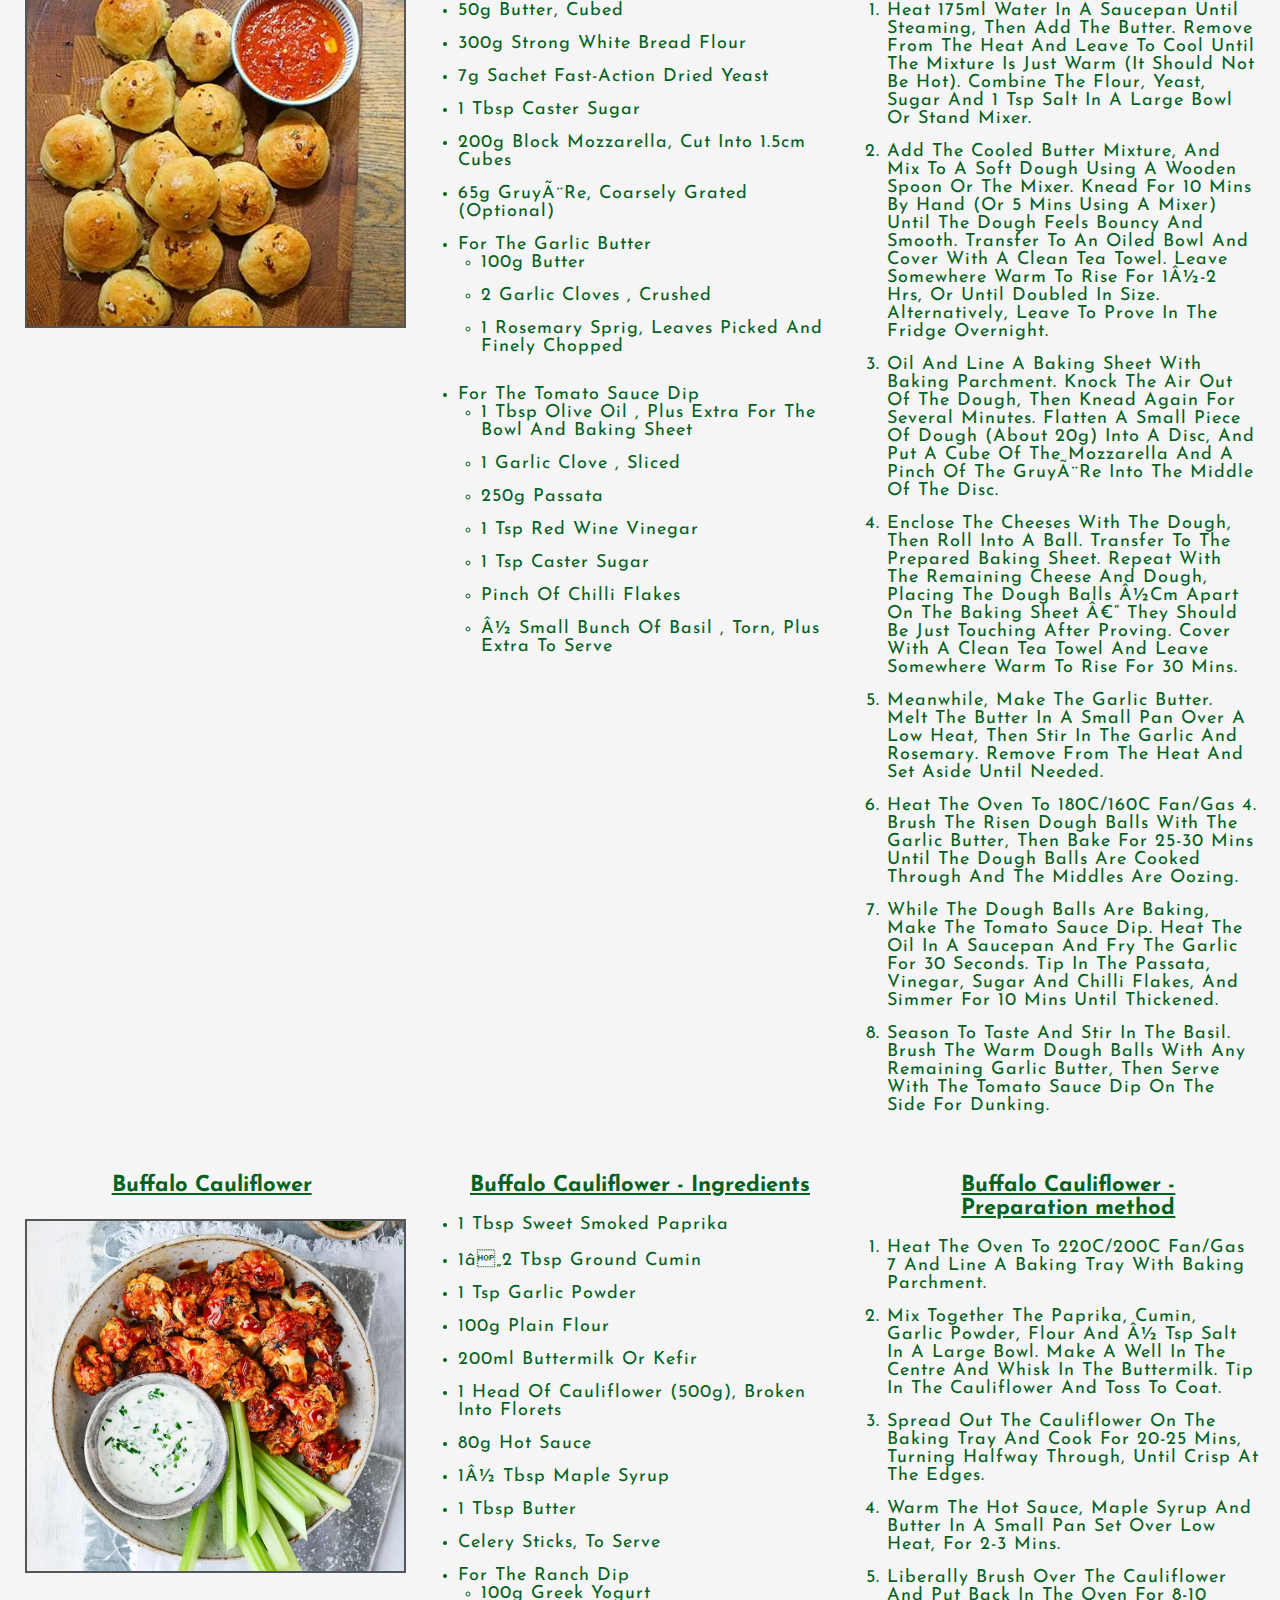
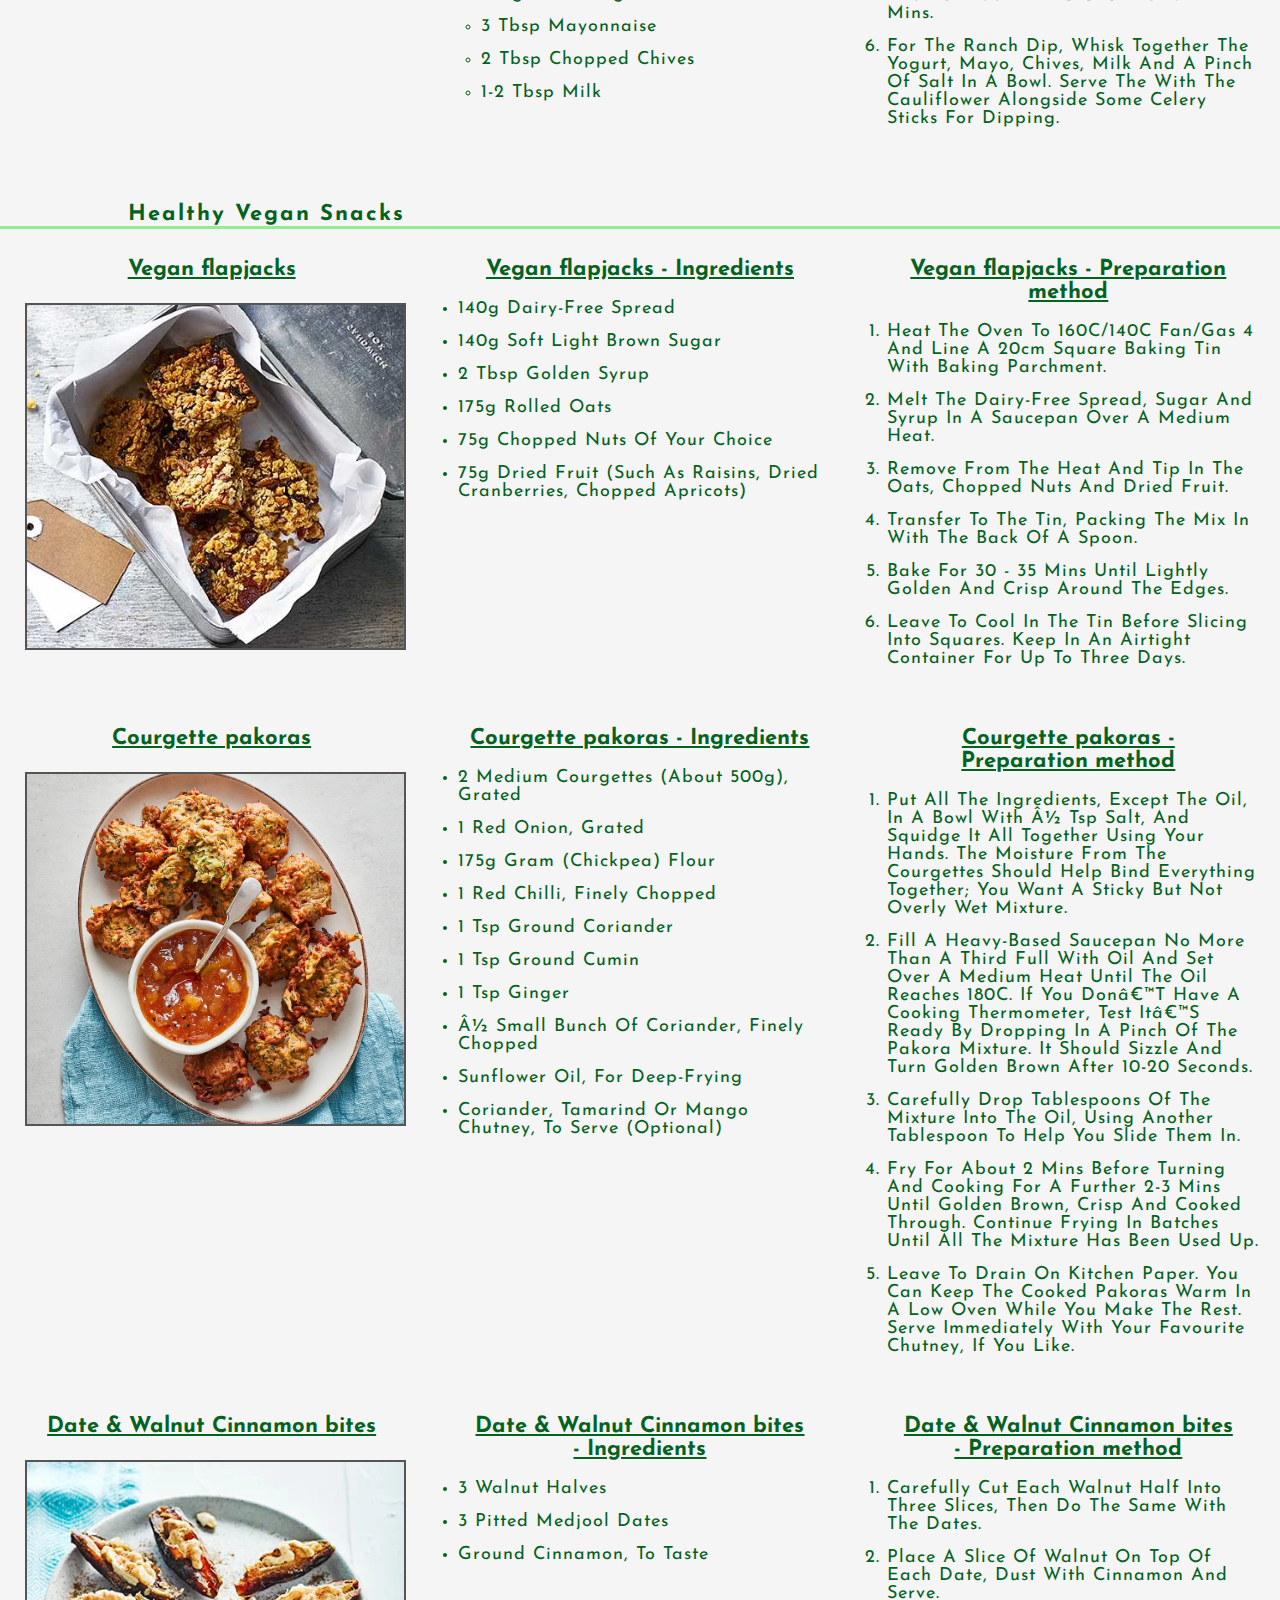
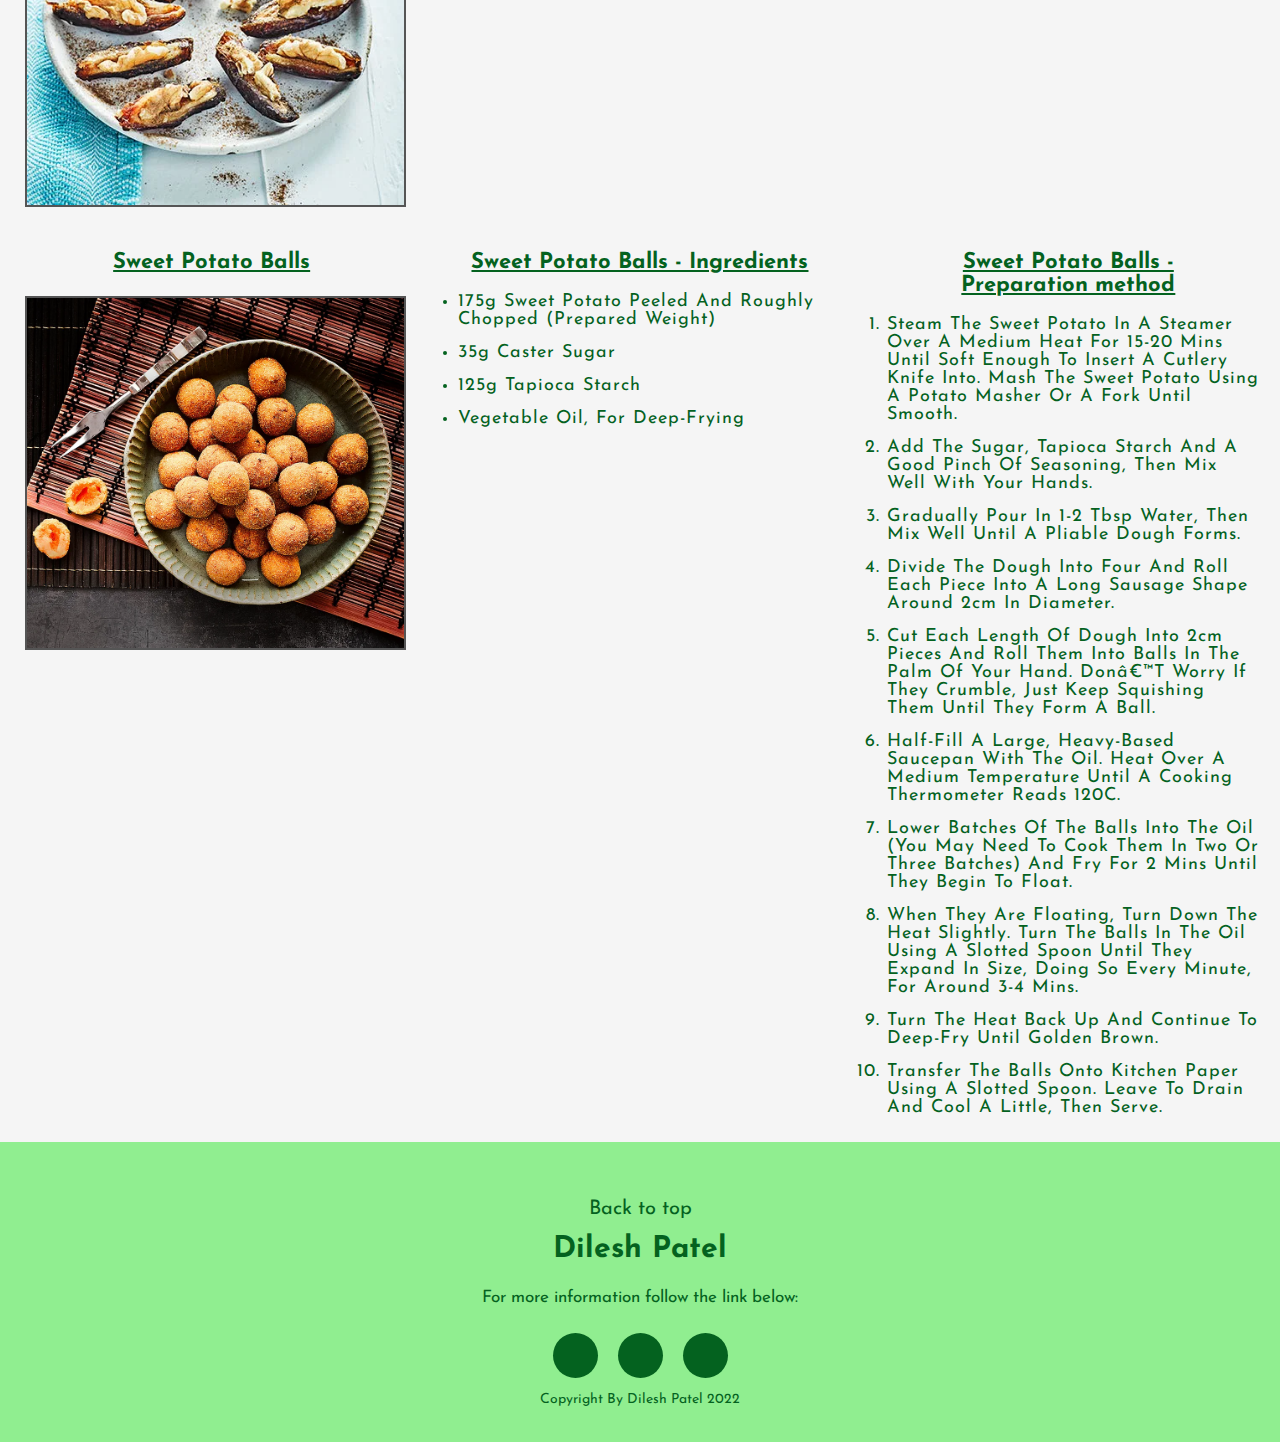
<file: snacks.html>
<!DOCTYPE html>
<html lang="en-US">
    <head>
        <meta charset="utf=8">
        <meta name="viewport" content="width=device-width, initial-scale=1.0">
        <meta name="description" content="Healthy Eating 101 have scoured the globe to create a collection of what we think are some of the best healthy food recipes out there.">
        <meta name="keywords" content="">
        <meta name="author" content="Dilesh Patel">
        <link rel="stylesheet" type="text/css" href="assets/CSS/style.css">
        
        <link rel="preconnect" href="https://fonts.googleapis.com">
        <link rel="preconnect" href="https://fonts.gstatic.com" crossorigin>
        <link href="https://fonts.googleapis.com/css2?family=Josefin+Sans:ital,wght@0,100;0,200;0,300;0,400;0,500;0,600;0,700;1,100;1,200;1,300;1,400;1,500;1,600;1,700&display=swap" rel="stylesheet">

        <link rel="stylesheet" href="https://cdnjs.cloudflare.com/ajax/libs/font-awesome/6.1.1/css/all.min.css" integrity="sha512-KfkfwYDsLkIlwQp6LFnl8zNdLGxu9YAA1QvwINks4PhcElQSvqcyVLLD9aMhXd13uQjoXtEKNosOWaZqXgel0g==" crossorigin="anonymous" referrerpolicy="no-referrer" />
        <title>Healthy Foods 101 - Healthy Snacks</title>
    </head>
<body>
    

    <header id="header">
        
        <nav class="navbar">    
            <div class="logo" id="top">   
             <h1>Healthy Eating 101 <img src="assets/img/logo1.png" aria-label="Healthy Eating 101 logo" alt=""></h1>    
             <ul class="nav-links">
               
               <li><a href="index.html" aria-label="Go to Healthy eating 101 Homepage">Home</a></li>
               <li><a href="snacks.html" aria-label="Go to Healthy snacks page">Healthy Snacks</a></li>
                <li><a href="mains.html" aria-label="Go to Healthy meals page">Healthy Meals</a></li>
                <li><a href="desserts.html" aria-label="Go to Healthy desserts page">Healthy Desserts</a></li>
                <li><a href="about-us.html" aria-label="Go to About Us page">About Us</a></li>
                <li><a href="contact-us.html" aria-label="Go to Contact Us page">Contact Us</a></li>
            
            </ul>  
                                  
      
    </nav>   
            </header>

            <nav class="section-navbar">
                <ul class="section-links">
                    <li><a href="#snacks-non-veg" aria-label="Go to the section for Non-Vegetarians">Healthy Non-vegetarian Snacks</a></li>
                    <li><a href="#snacks-veg" aria-label="Go to the section for Vegetarians">Healthy Vegetarian Snacks</a></li>
                    <li><a href="#snacks-vegan" aria-label="Go to the section for Vegans">Healthy Vegan Snacks</a></li>
                </ul>
            </nav>
    <section>
        <h2 id="snacks-non-veg" class="section-heading">Healthy Non-Vegetarian Snacks</h2>
            <div class="wrapper">
                    
                <div class="recipe-name"> 
                  <h4>Indian Chicken Keema Sliders</h4>
                  <img src="assets/img/Recipe-img/snacks-non-veg-img/Indian_Chicken_Keema_Sliders.jpg" alt="Indian Chicken Keema Sliders" style="align-self: center;">
                </div>
              <div class="ingredients">
               <h4>Indian Chicken Keema Sliders - Ingredients</h4>
                <ul>
                <li>4 Onions , chopped</li>
                  <li>6 Tomatoes , chopped</li>
<li> 1/2 kg Chicken , minced</li>
<li>1-1/2 cup Curd (Dahi / Yogurt)
<li>1 Inch Ginger , chopped
<li>4 cloves Garlic , chopped
  <li>2 Green Chillies , slit lengthwise
    <li>1/2 teaspoon Red Chilli powder
      <li>1/2 teaspoon Black pepper powder
        <li>1 tablespoon Lemon juice
          <li>2-3 tablespoon Coriander (Dhania) Leaves , chopped, for garnish
            <li>Salt , to taste
              <li>15 Burger buns , for sliders (small)
                <li>2 tablespoon Butter (Salted)
                  <li>For Masala
                    <ul style="margin-left: 1em;">
                    <li>1 teaspoon Cumin seeds (Jeera)</li>
                      <li>2 Cinnamon Stick (Dalchini)</li>
                        <li>3 Cloves (Laung)</li>
                          <li>4 Black pepper corns</li>
                            <li>3 tablespoon Coriander (Dhania) Seeds</li>
                              <li>2 Star anise</li>
                                <li>3 Kashmiri dry red chillies</li>
                              </ul>
                              </li>
</ul>
                
                </div>
                <div class="preparation">
                  <h4>Indian Chicken Keema Sliders - Preparation method</h4>
                  <ol type="1">
                  <li>Firstly roast all the masalas including cumin seeds, cinnamon stick, cloves, black pepper corns, coriander seeds, star anise and Kashmiri dry red chillies at low heat in a flat pan till fragrant. Set it aside.</li>

<li>Once cool, powder them or pound in a pestle and mortar. Heat the oil in a pan on medium-high flame.</li>

<li>Once the oil is hot and simmering, add the onion, ginger, garlic and green chillies.</li>

<li>Keep and eye on it and keep sautéing for about 15-20 minutes till the onions moisture and start to turn brown.</li>

<li>Reduce the flame to low, add the ground spices. Saute for 20 seconds and add in the onions. Add the chopped tomatoes with their water and keep cooking till the tomatoes soften and turn mushy.</li>

<li>If the mixture is burning, add a splash of water. This should take another 10 minutes. Add yogurt in 3 batches. Mixing well every time you add the yogurt.</li>

<li>Cook for about 2 minutes. Next add in the chicken keema and with your ladle break any clumps and mix well.</li>

<li>Do this step quickly before the chicken starts to cook to avoid lumps. Add water if required, cook the chicken in the spices for about 10-15 minutes till the curry starts to simmer.</li>

<li>Once it simmers (bubbles on the surface) cook for another 5 minutes to ensure its done. Finish with juice of one whole Lemon and Coriander Leaves.</li>

<li>Toast the slider buns with little bit of butter. Scoop the chicken keema inside and serve.</li>


</ol>
                </div>
                <div class="recipe-name">
                  <h4>Prawn Masala Kozhukattai</h4>
                  <img src="assets/img/Recipe-img/snacks-non-veg-img/Prawn_Masala_Dumplings.jpg" alt="Prawn Masala Kozhukattai">
                  </div>
                  <div class="ingredients">
                  <h4>Prawn Masala Kozhukattai - Ingredients</h4>
                  <ul>
                    <li>250 grams Prawns , cleaned, deveined and cut into small pieces.</li>
<li>1 Onion , finely chopped</li>
<li>1 Tomato , finely chopped</li>
<li>1 Green Chilli , finely chopped</li>
<li>1 inch Ginger , finely chopped</li>
<li>4 cloves Garlic , finely chopped</li>
<li>1 sprig Curry leaves</li>
<li>Coriander (Dhania) Leaves , a small bunch finely chopped</li>
<li>1/2 teaspoon Mustard seeds (Rai/ Kadugu)</li>
<li>2 Dry Red Chillies</li>
<li>1/2 teaspoon Turmeric powder (Haldi)</li>
<li>1/2 cup Fresh coconut , grated</li>
<li>1 tablespoon Coconut Oil</li>
<li>Salt , to taste</li>
<li>1 cup Water</li>
<li>For the dough
  <ul style="margin-left: 1em;">
    <li>1-1/2 cups Rice flour</li>
    <li>1-1/2 cups Water</li>
      <li>Salt , to taste</li>
</ul>
</li>
                  </ul>
                  </div>
                  <div class="preparation">
                  <h4>Prawn Masala Kozhukattai - Preparation method</h4>
                  <ol type="1">
                    <li>To begin making the Prawn Masala Kozhukattai Recipe - Prawn Masala Dumplings, prep all the ingredients and keep them ready.</li>
<li>Heat oil in a heavy bottomed pan over medium heat. Add the mustard seeds, dry red chillies (broken), curry leaves and allow it to crackle. Add the ginger, garlic and onions - saute for a few minutes until the onions soften. </li>
<li>Add the tomatoes, red chilli powder, turmeric powder, curry leaves, salt and saute until the tomatoes become mushy and soft. Add the chopped prawns, coconut and little water. Cover the pan and cook till the prawns are cooked and the masala dries up. </li>
<li>Once done, check the salt and spices in the prawns masala and turn off the heat. </li>
<li>Once done, garnish with coriander leaves and the prawn masala filling is ready. </li>
<li>In a saucepan, add the rice flour, water and salt. Stir well to combine. </li>
<li>Turn on heat to medium. Stir continuously until the rice batter becomes thick and leaves the sides of the pan. The process takes between 15 to 20 minutes for the batter to getting into a dough like mixture. </li>
<li>It is very important not to let go of the mixture even for a second without stirring, as it will form lumps. To make a smooth wrapper we need to have a dough without any lumps. </li>
<li>Test for doneness: Hold the latter with the cooked batter and it should not fall off. This means the dough for the wrapper is ready. </li>
<li>Turn of heat and transfer the rice dough into another container. Cover with a wet muslin cloth and keep warm. </li>
<li>With a little oil in a cup, smear the oil in your hands and knead the rice flour dough well to remove any lumps. At all times make sure keep the dough covered with a wet muslin cloth to prevent the dough from drying out. </li>
<li>Take a lemon size portion of the dough, make into a ball and press the dough in the palm of your hands to make a flat dough, cup your palms a bit so it forms a depression in the center. </li>
<li>Place the prawn masala filling in the center and bring the edges of the dough together to the center. Continue the similar process with the remaining portions of the dough and prawn masala filling. </li>
<li>Note: Don't make the dough too thin, the filling could come out when you try to wrap it. </li>
<li>Note: Keep dipping and smearing your fingers and palms with sesame oil when you handle a new portion of the dough. This will prevent the dough from sticking to your hands</li>
<li>Prepare the steamer filled with water. Place the filled Prawn Masala Kozhukattai in the steamer plate and into the steamer. Steam for about 10 minutes until the Prawn Masala Kozhukattai / Dumplins look shiny and smooth. </li>
<li>You will also notice that if it is not cooked, the rice wrapper will be sticky. </li>
<li>Once they are steamed, the Prawn Masala Kozhukattai are to be served. </li>


                  </ol>

                  </div>
                
                  <div class="recipe-name">
                    <h4>Nutty chicken satay strips</h4>
                    <img src="assets/img/Recipe-img/snacks-non-veg-img/Nutty_chicken_satay_strips.jpg" alt="Nutty chicken satay strips">
                    </div>
                    <div class="ingredients">
                    <h4>Nutty chicken satay strips - Ingredients</h4>
                    <ul>
                      <li>2 tbsp chunky peanut butter (without palm oil or sugar)</li>
<li>1 garlic clove, finely grated</li>
<li>1 tsp Madras curry powder</li>
<li>few shakes soy sauce</li>
<li>2 tsp lime juice</li>
<li>2 skinless, chicken breast fillets (about 300g) cut into thick strips</li>
<li>about 10cm cucumber, cut into fingers</li>
<li>sweet chilli sauce, to serve</li>

                    </ul>
                    </div>
                    <div class="preparation">
                    <h4>Nutty chicken satay strips - Preparation method</h4>
                    <ol type="1">
                      <li>Heat oven to 200C/180C fan/gas 4 and line a baking tray with non-stick paper.</li>

<li>Mix 2 tbsp chunky peanut butter with 1 finely grated garlic clove, 1 tsp Madras curry powder, a few shakes of soy sauce and 2 tsp lime juice in a bowl. Some nut butters are thicker than others, so if necessary, add a dash of boiling water to get a coating consistency. </li>

<li>Add 2 skinless chicken breast fillets, cut into strips, and mix well. Arrange on the baking sheet, spaced apart, and bake in the oven for 8-10 mins until cooked, but still juicy. </li>

<li>Eat warm with roughly 10cm cucumber, cut into fingers, and sweet chilli sauce. Alternatively, leave to cool and keep in the fridge for up to 2 days. </li>


                    </ol>
                    </div>
                    <div class="recipe-name">
                      <h4>Crispy chicken & smashed avocado baps</h4>
                      <img src="assets/img/Recipe-img/snacks-non-veg-img/Crispy_chicken_smashed_avocado_baps.jpg" alt="Crispy chicken & smashed avocado baps">
                      </div>
                      <div class="ingredients">
                      <h4>Crispy chicken & smashed avocado baps - Ingredients</h4>
                      <ul>
                        <li>2 large skinless chicken breasts</li>
                        <li>100g plain flour</li>
                        <li>1 egg , beaten</li>
                        <li>splash of milk</li>
                        <li>3 tbsp ground almonds</li>
                        <li>1 tbsp sesame seeds</li>
                        <li>3 tbsp vegetable or rapeseed oil</li>
                        <li>2 small avocados , stoned, peeled and halved</li>
                        <li>½ lime , juiced</li>
                        <li>4 baps or rolls, split</li>
                        <li>1 Little Gem lettuce , leaves separated</li>
                        
                        </ul>
                      </div>
                      <div class="preparation">
                      <h4>Crispy chicken & smashed avocado baps - Preparation method</h4>
                      <ol type="1">
                        <li>Put the chicken on a board and cover with a sheet of baking parchment. Bash with a rolling pin to an even thickness, then cut both breasts in half diagonally.</li>

<li>Put the flour on a plate. Season. Combine the egg and milk in a wide, shallow bowl. Dust the chicken in the flour, shake off the excess, then dunk into the egg mix. Add the almonds and sesame seeds to any remaining flour on the plate and coat the chicken in the mixture. </li>

<li>Heat half the oil in a large frying pan over a medium heat and fry the chicken for 4-5 mins on each side until crisp and golden, adding the rest of the oil when you turn the pieces over. Cut into the thickest part of one of the pieces to check it’s cooked through, then leave to cool for 5 mins. </li>

<li>Scoop the avocado flesh into a bowl with the lime juice and a pinch of salt, then mash. Spread over the baps, top with the lettuce, then the chicken. Cut in half. </li>


                      </ol>
                      </div>
              </div>
              
             </section>
             
             <section>
                <h2 id="snacks-veg" class="section-heading">Healthy Vegetarian Snacks</h2>
                <div class="wrapper">
                    
                    <div class="recipe-name"> 
                      <h4>Vegetable Gyoza</h4>
                      <img src="assets/img/Recipe-img/snacks-veg-img/Vegetable_gyoza.jpg" alt="Vegetable gyoza">
                    </div>
                  <div class="ingredients">
                   <h4>Vegetable Gyoza - Ingredients</h4>
                    <ul>
                      <li>250g plain flour</li>
                      <li>cornflour, for dusting</li>
                      <li>For the filling
                      <ul style="margin-left: 1em;">
                      <li>200g white cabbage</li>
                      <li>4 chestnut mushrooms</li>
                      <li>1 carrot</li>
                      <li>4 water chestnuts (optional) </li>
                      <li>thumb-sized piece of ginger, peeled and finely grated</li>
                      <li>2 garlic cloves, finely grated</li>
                      <li>3 spring onions, finely sliced</li>
                      <li>2 tbsp sunflower oil, plus extra for frying</li>
                      <li>1 tbsp soy sauce</li>
                      <li>1 tbsp saké, Shaohsing rice wine or dry sherry</li>
                      </ul>
                      </li>
                      <li>For the dipping sauce
                      <ul style="margin-left: 1em;">
                      <li>6 tbsp soy sauce</li>
                      <li>2 tbsp rice wine vinegar</li>
                      <li>crispy chilli oil (optional) </li>
                      </ul>
                      </li>
                          
                            </ul>
                    
                    </div>
                    <div class="preparation">
                      <h4>Vegetable Gyoza - Preparation method</h4>
                      <ol type="1">
                        <li>If you’re making your own dough, tip the flour and 1 tsp salt into a bowl. Bring a kettle to the boil and measure 150ml boiling water. Slowly pour the water over the flour while mixing with a spoon to form a stiff dough. When the dough is cool enough to handle, tip onto a surface and knead for 10 mins until smooth. Wrap the dough and chill for at least 1 hr. Alternatively, you can use 25-30 shop-bought gyoza skins.</li>

                        <li>Meanwhile, coarsely grate the cabbage, mushrooms, carrot and water chestnuts, if using, then tip into a bowl. Add the ginger, garlic and spring onions. Heat the oil in a wok, then tip in all the veg and stir-fry over a high heat for 3 mins until softened. Drizzle over the soy sauce and sake, and cook for 2-3 mins. Season to taste. Tip back into the bowl to cool completely. </li>
                        
                        
                        <li>Divide the dough in two. Scatter a surface generously with cornflour and roll one ball of dough out until paper-thin. Use a 10cm cutter to cut out rounds of dough and pile them up (they won’t stick because of the cornflour). Repeat with all the dough, re-rolling the trimmings until you have about 25 skins. </li>
                        
                        
                        <li>To assemble, sprinkle cornflour on a tray and have a bowl of cold water ready. Hold a skin in the palm of one hand and put a teaspoon of the filling in the centre. Dip your finger in the water and wipe around the inside edge of the skin. Bring the edges of the skin together, pinching pleats along one side. Space them out on a baking tray and freeze, then tip into a bag and put back in the freezer. Will keep for three months. Can be cooked from frozen. </li>
                        
                        
                        <li>Heat a drizzle of oil in a non-stick frying pan with a lid. Fry, flat-side down, for 2 mins until golden. Add 100ml water to the pan and cover. Cook over a medium heat for 3-5 mins until the water has evaporated and the gyoza is cooked through. Remove the lid and leave the gyoza to sizzle on the bottom for a minute. Mix the dipping sauce ingredients together, then serve with the gyoza. </li>
                  
    
    </ol>
                    </div>
                    <div class="recipe-name">
                      <h4>Burrata bruschetta</h4>
                      <img src="assets/img/Recipe-img/snacks-veg-img/Burrata_bruschetta.jpg" alt="Burrata bruschetta">
                      </div>
                      <div class="ingredients">
                      <h4>Burrata bruschetta - Ingredients</h4>
                      <ul>
                        <li>40g sugar snap peas , halved diagonally, blanched</li>
<li>40g peas , blanched</li>
<li>40g broad beans , double podded, blanched</li>
<li>4 radishes , very thinly sliced</li>
<li>2 red chillies , deseeded and thinly sliced</li>
<li>1 small pack mint , chopped</li>
<li>1 small pack parsley , chopped</li>
<li>1 tbsp chardonnay vinegar</li>
<li>100ml olive oil , plus extra to brush the toast</li>
<li>4 slices sourdough or ciabatta</li>
<li>2 large burrata , at room temperature</li>


                      </ul>
                      </div>
                      <div class="preparation">
                      <h4>Burrata bruschetta - Preparation method</h4>
                      <ol type="1">
                        <li>Mix the sugar snap peas, peas, broad beans and radish with the chillies and herbs in a bowl. Add the chardonnay vinegar and olive oil, and toss to coat.</li>
<li>Heat grill to high. Brush the bread with oil and sprinkle with sea salt. Grill for 2 mins each side until lightly charred. Put each piece of toast on a small plate, then halve burratas and gently spread over the toast. Divide the summer beans, pile on top and season to serve.</li>

                      </ol>
                      </div>
                      <div class="recipe-name">
                        <h4>Cheese-stuffed garlic dough balls with a tomato sauce dip</h4>
                        <img src="assets/img/Recipe-img/snacks-veg-img/Cheese_stuffed_garlic_dough_balls_with_a_tomato_sauce_dip.jpg" alt="Cheese-stuffed garlic dough balls with a tomato sauce dip">
                        </div>
                        <div class="ingredients">
                        <h4>Cheese-stuffed garlic dough balls with a tomato sauce dip - Ingredients</h4>
                        <ul>
                          <li>50g butter, cubed</li>
<li>300g strong white bread flour</li>
<li>7g sachet fast-action dried yeast</li>
<li>1 tbsp caster sugar</li>
<li>200g block mozzarella, cut into 1.5cm cubes</li>
<li>65g gruyère, coarsely grated (optional) </li>
<li>For the garlic butter
<ul style="margin-left: 1em;">
<li>100g butter</li>
<li>2 garlic cloves , crushed</li>
<li>1 rosemary sprig, leaves picked and finely chopped</li>
</ul>
</li>
<li>For the tomato sauce dip
<ul style="margin-left: 1em;">
<li>1 tbsp olive oil , plus extra for the bowl and baking sheet</li>
<li>1 garlic clove , sliced</li>
<li>250g passata</li>
<li>1 tsp red wine vinegar</li>
<li>1 tsp caster sugar</li>
<li>pinch of chilli flakes</li>
<li>½ small bunch of basil , torn, plus extra to serve</li>
</ul>
</li>

                        </ul>
                        </div>
                        <div class="preparation">
                        <h4>Cheese-stuffed garlic dough balls with a tomato sauce dip - Preparation method</h4>
                        <ol type="1">
                          <li>Heat 175ml water in a saucepan until steaming, then add the butter. Remove from the heat and leave to cool until the mixture is just warm (it should not be hot). Combine the flour, yeast, sugar and 1 tsp salt in a large bowl or stand mixer. </li>

<li>Add the cooled butter mixture, and mix to a soft dough using a wooden spoon or the mixer. Knead for 10 mins by hand (or 5 mins using a mixer) until the dough feels bouncy and smooth. Transfer to an oiled bowl and cover with a clean tea towel. Leave somewhere warm to rise for 1½-2 hrs, or until doubled in size. Alternatively, leave to prove in the fridge overnight. </li>

<li>Oil and line a baking sheet with baking parchment. Knock the air out of the dough, then knead again for several minutes. Flatten a small piece of dough (about 20g) into a disc, and put a cube of the mozzarella and a pinch of the gruyère into the middle of the disc. </li>

<li>Enclose the cheeses with the dough, then roll into a ball. Transfer to the prepared baking sheet. Repeat with the remaining cheese and dough, placing the dough balls ½cm apart on the baking sheet – they should be just touching after proving. Cover with a clean tea towel and leave somewhere warm to rise for 30 mins. </li>

<li>Meanwhile, make the garlic butter. Melt the butter in a small pan over a low heat, then stir in the garlic and rosemary. Remove from the heat and set aside until needed. </li>

<li>Heat the oven to 180C/160C fan/gas 4. Brush the risen dough balls with the garlic butter, then bake for 25-30 mins until the dough balls are cooked through and the middles are oozing. </li>

<li>While the dough balls are baking, make the tomato sauce dip. Heat the oil in a saucepan and fry the garlic for 30 seconds. Tip in the passata, vinegar, sugar and chilli flakes, and simmer for 10 mins until thickened. </li>

<li>Season to taste and stir in the basil. Brush the warm dough balls with any remaining garlic butter, then serve with the tomato sauce dip on the side for dunking. </li>


                        </ol>
                        </div>


                        <div class="recipe-name">
                          <h4>Buffalo Cauliflower</h4>
                          <img src="assets/img/Recipe-img/snacks-veg-img/Buffalo_cauliflower.jpg" alt="Buffalo Cauliflower">
                          </div>
                          <div class="ingredients">
                          <h4>Buffalo Cauliflower - Ingredients</h4>
                          <ul>
                            <li>1 tbsp sweet smoked paprika</li>
<li>1⁄2 tbsp ground cumin</li>
<li>1 tsp garlic powder</li>
<li>100g plain flour</li>
<li>200ml buttermilk or kefir</li>
<li>1 head of cauliflower (500g), broken into florets</li>
<li>80g hot sauce</li>
<li>1½ tbsp maple syrup</li>
<li>1 tbsp butter</li>
<li>celery sticks, to serve</li>
<li>For the ranch dip
<ul style="margin-left: 1em;">
<li>100g Greek yogurt</li>
<li>3 tbsp mayonnaise</li>
<li>2 tbsp chopped chives</li>
<li>1-2 tbsp milk</li>
</ul>
</li>
                   </ul>
                          </div>
                          <div class="preparation">
                          <h4>Buffalo Cauliflower - Preparation method</h4>
                          <ol type="1">
                            <li>Heat the oven to 220C/200C fan/gas 7 and line a baking tray with baking parchment.</li>

<li>Mix together the paprika, cumin, garlic powder, flour and ½ tsp salt in a large bowl. Make a well in the centre and whisk in the buttermilk. Tip in the cauliflower and toss to coat. </li>

<li>Spread out the cauliflower on the baking tray and cook for 20-25 mins, turning halfway through, until crisp at the edges. </li>

<li>Warm the hot sauce, maple syrup and butter in a small pan set over low heat, for 2-3 mins. </li>

<li>Liberally brush over the cauliflower and put back in the oven for 8-10 mins. </li>

<li>For the ranch dip, whisk together the yogurt, mayo, chives, milk and a pinch of salt in a bowl. Serve the with the cauliflower alongside some celery sticks for dipping. </li>


                          </ol>
                          </div>
                       
                  </div>
             </section>

             <section>
                <h2 id="snacks-vegan" class="section-heading">Healthy Vegan Snacks</h2>
                <div class="wrapper">
                    
                    <div class="recipe-name"> 
                      <h4>Vegan flapjacks</h4>
                      <img src="assets/img/Recipe-img/snacks-vegan-img/vegan_flapjacks.jpg" alt="Vegan flapjacks">
                    </div>
                  <div class="ingredients">
                   <h4>Vegan flapjacks - Ingredients</h4>
                    <ul>
                      <li>140g dairy-free spread</li>
                      <li>140g soft light brown sugar</li>
                      <li>2 tbsp golden syrup</li>
                      <li>175g rolled oats</li>
                      <li>75g chopped nuts of your choice</li>
                      <li>75g dried fruit (such as raisins, dried cranberries, chopped apricots) </li>
                  </ul>               
                    </div>
                    <div class="preparation">
                      <h4>Vegan flapjacks - Preparation method</h4>
                      <ol type="1">
                        <li>Heat the oven to 160C/140C fan/gas 4 and line a 20cm square baking tin with baking parchment.</li>

<li>Melt the dairy-free spread, sugar and syrup in a saucepan over a medium heat. </li>
<li>Remove from the heat and tip in the oats, chopped nuts and dried fruit. </li>
<li>Transfer to the tin, packing the mix in with the back of a spoon. </li>
<li>Bake for 30 - 35 mins until lightly golden and crisp around the edges. </li>
<li>Leave to cool in the tin before slicing into squares. Keep in an airtight container for up to three days. </li>
                     </ol>
                    </div>

                    <div class="recipe-name">
                      <h4>Courgette pakoras</h4>
                      <img src="assets/img/Recipe-img/snacks-vegan-img/Courgette_pakoras.jpg" alt="Courgette pakoras">
                      </div>
                      <div class="ingredients">
                      <h4>Courgette pakoras - Ingredients</h4>
                      <ul>
                        <li>2 medium courgettes (about 500g), grated</li>
<li>1 red onion, grated</li>
<li>175g gram (chickpea) flour</li>
<li>1 red chilli, finely chopped</li>
<li>1 tsp ground coriander</li>
<li>1 tsp ground cumin</li>
<li>1 tsp ginger</li>
<li>½ small bunch of coriander, finely chopped</li>
<li>sunflower oil, for deep-frying</li>
<li>coriander, tamarind or mango chutney, to serve (optional) </li>
                      </ul>
                      </div>
                      <div class="preparation">
                      <h4>Courgette pakoras - Preparation method</h4>
                      <ol type="1">
                        <li>Put all the ingredients, except the oil, in a bowl with ½ tsp salt, and squidge it all together using your hands. The moisture from the courgettes should help bind everything together; you want a sticky but not overly wet mixture.</li>

<li>Fill a heavy-based saucepan no more than a third full with oil and set over a medium heat until the oil reaches 180C. If you don’t have a cooking thermometer, test it’s ready by dropping in a pinch of the pakora mixture. It should sizzle and turn golden brown after 10-20 seconds. </li>

<li>Carefully drop tablespoons of the mixture into the oil, using another tablespoon to help you slide them in. </li>

<li>Fry for about 2 mins before turning and cooking for a further 2-3 mins until golden brown, crisp and cooked through. Continue frying in batches until all the mixture has been used up. </li>

<li>Leave to drain on kitchen paper. You can keep the cooked pakoras warm in a low oven while you make the rest. Serve immediately with your favourite chutney, if you like. </li>


                      </ol>
                      </div>

                      <div class="recipe-name">
                        <h4>Date & Walnut Cinnamon bites</h4>
                        <img src="assets/img/Recipe-img/snacks-vegan-img/Date_walnut_cinnamon_bites.jpg" alt="Date & walnut cinnamon bites">
                        </div>
                        <div class="ingredients">
                        <h4>Date & Walnut Cinnamon bites - Ingredients</h4>
                        <ul>
                          <li>3 walnut halves</li>
<li>3 pitted medjool dates</li>
<li>ground cinnamon, to taste</li>
                        </ul>
                        </div>
                        <div class="preparation">
                        <h4>Date & Walnut Cinnamon bites - Preparation method</h4>
                        <ol type="1">
                          <li>Carefully cut each walnut half into three slices, then do the same with the dates. </li>
                          <li>Place a slice of walnut on top of each date, dust with cinnamon and serve. </li>
                         
                        </ol>
                        </div>

                        <div class="recipe-name">
                          <h4>Sweet Potato Balls</h4>
                          <img src="assets/img/Recipe-img/snacks-vegan-img/Sweet_potato_balls.jpg" alt="Sweet Potato Balls">
                          </div>
                          <div class="ingredients">
                          <h4>Sweet Potato Balls - Ingredients</h4>
                          <ul>
                            <li>175g sweet potato peeled and roughly chopped (prepared weight) </li>
<li>35g caster sugar</li>
<li>125g tapioca starch</li>
<li>vegetable oil, for deep-frying</li>
                          </ul>
                          </div>
                          <div class="preparation">
                          <h4>Sweet Potato Balls - Preparation method</h4>
                          <ol type="1">
                            <li>Steam the sweet potato in a steamer over a medium heat for 15-20 mins until soft enough to insert a cutlery knife into. Mash the sweet potato using a potato masher or a fork until smooth.</li>

                            <li>Add the sugar, tapioca starch and a good pinch of seasoning, then mix well with your hands. </li>
                            
                            <li>Gradually pour in 1-2 tbsp water, then mix well until a pliable dough forms. </li>
                            
                            <li>Divide the dough into four and roll each piece into a long sausage shape around 2cm in diameter. </li>
                            
                            <li>Cut each length of dough into 2cm pieces and roll them into balls in the palm of your hand. Don’t worry if they crumble, just keep squishing them until they form a ball. </li>
                            
                            <li>Half-fill a large, heavy-based saucepan with the oil. Heat over a medium temperature until a cooking thermometer reads 120C. </li>
                            
                            <li>Lower batches of the balls into the oil (you may need to cook them in two or three batches) and fry for 2 mins until they begin to float. </li>
                            
                            <li>When they are floating, turn down the heat slightly. Turn the balls in the oil using a slotted spoon until they expand in size, doing so every minute, for around 3-4 mins. </li>
                            
                            <li>Turn the heat back up and continue to deep-fry until golden brown. </li>
                            
                            <li>Transfer the balls onto kitchen paper using a slotted spoon. Leave to drain and cool a little, then serve. </li>
                            
                            
                          </ol>
                          </div>
                                           
                  </div>
             </section>

            <footer class="footer">
              <p class="back-to-top"><a href="#top">Back to top</a></p>
              <p>Dilesh Patel</p>
              <p>For more information follow the link below:</p>
              <div class="social">
                  <a href="https:/www.twitter.com" target="_blank" rel="noopener"><i class="fa-brands fa-twitter-square"></i></a>
                  <a href="https:/www.linkedin.com" target="_blank" rel="noopener"><i class="fa-brands fa-linkedin"></i></a>
                  <a href="https:/www.instagram.com" target="_blank" rel="noopener"><i class="fa-brands fa-instagram-square"></i></a>
                  </div>
                  <p class="end">Copyright By Dilesh Patel 2022</p>
                  
                  
                  
          </footer>
            </body>
        </html>
</file>
<file: assets/css/style.css>
*{
    padding: 0;
    margin: 0;
    font-family: 'Josefin Sans', sans-serif;
    box-sizing: border-box;
    }
    
   


body{
    background-color: whitesmoke;
    
}

/*Header section*/

header{
  padding-bottom: 10px;
  background-color: lightgreen;
}

.logo {
    color: #04621f;
    font-size: 45px;
    letter-spacing: 2px;
    cursor: pointer;
    position: relative;
    align-items: center;
    margin-left: 10%;
    padding-top: 15px;
     }

     .logo h1{
      padding-bottom: 10px;
     }

.logo img{
  height: 60px;
  width: 60px;
}

.navbar {
  align-items: center;
  justify-content: space-between;
  padding-top: 15px;
  padding: 0 20px;
  background-color: lightgreen;
  color: #fff;
 }

 .navbar ul{
  overflow: hidden;
   padding: 0%;
    width: 100%;
 background-color: lightgreen;
list-style: none;
}
 .nav-links a {
  color: #04621f;
  float: left;
  font-size: 22px;
  border: 1px solid whitesmoke;
  text-decoration: none;
  padding: 12px;
  font-weight: bold;
  background-color: lightgreen;
 }
 
.nav-links a:hover{
    background-color: darkgreen;
    color: #fff;
} 

.opening{
  padding-top: 45px;
  padding-left: 10%;
  padding-right: 10%;
  color: #04621f;
  font-weight: bold;
  font-size: 35px;

}

em{
  text-transform: uppercase;
  color: #3e8e41;
  font-weight: bold;
  
}


/* Index page styling */
.content{
  width: 100%;
}
.content p{
color: #04621f;
padding-top: 45px;
  padding-left: 10%;
  padding-right: 10%;
font-size: 30px;
}


.opening2{
  color: #04621f;
  font-size: 45px;
  padding-top: 45px;
  padding-left: 10%;
  padding-right: 10%;
  padding-bottom: 30px;
  width: 100%;
  
  text-align: center;
  text-transform: capitalize;
  
}


.content-box-wrapper{
  max-width: 100%;
  margin: 0 auto;
  display: grid;
  gap: 10px;
  padding-bottom: 15px;
  margin-left: 5%;
  margin-right: 5%;
  
}

.content-box-wrapper > div{
  background: whitesmoke;
  padding-left: 5%;
padding-right: 5%;
padding-bottom: 10px;
padding-top: 10px;


}


.card img{
  margin-top: 25px;
  vertical-align: middle;
  width: 100%;
  border:2px solid #000;
  max-width: 370px;
  max-height: 400px;
  
  
}
.card h5{
  color: #04621f;
  font-size: 32px;
  margin-bottom: 15px;
  text-transform: uppercase;
  padding-top: 5%;
  text-align: center;
}
.card p{
  color: #04621f;
  font-size: 18px;
  line-height: 20px;
  text-transform: uppercase;
  padding-bottom: 25px;
text-align: center;
}

.card img:hover{
  transform: scale(1.1);
  transition: ease-out;
}
  
/* Footer */
footer{
  position: relative;
  width: 100%;
  height: 300px;
  background-color: lightgreen;
    display: flex;
  flex-direction: column;
  align-items: center;
  justify-content: center;
}
footer p:nth-child(2){
  font-size: 30px;
  color: #04621f;
  margin-bottom: 20px;
  font-weight: bold;
}
footer p:nth-child(3){
  color: #04621f;
  font-size: 17px;
  width: 500px;
  text-align: center;
  line-height: 26px
}
.social{
  display: flex;
}
.social a{
  width: 45px;
  height: 45px;
  display: flex;
  align-items: center;
  justify-content: center;
  background: #04621f;
  border-radius: 50%;
  margin: 22px 10px;
  color:#ffffff;
  text-decoration: none;
  font-size: 20px;
}
.social a:hover{
  transform: scale(1.3);
  transition: .3s;
}
.end{
  position: absolute;
  color: #04621f;
  bottom: 35px;
  font-size: 14px;
  padding-top: 20px;
}

.back-to-top {
  display: flex;
}
.back-to-top a{
  
  display: flex;
  align-items: center;
  justify-content: center;
  margin: 15px 10px;
  color:#04621f;
  text-decoration: none;
  font-size: 20px;
}

.back-to-top a:hover{
  
  color: darkgreen;
  cursor: pointer;
  transform: scale(1.3);
  transition: .3s;
  border-radius: 5%;
  display: flex;
  align-items: center;
  justify-content: center;
}


/* Contact us page*/
.wrapper-contact{
  max-width: 100%;
  margin: 0 auto;
  display: grid;
  gap: 5px;
  padding-bottom: 15px;
  margin-left: 5%;
  margin-right: 5%;
  
}

.wrapper-contact > div{
  background: whitesmoke;
padding-left: 8%;
padding-right: 5%;
padding-bottom: 10px;
padding-top: 5%;
}


/* Recipe submission form */
.recipe-submit{
  display: inline-block;
  align-items: center;
  justify-content: space-between;
  padding-top: 45px;
  padding-left: 10%;
  padding-right: 10%;
  width: 100%;
  grid-row-start: 1;
  grid-row-end: 5;
  
  }

.recipe-submit p{
    color: #04621f;
    font-size: 20px;
    letter-spacing: 2px;
    padding-bottom: 15px;
    justify-items: center;
    align-items: center;
    padding-bottom: 15px;
    text-transform:none;
    font-weight: 700 ;
  }

.recipe-submit h3{
  color: #04621f;
  font-size: 35px;
  letter-spacing: 2px;
  justify-items: center;
  align-items: center;
  padding-bottom: 15px;
  text-transform: uppercase;
  font-weight: 800;
  text-decoration: underline;
}

  #recipe-submitbtn{
  
    outline: none;
    border: none;
    padding: 10px 30px;
    border-radius: 30px;
    background-color: lightgreen;
    color: white;
    text-transform: uppercase;
    box-shadow: 0px 0px 5px #000, 0px 0px 15px #858585;
    margin-bottom: 20px;
    
    }
  
    #recipe-submitbtn:hover{
      color: #04621f;
      cursor: pointer;
      transform: scale(1.1);
      transition: .6s;
    }
  
    #recipe-resetbtn{
      outline: none;
      border: none;
      padding: 10px 30px;
      border-radius: 30px;
      background-color: lightgreen;
      color: white;
      text-transform: uppercase;
      box-shadow: 0px 0px 5px #000, 0px 0px 15px #858585;
      margin-bottom: 20px;
    }
  
    #recipe-resetbtn:hover{
      background-color: red;
      color: black;
      
      cursor: pointer;
      transform: scale(1.1);
      transition: .6s;
    }
    .recipe-form form table{ 
      border-collapse: collapse;
    padding-top: 25px;
    
    }

    .col1 label{
      text-transform: capitalize;
      
    }

    .col2 ::placeholder{
text-transform: capitalize;
font-size: 16px;
    }
  .col2 option{
    font-size: larger;
  }

    .recipe-form form table td{ 
      padding: 10px 15px;
    
    border: none;
    color: #04621f;
    text-align: left;
      margin-left: 15px;
    font-size: 18px;
    font-weight: bold;
   
    }
    
  .col2 input, select {
      height:  75px;
      width: 100%;
     position: relative;
    padding: 14px 130px 14px 15px;
    border: 10px solid #04621f;
    outline: none;
    border-radius:  30px;
   margin-bottom: 4px;
  }
  
  .col2 textarea{
    height:  100px;
      width: 100%;
     
    padding: 14px 130px 14px 15px;
    border: 10px solid #04621f;
    outline: none;
    border-radius:  30px;
   margin-bottom: 4px;
  }

  /* Newsletter sign up form */
.newsletter{
  display: inline-block;
  align-items: center;
  justify-content: space-between;
  padding-top: 45px;
  padding-left: 10%;
  padding-right: 10%;
  width: 100%;

}
.newsletter form{
  width: 350px;
  max-width: 100%;
  position: relative;
  
  
}
 .newsletter h3{
  color: #04621f;
    font-size: 35px;
    letter-spacing: 2px;
    justify-items: center;
    align-items: center;
    padding-bottom: 15px;
    text-transform: uppercase;
    font-weight: 800;
    text-decoration: underline;
}
.newsletter p{
  color: #04621f;
    font-size: 20px;
    letter-spacing: 2px;
    padding-bottom: 15px;
    justify-items: center;
    align-items: center;
    padding-bottom: 15px;
    text-transform:none;
    font-weight: 700;
    
}

.newsletter-form form input:first-child{
  display: inline-block;
  width: 100%;
  padding: 14px 130px 14px 15px;
  margin-bottom: 15px;
  border: 10px solid #04621f;
  outline: none;
  border-radius:  30px;
 

}
.newsletter-form form input:nth-child(2){
  display: inline-block;
  width: 100%;
  padding: 14px 130px 14px 15px;
  border: 10px solid #04621f;
  outline: none;
  border-radius:  30px;
 margin-bottom: 15px;

}

.newsletter-form form input:last-child{
 
position: relative;
display: inline-block;
outline: none;
border: none;
padding: 10px 30px;
border-radius: 30px;
background-color: lightgreen;
color: white;
text-transform: uppercase;
box-shadow: 0px 0px 5px #000, 0px 0px 15px #858585;
margin-bottom: 20px;
}

.newsletter-form form #newsletter-submit:hover{
  color: #04621f;
  cursor: pointer;
  transform: scale(1.1);
  transition: .6s;

}

/* Contact information */
caption{
  padding: 10px 15px;
 text-decoration: underline;
  border: none;
  color: #04621f;
  text-align: left;
  font-size: 20px;
  font-weight: 1000;
}
  

.contact-info table {
  border-collapse: collapse;
  padding-top: 25px;
}
.contact-info td {
  padding: 10px 15px;
  
  border: none;
  color: #04621f;
  text-align: left;
  font-size: 18px;
  font-weight: 1000;
 
  
}
.contact-info {
  display:flex;
  flex-direction: row;
  height: auto;
  justify-content: flex-start;
  align-items: flex-end;
   padding-left: 10%;
  padding-right: 10%;
}

/* Contact us img styling */
#contact-us-img{
  width: 500px;
  height: 250px;
  margin-left: 8%;
  border: 5px solid darkgreen;
}

/* Styling for recipe pages*/
.wrapper{
  max-width: 100%;
  margin: 0 auto;
  display: grid;
  gap: 5px;
  
}

.wrapper > div{
  background: whitesmoke;
padding-left: 5%;
padding-right: 5%;
padding-bottom: 10px;
padding-top: 10px;
}

.recipe-name h4{
  color: #04621f;
  font-size: 22px;
  padding: 5%;
  font-weight: bold;
 text-decoration: underline;
  
}

.ingredients h4{
  color: #04621f;
  font-size: 22px;
  padding: 5%;
  font-weight: bold;
  text-decoration: underline;
}

.ingredients ul li {
  color: #04621f;
  font-size: 18px;
  text-transform: capitalize;
  letter-spacing: 1px;
  padding-bottom: 15px;
  margin-left: 5px;
  
}



.preparation h4{
  color: #04621f;
  font-size: 22px;
  padding: 5%;
  text-decoration: underline;
  
}

.preparation ol li{
  
  color: #04621f;
  font-size: 18px;
  text-transform: capitalize;
  letter-spacing: 1px;
  padding-bottom: 15px;
  margin-left: 5px;
}


.recipe-name img{

    margin-top: 3px;
    vertical-align: middle;
    width: 100%;
    border: 2px solid #555;
    max-width: 500px;
    max-height: 700px;
    align-items: center;
}

.wrapper h4{
 text-align: center;

}


/* Recipe pages navigation bar styles*/
.section-navbar {
  align-items: center;
  justify-content: space-between;
  padding-top: 5px;
  background-color: whitesmoke;
  color: #fff;
 }

 .section-navbar ul{
  overflow: hidden;
  padding-bottom: 25px;
  width: 100%;
 background-color: whitesmoke;
list-style: none;
padding-left: 10%;
}
 .section-links a {
  color: #04621f;
  float: left;
  font-size: 19px;
  border: 1px solid whitesmoke;
  text-decoration: none;
  padding: 18px 15px;
  font-weight: bold;
  
 }
 
.section-links a:hover{
    background-color: darkgreen;
    color: white;
} 

.section-heading {
  width: 100%;
  color: #04621f;
  font-size: 22px;
  letter-spacing: 2px;
  cursor: pointer;
  position: relative;
  align-items: center;
  border-bottom: lightgreen 3px solid;
  padding-top: 50px;
 font-weight: 700;
padding-left: 10%;
 
}

/* About us page */
.heading-aboutus {
  
background-image: url(../img/header-about-bg.jpg);
background-repeat: no-repeat;
background-size: cover;
text-align: center;
background-position: center;
height: 50vh;
padding: 10%;
padding-top: 10rem;
color: #fff;
}

.heading-aboutus h3 {
  margin-bottom: 1rem;
  font-size: 2.3rem;
}

.heading-aboutus h1 {
  font-size: 3rem;
  margin-left: auto;
  margin-right: auto;
}

.wrapper-about{
  max-width: 100%;
  margin: 0 auto;
  display: grid;
  gap: 5px;
  padding-bottom: 15px;
  
  
}

.wrapper-about > div{
  width: 100%;
  background: whitesmoke;
padding-left: 8%;
padding-right: 5%;
padding-bottom: 10px;
padding-top: 5%;
}


.about-heading {
  margin-left: 15%;
  font-size: 32px;
  text-align: center;
color: #04621f;
text-decoration: underline;
}

.about-para{
  padding-top: 5%;
  text-align: justify;
  font-size: 22px;
color: #04621f;
margin-left: 15%;
}


.about-img img {
  margin-left: 20%;
  width: 500px;
  height: 750px;
  
}


 /* Media queries*/
 @media screen and (max-width: 768px) {
      .logo {margin-left: 8%;}
  .navbar a{ display: inline-block; width: 90%; text-align: center;}
  .section-navbar a{display: inline-block; width: 90%; text-align: center;}
   .content-box-wrapper { grid-template-columns: repeat(1, 1fr); padding: 0%; margin-left: 1%; }
   .wrapper { grid-template-columns: repeat(1, 1fr); }
   .wrapper-contact { grid-template-columns: repeat(1, 1fr); margin-left: 1%; margin-right: 1%;}
   .wrapper-about {grid-template-columns: repeat(1, 1fr); padding: 0; margin: 0;}
   .section-heading {padding-top: 10%;}
   .recipe-name img{ margin-left: 0%; }
   .ingredients ul { margin-left: 1%;}
   .ingredients ul li { font-size: 14px;}
   .preparation {border-bottom: lightgreen 3px solid;}
   .preparation ol {margin-left: 2%;}
   .preparation ol li { font-size: 14px; }
   .card img{ margin-left: 3%;}
   .recipe-form-table{display: flex;}
   .recipe-submit h3 { text-align: center;}
   .recipe-submit p {margin-left: 3.5%;}
  .col1 {display: inline-block; width: 100%;}
  .col2{display: inline-block; width: 100%;}
   .col1b{display: inline-block; width: 100%;} 
   .col2b{ display: inline-table; width: 100%;}
 .col2b #recipe-submitbtn{margin-left: 4%;} 
 .newsletter-form form { margin-left: 8%;}
 .newsletter { width: 100%}
 .newsletter h3 {text-align: center;}
 .newsletter p {margin-left: 3.5%;}
 #contact-us-img {display: none;}
 .wrapper-contact > div  {padding-left: 1%;}
 .contact-info td {font-size: 14px;}
 .wrapper-about > div {  padding-left: 1%;}
 .heading-aboutus {height: fit-content;}
 .about-img img { width: 350px; height: 500px; margin-left: 6.5%;}
 .about-heading { font-size: 24px; margin-left: 1%;}
 .about-para{ font-size: 16px; margin-left: 3%;}
 
 }
 

 @media screen and (min-width:1000px ){
 .content-box-wrapper{ grid-template-columns: repeat(3, 1fr); padding-left: 10px; padding-right: 10px; padding-bottom: 15px; ;}
 .wrapper-about { grid-template-columns: repeat(2, 1fr); }
 .wrapper-about > div {  padding-left: 0%; margin-left: 0%;}
   .wrapper { grid-template-columns: repeat(3, 1fr); }
   .wrapper-contact { grid-template-columns: repeat(2, 1fr); }
   .recipe-name img{ margin-left: 1%;}
   .ingredients ul { margin-left: 1%;}
   .preparation ol { margin-left: 1%;}
   .card img{margin-left: 5%;}
   .col2b #recipe-submitbtn{margin-left: 2%;}
}
 
 
@media screen and (min-width: 1800px) {
   .wrapper { grid-template-columns: repeat(3, 1fr); }
   .content-box-wrapper{ grid-template-columns: repeat(3, 1fr); padding-left: 10px; padding-right: 10px; padding-bottom: 15px; ;}
   .wrapper-about{grid-template-columns: repeat(2, 1fr); padding-left: 1.1rem; padding-right: 1.1rem; padding-bottom: 1.1rem; }
   .recipe-name img{ margin-left: 5%;}
   .ingredients ul { margin-left: 5%;}
   .preparation ol { margin-left: 5%;}
   .card img{margin-left: 14%;}
   .col2b #recipe-submitbtn{margin-left: 2%;}
 }
</file>
<file: assets/CSS/style.css>
*{
    padding: 0;
    margin: 0;
    font-family: 'Josefin Sans', sans-serif;
    box-sizing: border-box;
    }
    
   


body{
    background-color: whitesmoke;
    
}

/*Header section*/

header{
  padding-bottom: 10px;
  background-color: lightgreen;
}

.logo {
    color: #04621f;
    font-size: 45px;
    letter-spacing: 2px;
    cursor: pointer;
    position: relative;
    align-items: center;
    margin-left: 10%;
    padding-top: 15px;
   
}

.logo img{
  height: 60px;
  width: 60px;
}

.navbar {
  align-items: center;
  justify-content: space-between;
  padding-top: 15px;
  padding: 0 20px;
  background-color: lightgreen;
  color: #fff;
 }

 .navbar ul{
  overflow: hidden;
   padding: 0%;
    width: 100%;
 background-color: lightgreen;
list-style: none;
}
 .nav-links a {
  color: #04621f;
  float: left;
  font-size: 22px;
  border: 1px solid whitesmoke;
  text-decoration: none;
  padding: 12px;
  font-weight: bold;
  background-color: lightgreen;
 }
 
.nav-links a:hover{
    background-color: darkgreen;
    color: #fff;
} 

.opening{
  padding-top: 45px;
  padding-left: 10%;
  padding-right: 10%;
  color: #04621f;
  font-weight: bold;
  font-size: 35px;

}

em{
  text-transform: uppercase;
  color: #3e8e41;
  font-weight: bold;
  
}


/* Index page styling */
.content{
  width: 100%;
}
.content p{
color: #04621f;
padding-top: 45px;
  padding-left: 10%;
  padding-right: 10%;
font-size: 30px;
}


.opening2{
  color: #04621f;
  font-size: 45px;
  padding-top: 45px;
  padding-left: 10%;
  padding-right: 10%;
  padding-bottom: 30px;
  width: 100%;
  
  text-align: center;
  text-transform: capitalize;
  
}


.content-box-wrapper{
  max-width: 100%;
  margin: 0 auto;
  display: grid;
  gap: 10px;
  padding-bottom: 15px;
  margin-left: 5%;
  margin-right: 5%;
  
}

.content-box-wrapper > div{
  background: whitesmoke;
  padding-left: 5%;
padding-right: 5%;
padding-bottom: 10px;
padding-top: 10px;


}


.card img{
  margin-top: 25px;
  vertical-align: middle;
  width: 100%;
  border:2px solid #000;
  max-width: 370px;
  max-height: 400px;
  
  
}
.card h5{
  color: #04621f;
  font-size: 32px;
  margin-bottom: 15px;
  text-transform: uppercase;
  padding-top: 5%;
  text-align: center;
}
.card p{
  color: #04621f;
  font-size: 18px;
  line-height: 20px;
  text-transform: uppercase;
  padding-bottom: 25px;
text-align: center;
}

.card img:hover{
  transform: scale(1.1);
  transition: ease-out;
}
  
/* Footer */
footer{
  position: relative;
  width: 100%;
  height: 300px;
  background-color: lightgreen;
    display: flex;
  flex-direction: column;
  align-items: center;
  justify-content: center;
}
footer p:nth-child(2){
  font-size: 30px;
  color: #04621f;
  margin-bottom: 20px;
  font-weight: bold;
}
footer p:nth-child(3){
  color: #04621f;
  font-size: 17px;
  width: 500px;
  text-align: center;
  line-height: 26px
}
.social{
  display: flex;
}
.social a{
  width: 45px;
  height: 45px;
  display: flex;
  align-items: center;
  justify-content: center;
  background: #04621f;
  border-radius: 50%;
  margin: 22px 10px;
  color:#ffffff;
  text-decoration: none;
  font-size: 20px;
}
.social a:hover{
  transform: scale(1.3);
  transition: .3s;
}
.end{
  position: absolute;
  color: #04621f;
  bottom: 35px;
  font-size: 14px;
  padding-top: 20px;
}

.back-to-top {
  display: flex;
}
.back-to-top a{
  
  display: flex;
  align-items: center;
  justify-content: center;
  margin: 15px 10px;
  color:#04621f;
  text-decoration: none;
  font-size: 20px;
}

.back-to-top a:hover{
  
  color: darkgreen;
  cursor: pointer;
  transform: scale(1.3);
  transition: .3s;
  border-radius: 5%;
  display: flex;
  align-items: center;
  justify-content: center;
}


/* Contact us page*/
.wrapper-contact{
  max-width: 100%;
  margin: 0 auto;
  display: grid;
  gap: 5px;
  padding-bottom: 15px;
  margin-left: 5%;
  margin-right: 5%;
  
}

.wrapper-contact > div{
  background: whitesmoke;
padding-left: 8%;
padding-right: 5%;
padding-bottom: 10px;
padding-top: 5%;
}


/* Recipe submission form */
.recipe-submit{
  display: inline-block;
  align-items: center;
  justify-content: space-between;
  padding-top: 45px;
  padding-left: 10%;
  padding-right: 10%;
  width: 100%;
  grid-row-start: 1;
  grid-row-end: 5;
  
  }

.recipe-submit p{
    color: #04621f;
    font-size: 20px;
    letter-spacing: 2px;
    padding-bottom: 15px;
    justify-items: center;
    align-items: center;
    padding-bottom: 15px;
    text-transform:none;
    font-weight: 700 ;
  }

.recipe-submit h3{
  color: #04621f;
  font-size: 35px;
  letter-spacing: 2px;
  justify-items: center;
  align-items: center;
  padding-bottom: 15px;
  text-transform: uppercase;
  font-weight: 800;
  text-decoration: underline;
}

  #recipe-submitbtn{
  
    outline: none;
    border: none;
    padding: 10px 30px;
    border-radius: 30px;
    background-color: lightgreen;
    color: white;
    text-transform: uppercase;
    box-shadow: 0px 0px 5px #000, 0px 0px 15px #858585;
    margin-bottom: 20px;
    
    }
  
    #recipe-submitbtn:hover{
      color: #04621f;
      cursor: pointer;
      transform: scale(1.1);
      transition: .6s;
    }
  
    #recipe-resetbtn{
      outline: none;
      border: none;
      padding: 10px 30px;
      border-radius: 30px;
      background-color: lightgreen;
      color: white;
      text-transform: uppercase;
      box-shadow: 0px 0px 5px #000, 0px 0px 15px #858585;
      margin-bottom: 20px;
    }
  
    #recipe-resetbtn:hover{
      background-color: red;
      color: black;
      
      cursor: pointer;
      transform: scale(1.1);
      transition: .6s;
    }
    .recipe-form form table{ 
      border-collapse: collapse;
    padding-top: 25px;
    
    }

    .col1 label{
      text-transform: capitalize;
      
    }

    .col2 ::placeholder{
text-transform: capitalize;
font-size: 16px;
    }
  .col2 option{
    font-size: larger;
  }

    .recipe-form form table td{ 
      padding: 10px 15px;
    
    border: none;
    color: #04621f;
    text-align: left;
      margin-left: 15px;
    font-size: 18px;
    font-weight: bold;
   
    }
    
  .col2 input, select {
      height:  75px;
      width: 100%;
     position: relative;
    padding: 14px 130px 14px 15px;
    border: 10px solid #04621f;
    outline: none;
    border-radius:  30px;
   margin-bottom: 4px;
  }
  
  .col2 textarea{
    height:  100px;
      width: 100%;
     
    padding: 14px 130px 14px 15px;
    border: 10px solid #04621f;
    outline: none;
    border-radius:  30px;
   margin-bottom: 4px;
  }

  /* Newsletter sign up form */
.newsletter{
  display: inline-block;
  align-items: center;
  justify-content: space-between;
  padding-top: 45px;
  padding-left: 10%;
  padding-right: 10%;
  width: 100%;

}
.newsletter form{
  width: 350px;
  max-width: 100%;
  position: relative;
  
  
}
 .newsletter h3{
  color: #04621f;
    font-size: 35px;
    letter-spacing: 2px;
    justify-items: center;
    align-items: center;
    padding-bottom: 15px;
    text-transform: uppercase;
    font-weight: 800;
    text-decoration: underline;
}
.newsletter p{
  color: #04621f;
    font-size: 20px;
    letter-spacing: 2px;
    padding-bottom: 15px;
    justify-items: center;
    align-items: center;
    padding-bottom: 15px;
    text-transform:none;
    font-weight: 700;
    
}

.newsletter-form form input:first-child{
  display: inline-block;
  width: 100%;
  padding: 14px 130px 14px 15px;
  margin-bottom: 15px;
  border: 10px solid #04621f;
  outline: none;
  border-radius:  30px;
 

}
.newsletter-form form input:nth-child(2){
  display: inline-block;
  width: 100%;
  padding: 14px 130px 14px 15px;
  border: 10px solid #04621f;
  outline: none;
  border-radius:  30px;
 margin-bottom: 15px;

}

.newsletter-form form input:last-child{
 
position: relative;
display: inline-block;
outline: none;
border: none;
padding: 10px 30px;
border-radius: 30px;
background-color: lightgreen;
color: white;
text-transform: uppercase;
box-shadow: 0px 0px 5px #000, 0px 0px 15px #858585;
margin-bottom: 20px;
}

.newsletter-form form #newsletter-submit:hover{
  color: #04621f;
  cursor: pointer;
  transform: scale(1.1);
  transition: .6s;

}

/* Contact information */
caption{
  padding: 10px 15px;
 text-decoration: underline;
  border: none;
  color: #04621f;
  text-align: left;
  font-size: 20px;
  font-weight: 1000;
}
  

.contact-info table {
  border-collapse: collapse;
  padding-top: 25px;
}
.contact-info td {
  padding: 10px 15px;
  
  border: none;
  color: #04621f;
  text-align: left;
  font-size: 18px;
  font-weight: 1000;
 
  
}
.contact-info {
  display:flex;
  flex-direction: row;
  height: auto;
  justify-content: flex-start;
  align-items: flex-end;
  flex-wrap: no-wrap;
  padding-left: 10%;
  padding-right: 10%;
}

/* Contact us img styling */
#contact-us-img{
  width: 500px;
  height: 250px;
  margin-left: 8%;
  border: 5px solid darkgreen;
}

/* Styling for recipe pages*/
.wrapper{
  max-width: 100%;
  margin: 0 auto;
  display: grid;
  gap: 5px;
  
}

.wrapper > div{
  background: whitesmoke;
padding-left: 5%;
padding-right: 5%;
padding-bottom: 10px;
padding-top: 10px;
}

.recipe-name h4{
  color: #04621f;
  font-size: 22px;
  padding: 5%;
  font-weight: bold;
 text-decoration: underline;
  
}

.ingredients h4{
  color: #04621f;
  font-size: 22px;
  padding: 5%;
  font-weight: bold;
  text-decoration: underline;
}

.ingredients ul li {
  color: #04621f;
  font-size: 18px;
  text-transform: capitalize;
  letter-spacing: 1px;
  padding-bottom: 15px;
  margin-left: 5px;
  
}



.preparation h4{
  color: #04621f;
  font-size: 22px;
  padding: 5%;
  text-decoration: underline;
  
}

.preparation ol li{
  
  color: #04621f;
  font-size: 18px;
  text-transform: capitalize;
  letter-spacing: 1px;
  padding-bottom: 15px;
  margin-left: 5px;
}


.recipe-name img{

    margin-top: 3px;
    vertical-align: middle;
    width: 100%;
    border: 2px solid #555;
    max-width: 500px;
    max-height: 700px;
    align-items: center;
}

.wrapper h4{
 text-align: center;

}


/* Recipe pages navigation bar styles*/
.section-navbar {
  align-items: center;
  justify-content: space-between;
  padding-top: 5px;
  background-color: whitesmoke;
  color: #fff;
 }

 .section-navbar ul{
  overflow: hidden;
  padding-bottom: 25px;
  width: 100%;
 background-color: whitesmoke;
list-style: none;
padding-left: 10%;
}
 .section-links a {
  color: #04621f;
  float: left;
  font-size: 19px;
  border: 1px solid whitesmoke;
  text-decoration: none;
  padding: 18px 15px;
  font-weight: bold;
  background-color: whitesmoke;

 }
 
.section-links a:hover{
    background-color: darkgreen;
    color: white;
} 

.section-heading {
  width: 100%;
  color: #04621f;
  font-size: 22px;
  letter-spacing: 2px;
  cursor: pointer;
  position: relative;
  align-items: center;
  border-bottom: lightgreen 3px solid;
  padding-top: 50px;
 font-weight: 700;
padding-left: 10%;
 
}

/* About us page */
.heading-aboutus {
  
background-image: url(../img/header-about-bg.jpg);
background-repeat: no-repeat;
background-size: cover;
text-align: center;
background-position: center;
height: 50vh;
padding: 10%;
padding-top: 10rem;
color: #fff;
}

.heading-aboutus h3 {
  margin-bottom: 1rem;
  font-size: 2.3rem;
}

.heading-aboutus h1 {
  font-size: 3rem;
  margin-left: auto;
  margin-right: auto;
}

.wrapper-about{
  max-width: 100%;
  margin: 0 auto;
  display: grid;
  gap: 5px;
  padding-bottom: 15px;
  
  
}

.wrapper-about > div{
  width: 100%;
  background: whitesmoke;
padding-left: 8%;
padding-right: 5%;
padding-bottom: 10px;
padding-top: 5%;
}


.about-heading {
  margin-left: 15%;
  font-size: 32px;
  text-align: center;
color: #04621f;
text-decoration: underline;
}

.about-para{
  padding-top: 5%;
  text-align: justify;
  font-size: 22px;
color: #04621f;
margin-left: 15%;
}


.about-img img {
  margin-left: 20%;
  width: 500px;
  height: 750px;
  
}


 /* Media queries*/
 @media screen and (max-width: 768px) {
      .logo {margin-left: 8%;}
  .navbar a{ display: inline-block; width: 90%; text-align: center;}
  .section-navbar a{display: inline-block; width: 90%; text-align: center;}
   .content-box-wrapper { grid-template-columns: repeat(1, 1fr); padding: 0%; margin-left: 1%; }
   .wrapper { grid-template-columns: repeat(1, 1fr); }
   .wrapper-contact { grid-template-columns: repeat(1, 1fr); margin-left: 1%; margin-right: 1%;}
   .wrapper-about {grid-template-columns: repeat(1, 1fr); padding: 0; margin: 0;}
   .section-heading {padding-top: 10%;}
   .recipe-name img{ margin-left: 0%; }
   .ingredients ul { margin-left: 1%;}
   .ingredients ul li { font-size: 14px;}
   .preparation {border-bottom: lightgreen 3px solid;}
   .preparation ol {margin-left: 2%;}
   .preparation ol li { font-size: 14px; }
   .card img{ margin-left: 3%;}
   .recipe-form-table{display: flex;}
   .recipe-submit h3 { text-align: center;}
   .recipe-submit p {margin-left: 3.5%;}
  .col1 {display: inline-block; width: 100%;}
  .col2{display: inline-block; width: 100%;}
   .col1b{display: inline-block; width: 100%;} 
   .col2b{ display: inline-table; width: 100%;}
 .col2b #recipe-submitbtn{margin-left: 4%;} 
 .newsletter-form form { margin-left: 8%;}
 .newsletter { width: 100%}
 .newsletter h3 {text-align: center;}
 .newsletter p {margin-left: 3.5%;}
 #contact-us-img {display: none;}
 .wrapper-contact > div  {padding-left: 1%;}
 .contact-info td {font-size: 14px;}
 .wrapper-about > div {  padding-left: 1%;}
 .heading-aboutus {height: fit-content;}
 .about-img img { width: 350px; height: 500px; margin-left: 6.5%;}
 .about-heading { font-size: 24px; margin-left: 1%;}
 .about-para{ font-size: 16px; margin-left: 3%;}
 
 }
 

 @media screen and (min-width:1000px ){
 .content-box-wrapper{ grid-template-columns: repeat(3, 1fr); padding-left: 10px; padding-right: 10px; padding-bottom: 15px; ;}
 .wrapper-about { grid-template-columns: repeat(2, 1fr); }
 .wrapper-about > div {  padding-left: 0%; margin-left: 0%;}
   .wrapper { grid-template-columns: repeat(3, 1fr); }
   .wrapper-contact { grid-template-columns: repeat(2, 1fr); }
   .recipe-name img{ margin-left: 1%;}
   .ingredients ul { margin-left: 1%;}
   .preparation ol { margin-left: 1%;}
   .card img{margin-left: 5%;}
   .col2b #recipe-submitbtn{margin-left: 2%;}
}
 
 
@media screen and (min-width: 1800px) {
   .wrapper { grid-template-columns: repeat(3, 1fr); }
   .content-box-wrapper{ grid-template-columns: repeat(3, 1fr); padding-left: 10px; padding-right: 10px; padding-bottom: 15px; ;}
   .wrapper-about{grid-template-columns: repeat(2, 1fr); padding-left: 1.1rem; padding-right: 1.1rem; padding-bottom: 1.1rem; }
   .recipe-name img{ margin-left: 5%;}
   .ingredients ul { margin-left: 5%;}
   .preparation ol { margin-left: 5%;}
   .card img{margin-left: 14%;}
   .col2b #recipe-submitbtn{margin-left: 2%;}
 }
</file>
